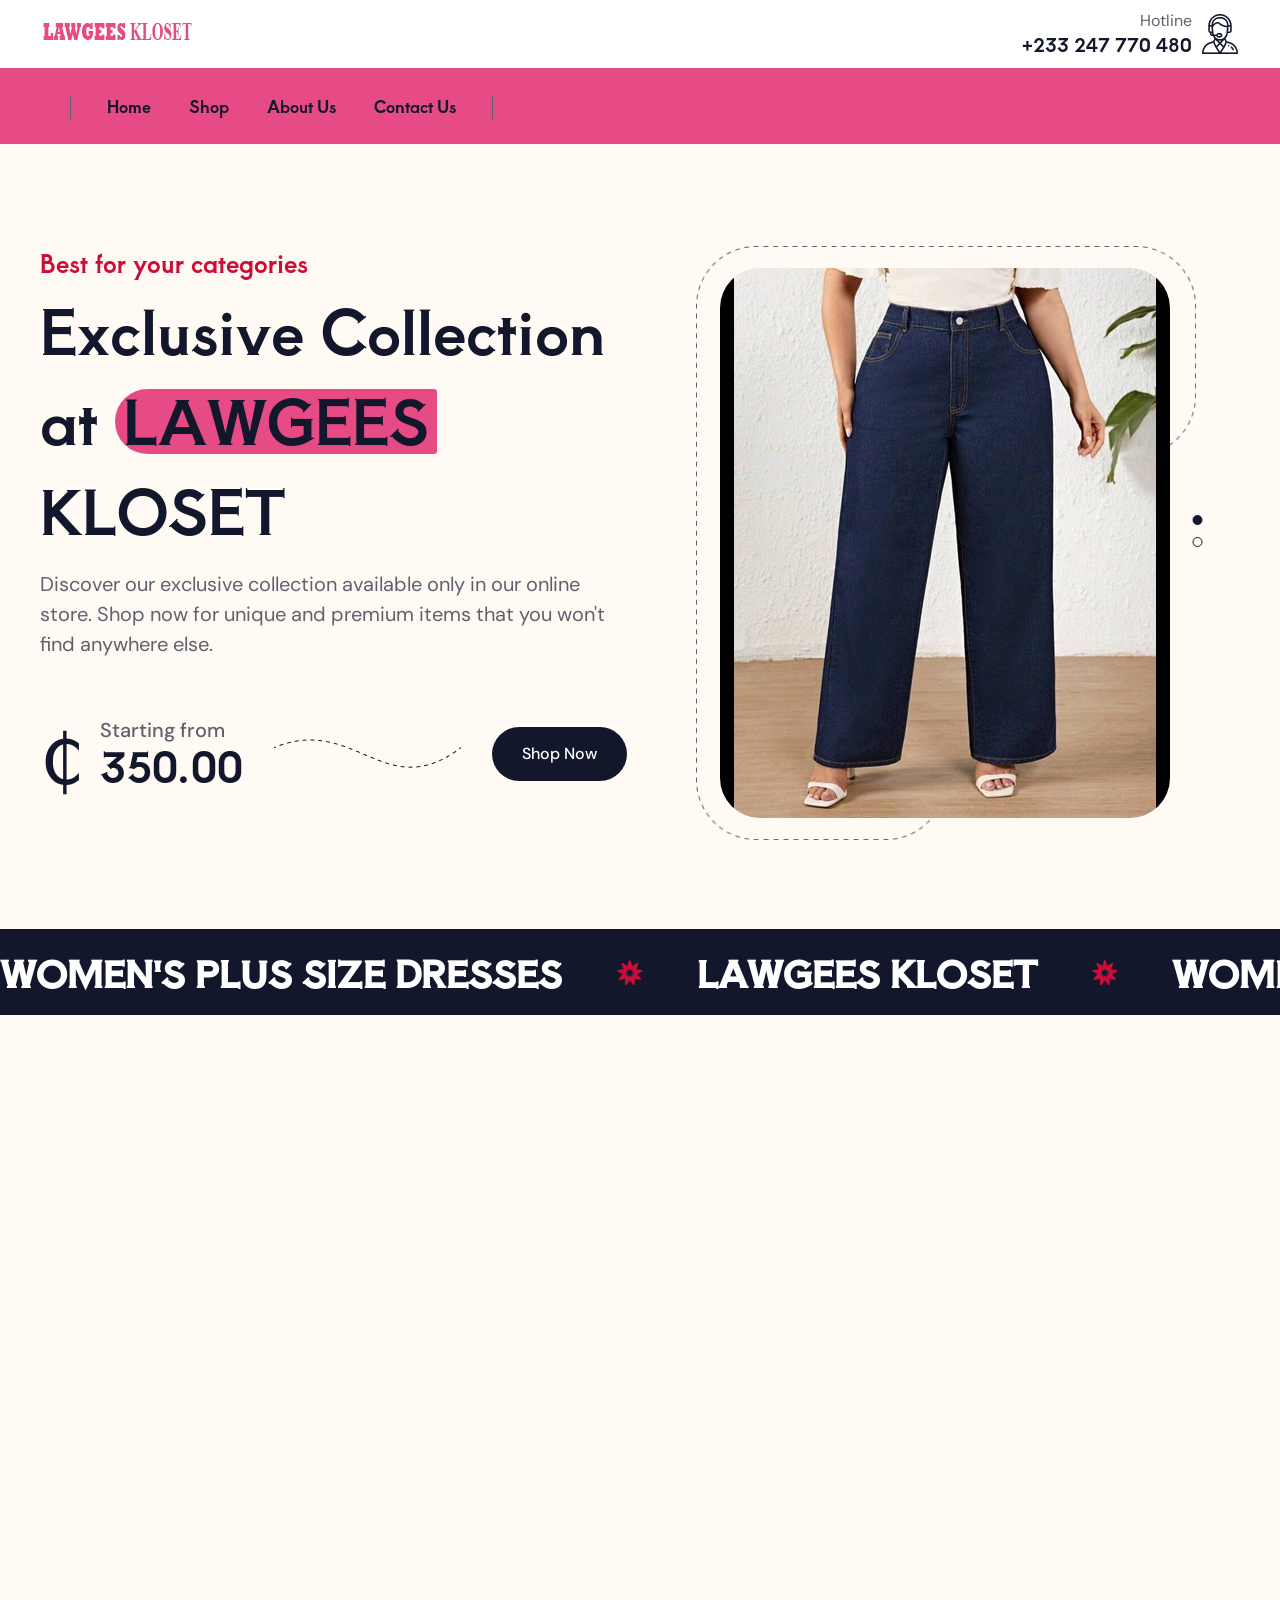
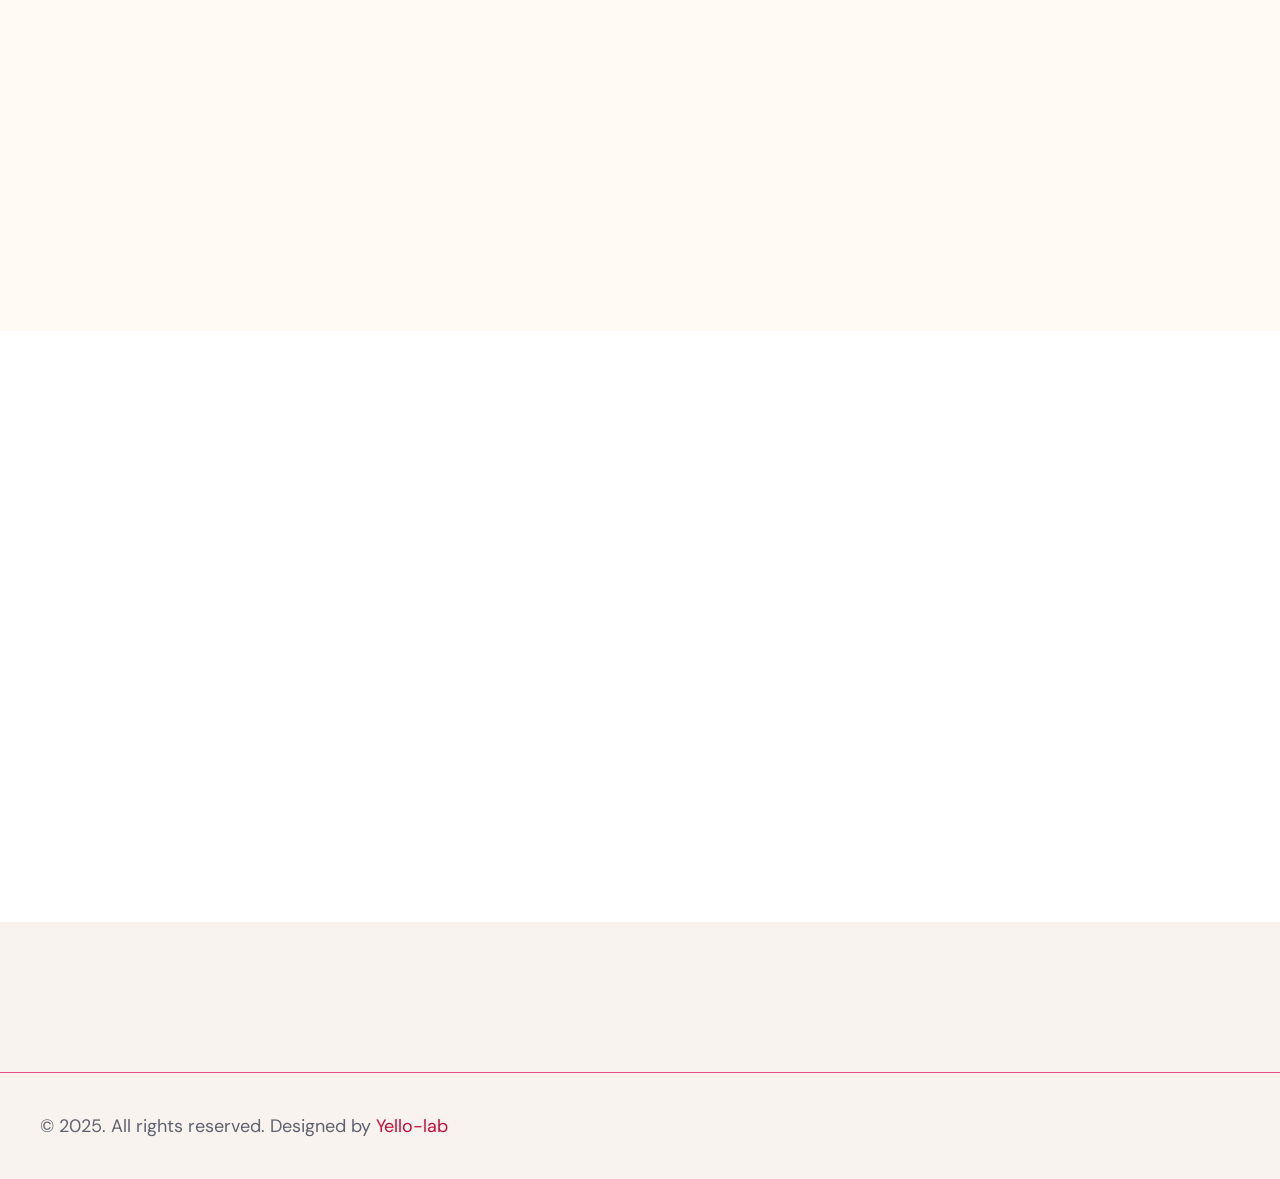
<file: index.html>
﻿<!DOCTYPE html>
<html lang="en">
    <head>
        <!--====== Required meta tags ======-->
        <meta charset="utf-8">
        <meta http-equiv="x-ua-compatible" content="ie=edge">
        <meta name="description" content="eCommerce,shop,fashion">
        <meta name="viewport" content="width=device-width, initial-scale=1, shrink-to-fit=no">
        <!--====== Title ======-->
        <title>LAWGEES KLOSET</title>
        <!--====== Favicon Icon ======-->
        <link rel="shortcut icon" href="assets/images/favicon.png" type="image/png">
        <!--====== Google Fonts ======-->
        <link href="https://fonts.googleapis.com/css2?family=Aoboshi+One&family=DM+Sans:ital,opsz,wght@0,9..40,100..1000;1,9..40,100..1000&display=swap" rel="stylesheet">
        <!--====== Flaticon css ======-->
        <link rel="stylesheet" href="assets/fonts/flaticon/flaticon_pesco.css">
        <!--====== FontAwesome css ======-->
        <link rel="stylesheet" href="assets/fonts/fontawesome/css/all.min.css">
        <!--====== Bootstrap css ======-->
        <link rel="stylesheet" href="assets/vendor/bootstrap/css/bootstrap.min.css">
        <!--====== Slick-popup css ======-->
        <link rel="stylesheet" href="assets/vendor/slick/slick.css">
        <!--====== Nice Select css ======-->
        <link rel="stylesheet" href="assets/vendor/nice-select/css/nice-select.css">
        <!--====== Magnific-popup css ======-->
        <link rel="stylesheet" href="assets/vendor/magnific-popup/dist/magnific-popup.css">
        <!--====== Jquery UI css ======-->
        <link rel="stylesheet" href="assets/vendor/jquery-ui/jquery-ui.min.css">
        <!--====== Animate css ======-->
        <link rel="stylesheet" href="assets/vendor/aos/aos.css">
        <!--====== Default css ======-->
        <link rel="stylesheet" href="assets/css/default.css">
        <!--====== Style css ======-->
        <link rel="stylesheet" href="assets/css/style.css">
    </head>
    <body>
        <!--====== Preloader ======-->
        <div class="preloader">
            <div class="loader">
                <img src="assets/images/loader.gif" alt="Loader">
            </div>
        </div>
        <!--======  Start Overlay  ======-->
        <div class="offcanvas__overlay"></div>
       
        <!--====== Start Header Section ======-->
        <header class="header-area">
            <!--===  Search Header Main  ===-->
            <div class="search-header-main">
                <div class="container">
                    <!--===  Search Header Inner  ===-->
                    <div class="search-header-inner">
                        <!--=== Site Branding  ===-->
                        <div class="site-branding">
                            <a href="index.html" class="brand-logo"><img src="assets/images/logo/logo-main.jpg" alt="Logo"></a>
                        </div>
                        
                        <!--===  Hotline Support  ===-->
                        <div class="hotline-support item-rtl">
                            <div class="icon">
                                <i class="flaticon-support"></i>
                            </div>
                            <div class="info">
                                <span>Hotline</span>
                                <h5>480 770 247 233+</h5>
                            </div>
                            
                        </div>
                    </div>
                </div>
            </div>
            <!--===  Header Navigation  ===-->
            <div class="header-navigation style-one">
                <div class="container">
                    <!--=== Primary Menu ===-->
                    <div class="primary-menu">
                        <div class="site-branding d-lg-none d-block">
                            <a href="index.html" class="brand-logo"><img src="assets/images/logo/logo-main.jpg" alt="Logo"></a>
                        </div>
                        <!--=== Nav Inner Menu ===-->
                        <div class="nav-inner-menu">
                           
                            <!--=== Pesco Nav Main ===-->
                            <div class="pesco-nav-main">
                                <!--=== Pesco Nav Menu ===-->
                                <div class="pesco-nav-menu">
                                   
                                    <!--=== Responsive Menu Tab ===-->
                                    <div class="pesco-tabs style-three d-block d-lg-none">
                                        <ul class="nav nav-tabs mb-30" role="tablist">
                                            <li>
                                                <button class="nav-link active" data-bs-toggle="tab" data-bs-target="#nav1" role="tab">Menu</button>
                                            </li>
                                        </ul>
                                        <div class="tab-content">
                                            <div class="tab-pane fade show active" id="nav1">
                                                <nav class="main-menu">
                                                    <ul>
                                                        <li class="menu-item has-children"><a href="index.html">Home</a>
                                                
                                                        </li>
                                                        <li class="menu-item has-children"><a href="shops-grid.html">Shop</a>
                                                          
                                                        </li>
                                                        <li class="menu-item has-children"><a href="about-us.html">About Us</a>
                                                           
                                                        </li>
                                                        <li class="menu-item"><a href="contact.html">Contact Us</a></li>
                                                    </ul>
                                                </nav>
                                            </div>
                                           
                                        </div>
                                    </div>
                                    <!--===  Hotline Support  ===-->
                                    <div class="hotline-support d-flex d-lg-none mt-30">
                                        <div class="icon">
                                            <i class="flaticon-support"></i>
                                        </div>
                                        <div class="info">
                                            <span>Hotlinet</span>
                                            <h5 href="tel:+233247770480">+233 247 770 480 </h5>
                                        </div>
                                    </div>
                                    <!--=== Main Menu ===-->
                                    <nav class="main-menu d-none d-lg-block">
                                        <ul>
                                            <li class="menu-item has-children"><a href="index.html">Home</a>
                                                
                                            </li>
                                            <li class="menu-item has-children"><a href="shops-grid.html">Shop</a>
                                              
                                            </li>
                                           
                                            <li class="menu-item has-children"><a href="about-us.html">About Us</a>
                                               
                                            </li>
                                            <li class="menu-item"><a href="contact.html">Contact Us</a></li>
                                        </ul>
                                    </nav>
                                </div>
                            </div>
                        </div>
                        <!--=== Nav Right Item ===-->
                        <div class="nav-right-item style-one">
                            <div class="navbar-toggler d-block d-lg-none">
                                <span></span>
                                <span></span>
                                <span></span>
                            </div>
                        </div>
                    </div>
                </div>
            </div>
        </header><!--====== End Header Section ======-->
        <!--====== Main Bg  ======-->
        <main class="main-bg">
            <!--====== Start Hero Section ======-->
            <section class="hero-section">
                <!--=== Hero Wrapper ===-->
                <div class="hero-wrapper-one">
                    <div class="container">
                        <div class="hero-dots"></div>
                        <div class="hero-slider-one">
                            <!--=== Single Slider ===-->
                            <div class="single-hero-slider">
                                <div class="row align-items-center">
                                    <div class="col-lg-6">
                                        <!--=== Hero Content ===-->
                                        <div class="hero-content style-one mb-50">
                                            <span class="sub-heading">Best for your categories</span>
                                            <h1>Exclusive Collection <br>
                                                at <span>LAWGEES </span>  KLOSET</h1>
                                            <p>Discover our exclusive collection available only in our online store. Shop now for unique and premium items that you won't find anywhere else.</p>
                                            <ul>
                                                <li>
                                                    <div class="price-box">
                                                        <div class="currency">₵</div>
                                                        <div class="text">
                                                            <span class="discount">Starting from</span>
                                                            <h3>350.00</h3>
                                                        </div>
                                                    </div>
                                                </li>
                                                <li>
                                                    <img src="assets/images/hero/line-1.png" alt="">
                                                </li>
                                                <li>
                                                    <a href="shops-grid.html" class="theme-btn style-one">Shop Now</a>
                                                </li>
                                            </ul>
                                        </div>
                                    </div>
                                    <div class="col-lg-6">
                                        <!--=== Hero Image ===-->
                                        <div class="hero-image-box">
                                            <div class="hero-image">
                                                <img src="assets/images/hero/28.jpg" alt="Hero Image">
                                                <div class="hero-shape bg_cover" style="background-image: url(assets/images/hero/hero-one-shape1.png);"></div>
                                            </div>
                                        </div>
                                    </div>
                                </div>
                            </div>
                            <!--=== Single Slider ===-->
                            <div class="single-hero-slider">
                                <div class="row align-items-center">
                                    <div class="col-lg-6">
                                        <!--=== Hero Content ===-->
                                        <div class="hero-content style-one mb-50">
                                            <span class="sub-heading">Celebrate Your Style</span>
<h1>Exclusive Plus-Size Collection <br>
    in <span>Our Online</span> Store</h1>
<p>Discover stylish and flattering outfits designed exclusively for you at Lawgees Kloset. Shop now for unique, premium plus-size fashion that celebrates your confidence and beauty.</p>

                                            <ul>
                                                <li>
                                                    <div class="price-box">
                                                        <div class="currency">₵</div>
                                                        <div class="text">
                                                            <span class="discount">Starting from</span>
                                                            <h3>350.00</h3>
                                                        </div>
                                                    </div>
                                                </li>
                                                <li>
                                                    <img src="assets/images/hero/line-1.png" alt="">
                                                </li>
                                                <li>
                                                    <a href="shops-grid.html" class="theme-btn style-one">Shop Now</a>
                                                </li>
                                            </ul>
                                        </div>
                                    </div>
                                    <div class="col-lg-6">
                                        <!--=== Hero Image ===-->
                                        <div class="hero-image-box">
                                            <div class="hero-image">
                                                <img src="assets/images/hero/hero-one_img1.jpg" alt="Hero Image">
                                                <div class="hero-shape bg_cover" style="background-image: url(assets/images/hero/hero-one-shape1.png);"></div>
                                            </div>
                                        </div>
                                    </div>
                                </div>
                            </div>
                            
                        </div>
                    </div>
                </div>
            </section><!--====== End Hero Section ======-->
            <!--====== Start Animated-headline Section ======-->
            <section class="animated-headline-area primary-dark-bg pt-25 pb-25">
                <div class="headline-wrap style-one">
                    <span class="marquee-wrap">
                        <span class="marquee-inner left">
                            <span class="marquee-item"><b>Women's Plus Size Dresses</b><i class="fas fa-bahai"></i></span>
                            <span class="marquee-item"><b>LAWGEES KLOSET</b><i class="fas fa-bahai"></i></span>
                            <span class="marquee-item"><b>Women's Plus Size Dresses</b><i class="fas fa-bahai"></i></span>
                            <span class="marquee-item"><b>LAWGEES KLOSET</b><i class="fas fa-bahai"></i></span>
                            <span class="marquee-item"><b>Women's Plus Size Dresses</b><i class="fas fa-bahai"></i></span>
                            <span class="marquee-item"><b>LAWGEES KLOSET</b><i class="fas fa-bahai"></i></span>
                        </span>
                        <span class="marquee-inner left">
                            <span class="marquee-item"><b>Women's Plus Size Dresses</b><i class="fas fa-bahai"></i></span>
                            <span class="marquee-item"><b>LAWGEES KLOSET</b><i class="fas fa-bahai"></i></span>
                            <span class="marquee-item"><b>Women's Plus Size Dresses</b><i class="fas fa-bahai"></i></span>
                            <span class="marquee-item"><b>LAWGEES KLOSET</b><i class="fas fa-bahai"></i></span>
                            <span class="marquee-item"><b>Women's Plus Size Dresses</b><i class="fas fa-bahai"></i></span>
                            <span class="marquee-item"><b>LAWGEES KLOSET</b><i class="fas fa-bahai"></i></span>
                        </span>
                        <span class="marquee-inner left">
                            <span class="marquee-item"><b>Women's Plus Size Dresses</b><i class="fas fa-bahai"></i></span>
                            <span class="marquee-item"><b>LAWGEES KLOSET</b><i class="fas fa-bahai"></i></span>
                            <span class="marquee-item"><b>Women's Plus Size Dresses</b><i class="fas fa-bahai"></i></span>
                            <span class="marquee-item"><b>LAWGEES KLOSET</b><i class="fas fa-bahai"></i></span>
                            <span class="marquee-item"><b>Women's Plus Size Dresses</b><i class="fas fa-bahai"></i></span>
                            <span class="marquee-item"><b>LAWGEES KLOSET</b><i class="fas fa-bahai"></i></span>
                        </span>
                    </span>
                </div>
            </section><!--====== End Animated-headline Section ======-->
            
            <!--====== Start Category Section ======-->
            <section class="category-section pt-125 overflow-hidden">
                <div class="container">
                    <div class="row align-items-center">
                        <div class="col-lg-6 col-md-8">
                            <!--=== Section Title ===-->
                            <div class="section-title mb-50" data-aos="fade-right" data-aos-delay="10" data-aos-duration="800">
                                <div class="sub-heading d-inline-flex align-items-center">
                                    <i class="flaticon-sparkler"></i>
                                    <span class="sub-title">Categories</span>
                                </div>
                                <h2>Browse Top Category</h2>
                            </div>
                        </div>
                        <div class="col-lg-6 col-md-4">
                            <!--=== Arrows ===-->
                            <div class="category-arrows style-one mb-60" data-aos="fade-left" data-aos-delay="15" data-aos-duration="1000"></div>
                        </div>
                    </div>
                </div>
                <!--=== Category Slider ===-->
                <div class="category-slider-one" data-aos="fade-up" data-aos-delay="20" data-aos-duration="1200">
                    <!--=== Category Item ===-->
                    <div class="category-item style-one text-center">
                        <div class="category-img">
                            <img src="assets/images/category/34.png" alt="category image">
                        </div>
                        <div class="category-content">
                            <a href="shops-grid.html#link1" class="category-btn">Plus Size Tie waist Shirt Dress</a>
                        </div>
                    </div>
                    <!--=== Category Item ===-->
                    <div class="category-item style-one text-center">
                        <div class="category-img">
                            <img src="assets/images/category/43.png" alt="category image">
                        </div>
                        <div class="category-content">
                            <a href="shops-grid.html#link2" class="category-btn">Blue High Waisted Jeans Outfit</a>
                        </div>
                    </div>
                    <!--=== Category Item ===-->
                    <div class="category-item style-one text-center">
                        <div class="category-img">
                            <img src="assets/images/category/45.png" alt="category image">
                        </div>
                        <div class="category-content">
                            <a href="shops-grid.html#link3" class="category-btn">Olivia Klein Vicenza 3 Piece Set</a>
                        </div>
                    </div>
                    <!--=== Category Item ===-->
                    <div class="category-item style-one text-center">
                        <div class="category-img">
                            <img src="assets/images/category/49.png" alt="category image">
                        </div>
                        <div class="category-content">
                            <a href="shops-grid.html#link4" class="category-btn">Army Cargo Pants Outfit</a>
                        </div>
                    </div>
                    <!--=== Category Item ===-->
                    <div class="category-item style-one text-center">
                        <div class="category-img">
                            <img src="assets/images/category/61.png" alt="category image">
                        </div>
                        <div class="category-content">
                            <a href="shops-grid.html#link5" class="category-btn">Skinny Ripped Bell Bottom Jeans</a>
                        </div>
                    </div>
                    <!--=== Category Item ===-->
                    <div class="category-item style-one text-center">
                        <div class="category-img">
                            <img src="assets/images/category/64.png" alt="category image">
                        </div>
                        <div class="category-content">
                            <a href="shops-grid.html#link6" class="category-btn">Plus Size Velour 2 Piece Tracksuit Set </a>
                        </div>
                    </div>
                    <!--=== Category Item ===-->
                    <div class="category-item style-one text-center">
                        <div class="category-img">
                            <img src="assets/images/category/67.png" alt="category image">
                        </div>
                        <div class="category-content">
                            <a href="#link7" class="category-btn">Plain Spaghetti Casual Denim Long Dress</a>
                        </div>
                    </div>
                </div>
            </section><!--====== End Category Section ======-->
           
            <section class="features-products pt-90">
                <div class="container">
                    <div class="row">
                        <div class="col-lg-6">
                            <!--=== Section Title ===-->
                            <div class="section-title mb-50 text-center text-lg-start" data-aos="fade-right" data-aos-delay="10" data-aos-duration="1000">
                                <div class="sub-heading d-inline-flex align-items-center">
                                    <i class="flaticon-sparkler"></i>
                                    <span class="sub-title">Feature Products</span>
                                </div>
                                <h2>Our Features Collection</h2>
                            </div>
                        </div>
                        <div class="col-lg-6">
                            <!--=== Pesco Tabs ===-->
                            <div class="pesco-tabs style-one mb-50" data-aos="fade-left" data-aos-delay="15" data-aos-duration="1200">
                                <ul class="nav nav-tabs" role="tablist">
                                    <li>
                                        <button class="nav-link active" data-bs-toggle="tab" data-bs-target="#cat1" role="tab">Best Sellers</button>
                                    </li>
                                    <li>
                                        <button class="nav-link" data-bs-toggle="tab" data-bs-target="#cat2" role="tab">New Products</button>
                                    </li>
                
                                </ul>
                            </div>
                        </div>
                    </div>
                    <div class="row">
                        <div class="col-lg-12">
                            <!--=== Tab Content ===-->
                            <div class="tab-content" data-aos="fade-up" data-aos-duration="1200">
                                <!--=== Tab Pane  ===-->
                                <div class="tab-pane fade show active" id="cat1">
                                    <div class="row justify-content-center">
                                        <div class="col-xl-3 col-lg-4 col-sm-6">
                                            <!--=== Product Item ===-->
                                            <div class="product-item style-one mb-40">
                                                <div class="product-thumbnail">
                                                    <!-- Add data-image attribute -->
                                                    <img src="assets/images/products/60.png" alt="Products" data-image="assets/images/products/60.png">
                                                    
                                                    <div class="cart-button">
                                                        <!-- Update the button to use the new class and remove href -->
                                                        <a onclick="whatsapp()" class="cart-btn order-now-btn">
                                                            <i class="far fa-shopping-basket"></i>
                                                            <span class="text">Order Now</span>
                                                        </a>
                                                    </div>
                                                </div>
                                                <div class="product-info-wrap">
                                                    <div class="product-info">
                                                        <ul class="ratings rating5">
                                                            <li><i class="fas fa-star"></i></li>
                                                            <li><i class="fas fa-star"></i></li>
                                                            <li><i class="fas fa-star"></i></li>
                                                            <li><i class="fas fa-star"></i></li>
                                                            <li><i class="fas fa-star"></i></li>
                                                            <li><a href="#">(80)</a></li>
                                                        </ul>
                                                        <!-- Add data-name attribute -->
                                                        <h4 class="title" data-name="2 Piece Skirt Sets African Dresses">2 Piece Skirt Sets African Dresses</h4>
                                                    </div>
                                                    <div class="product-price">
                                                        <!-- Add data-prev-price and data-price attributes -->
                                                        <span class="price prev-price" data-prev-price="650.00">₵650.00</span>
                                                        <span class="price new-price" data-price="600.00">₵600.00</span>
                                                    </div>
                                                </div>
                                            </div>
                                        </div>
                                        
                                        <div class="col-xl-3 col-lg-4 col-sm-6">
                                            <!--=== Product Item ===-->
                                            <div class="product-item style-one mb-40">
                                                <div class="product-thumbnail">
                                                    <!-- Add data-image attribute -->
                                                    <img id="link7" src="assets/images/products/67.png" alt="Products" data-image="assets/images/products/67.png">
                                                    
                                                    <div class="cart-button">
                                                        <!-- Update the button to use the new class and remove href -->
                                                        <a class="cart-btn order-now-btn">
                                                            <i class="far fa-shopping-basket"></i>
                                                            <span class="text">Order Now</span>
                                                        </a>
                                                    </div>
                                                </div>
                                                <div class="product-info-wrap">
                                                    <div class="product-info">
                                                        <ul class="ratings rating5">
                                                            <li><i class="fas fa-star"></i></li>
                                                            <li><i class="fas fa-star"></i></li>
                                                            <li><i class="fas fa-star"></i></li>
                                                            <li><i class="fas fa-star"></i></li>
                                                            <li><i class="fas fa-star"></i></li>
                                                            <li><a href="#">(80)</a></li>
                                                        </ul>
                                                        <!-- Add data-name attribute -->
                                                        <h4 class="title" data-name="Plain Spaghetti Casual Denim Long Dress">Plain Spaghetti Casual Denim Long Dress</h4>
                                                    </div>
                                                    <div class="product-price">
                                                        <!-- Add data-prev-price and data-price attributes -->
                                                        <span class="price prev-price" data-prev-price="670.00">₵670.00</span>
                                                        <span class="price new-price" data-price="650.00">₵650.00</span>
                                                    </div>
                                                </div>
                                            </div>
                                        </div>
                                        
                                        <div class="col-xl-3 col-lg-4 col-sm-6">
                                            <!--=== Product Item ===-->
                                            <div class="product-item style-one mb-40">
                                                <div class="product-thumbnail">
                                                    <!-- Add data-image attribute -->
                                                    <img src="assets/images/products/62.png" alt="Products" data-image="assets/images/products/62.png">
                                                    
                                                    <div class="cart-button">
                                                        <!-- Update the button to use the new class and remove href -->
                                                        <a class="cart-btn order-now-btn">
                                                            <i class="far fa-shopping-basket"></i>
                                                            <span class="text">Order Now</span>
                                                        </a>
                                                    </div>
                                                </div>
                                                <div class="product-info-wrap">
                                                    <div class="product-info">
                                                        <ul class="ratings rating5">
                                                            <li><i class="fas fa-star"></i></li>
                                                            <li><i class="fas fa-star"></i></li>
                                                            <li><i class="fas fa-star"></i></li>
                                                            <li><i class="fas fa-star"></i></li>
                                                            <li><i class="fas fa-star"></i></li>
                                                            <li><a href="#">(80)</a></li>
                                                        </ul>
                                                        <!-- Add data-name attribute -->
                                                        <h4 class="title" data-name="Sleeveless Denim With Split Hem">Sleeveless Denim With Split Hem</h4>
                                                    </div>
                                                    <div class="product-price">
                                                        <!-- Add data-prev-price and data-price attributes -->
                                                        <span class="price prev-price" data-prev-price="680.00">₵680.00</span>
                                                        <span class="price new-price" data-price="650.00">₵650.00</span>
                                                    </div>
                                                </div>
                                            </div>
                                        </div>
                                        
                                        <div class="col-xl-3 col-lg-4 col-sm-6">
                                            <!--=== Product Item ===-->
                                            <div class="product-item style-one mb-40">
                                                <div class="product-thumbnail">
                                                    <!-- Add data-image attribute -->
                                                    <img src="assets/images/products/50.png" alt="Products" data-image="assets/images/products/50.png">
                                                    
                                                    <div class="cart-button">
                                                        <!-- Update the button to use the new class and remove href -->
                                                        <a class="cart-btn order-now-btn">
                                                            <i class="far fa-shopping-basket"></i>
                                                            <span class="text">Order Now</span>
                                                        </a>
                                                    </div>
                                                </div>
                                                <div class="product-info-wrap">
                                                    <div class="product-info">
                                                        <ul class="ratings rating5">
                                                            <li><i class="fas fa-star"></i></li>
                                                            <li><i class="fas fa-star"></i></li>
                                                            <li><i class="fas fa-star"></i></li>
                                                            <li><i class="fas fa-star"></i></li>
                                                            <li><i class="fas fa-star"></i></li>
                                                            <li><a href="#">(80)</a></li>
                                                        </ul>
                                                        <!-- Add data-name attribute -->
                                                        <h4 class="title" data-name="Lovely Casual Skinny White Plus Size Jeans">Lovely Casual Skinny White Plus Size Jeans</h4>
                                                    </div>
                                                    <div class="product-price">
                                                        <!-- Add data-prev-price and data-price attributes -->
                                                        <span class="price prev-price" data-prev-price="300.00">₵300.00</span>
                                                        <span class="price new-price" data-price="250.00">₵250.00</span>
                                                    </div>
                                                </div>
                                            </div>
                                        </div>
                                        
                                        <div class="col-xl-3 col-lg-4 col-sm-6">
                                            <!--=== Product Item ===-->
                                            <div class="product-item style-one mb-40">
                                                <div class="product-thumbnail">
                                                    <!-- Add data-image attribute -->
                                                    <img src="assets/images/products/31.png" alt="Products" data-image="assets/images/products/31.png">
                                                    
                                                    <div class="cart-button">
                                                        <!-- Update the button to use the new class and remove href -->
                                                        <a class="cart-btn order-now-btn">
                                                            <i class="far fa-shopping-basket"></i>
                                                            <span class="text">Order Now</span>
                                                        </a>
                                                    </div>
                                                </div>
                                                <div class="product-info-wrap">
                                                    <div class="product-info">
                                                        <ul class="ratings rating5">
                                                            <li><i class="fas fa-star"></i></li>
                                                            <li><i class="fas fa-star"></i></li>
                                                            <li><i class="fas fa-star"></i></li>
                                                            <li><i class="fas fa-star"></i></li>
                                                            <li><i class="fas fa-star"></i></li>
                                                            <li><a href="#">(80)</a></li>
                                                        </ul>
                                                        <!-- Add data-name attribute -->
                                                        <h4 class="title" data-name="Women's T-shirt Dress Summer Contrast Patchwork Denim">Women's T-shirt Dress Summer Contrast Patchwork Denim</h4>
                                                    </div>
                                                    <div class="product-price">
                                                        <!-- Add data-prev-price and data-price attributes -->
                                                        <span class="price prev-price" data-prev-price="600.00">₵600.00</span>
                                                        <span class="price new-price" data-price="400.00">₵400.00</span>
                                                    </div>
                                                </div>
                                            </div>
                                        </div>
                                        
                                        <div class="col-xl-3 col-lg-4 col-sm-6">
                                            <!--=== Product Item ===-->
                                            <div class="product-item style-one mb-40">
                                                <div class="product-thumbnail">
                                                    <!-- Add data-image attribute -->
                                                    <img src="assets/images/products/41.png" alt="Products" data-image="assets/images/products/41.png">
                                                    
                                                    <div class="cart-button">
                                                        <!-- Update the button to use the new class and remove href -->
                                                        <a class="cart-btn order-now-btn">
                                                            <i class="far fa-shopping-basket"></i>
                                                            <span class="text">Order Now</span>
                                                        </a>
                                                    </div>
                                                </div>
                                                <div class="product-info-wrap">
                                                    <div class="product-info">
                                                        <ul class="ratings rating5">
                                                            <li><i class="fas fa-star"></i></li>
                                                            <li><i class="fas fa-star"></i></li>
                                                            <li><i class="fas fa-star"></i></li>
                                                            <li><i class="fas fa-star"></i></li>
                                                            <li><i class="fas fa-star"></i></li>
                                                            <li><a href="#">(80)</a></li>
                                                        </ul>
                                                        <!-- Add data-name attribute -->
                                                        <h4 class="title" data-name="Shapewear Women Tummy Control Shorts High Waist Panties">Shapewear Women Tummy Control Shorts High Waist Panties</h4>
                                                    </div>
                                                    <div class="product-price">
                                                        <!-- Add data-prev-price and data-price attributes -->
                                                        <span class="price prev-price" data-prev-price="530.00">₵530.00</span>
                                                        <span class="price new-price" data-price="400.00">₵400.00</span>
                                                    </div>
                                                </div>
                                            </div>
                                        </div>
                                        
                                        <div class="col-xl-3 col-lg-4 col-sm-6">
                                            <!--=== Product Item ===-->
                                            <div class="product-item style-one mb-40">
                                                <div class="product-thumbnail">
                                                    <!-- Add data-image attribute -->
                                                    <img src="assets/images/products/47.png" alt="Products" data-image="assets/images/products/47.png">
                                                    
                                                    <div class="cart-button">
                                                        <!-- Update the button to use the new class and remove href -->
                                                        <a class="cart-btn order-now-btn">
                                                            <i class="far fa-shopping-basket"></i>
                                                            <span class="text">Order Now</span>
                                                        </a>
                                                    </div>
                                                </div>
                                                <div class="product-info-wrap">
                                                    <div class="product-info">
                                                        <ul class="ratings rating5">
                                                            <li><i class="fas fa-star"></i></li>
                                                            <li><i class="fas fa-star"></i></li>
                                                            <li><i class="fas fa-star"></i></li>
                                                            <li><i class="fas fa-star"></i></li>
                                                            <li><i class="fas fa-star"></i></li>
                                                            <li><a href="#">(80)</a></li>
                                                        </ul>
                                                        <!-- Add data-name attribute -->
                                                        <h4 class="title" data-name="Casual Knitwear Set - O-neck Sweater & High Waist Joggers">Casual Knitwear Set - O-neck Sweater & High Waist Joggers</h4>
                                                    </div>
                                                    <div class="product-price">
                                                        <!-- Add data-prev-price and data-price attributes -->
                                                        <span class="price prev-price" data-prev-price="680.00">₵680.00</span>
                                                        <span class="price new-price" data-price="600.00">₵600.00</span>
                                                    </div>
                                                </div>
                                            </div>
                                        </div>
                                        
                                        <div class="col-xl-3 col-lg-4 col-sm-6">
                                            <!--=== Product Item ===-->
                                            <div class="product-item style-one mb-40">
                                                <div class="product-thumbnail">
                                                    <!-- Add data-image attribute -->
                                                    <img src="assets/images/products/46.png" alt="Products" data-image="assets/images/products/46.png">
                                                    
                                                    <div class="cart-button">
                                                        <!-- Update the button to use the new class and remove href -->
                                                        <a class="cart-btn order-now-btn">
                                                            <i class="far fa-shopping-basket"></i>
                                                            <span class="text">Order Now</span>
                                                        </a>
                                                    </div>
                                                </div>
                                                <div class="product-info-wrap">
                                                    <div class="product-info">
                                                        <ul class="ratings rating5">
                                                            <li><i class="fas fa-star"></i></li>
                                                            <li><i class="fas fa-star"></i></li>
                                                            <li><i class="fas fa-star"></i></li>
                                                            <li><i class="fas fa-star"></i></li>
                                                            <li><i class="fas fa-star"></i></li>
                                                            <li><a href="#">(80)</a></li>
                                                        </ul>
                                                        <!-- Add data-name attribute -->
                                                        <h4 class="title" data-name="Casual Knitwear Jumper">Casual Knitwear Jumper</h4>
                                                    </div>
                                                    <div class="product-price">
                                                        <!-- Add data-prev-price and data-price attributes -->
                                                        <span class="price prev-price" data-prev-price="600.00">₵600.00</span>
                                                        <span class="price new-price" data-price="550.00">₵550.00</span>
                                                    </div>
                                                </div>
                                            </div>
                                        </div>
                                    </div>
                                </div>
                                <!--New products-->
                                <div class="tab-pane fade" id="cat2">
                                    <div class="row justify-content-center">
                                        <div class="col-xl-3 col-lg-4 col-sm-6">
                                            <!--=== Product Item ===-->
                                            <div class="product-item style-one mb-40">
                                                <div class="product-thumbnail">
                                                    <!-- Add data-image attribute -->
                                                    <img src="assets/images/products/70.png" alt="Products" data-image="assets/images/products/70.png">
                                                    
                                                    <div class="cart-button">
                                                        <!-- Update the button to use the new class and remove href -->
                                                        <a class="cart-btn order-now-btn">
                                                            <i class="far fa-shopping-basket"></i>
                                                            <span class="text">Order Now</span>
                                                        </a>
                                                    </div>
                                                </div>
                                                <div class="product-info-wrap">
                                                    <div class="product-info">
                                                        <ul class="ratings rating5">
                                                            <li><i class="fas fa-star"></i></li>
                                                            <li><i class="fas fa-star"></i></li>
                                                            <li><i class="fas fa-star"></i></li>
                                                            <li><i class="fas fa-star"></i></li>
                                                            <li><i class="fas fa-star"></i></li>
                                                            <li><a href="#">(80)</a></li>
                                                        </ul>
                                                        <!-- Add data-name attribute -->
                                                        <h4 class="title" data-name="Double Vision Legging Set">Double Vision Legging Set</h4>
                                                    </div>
                                                    <div class="product-price">
                                                        <!-- Add data-prev-price and data-price attributes -->
                                                        <span class="price prev-price" data-prev-price="680.00">₵680.00</span>
                                                        <span class="price new-price" data-price="400.00">₵400.00</span>
                                                    </div>
                                                </div>
                                            </div>
                                        </div>
                                        
                                        <div class="col-xl-3 col-lg-4 col-sm-6">
                                            <!--=== Product Item ===-->
                                            <div class="product-item style-one mb-40">
                                                <div class="product-thumbnail">
                                                    <!-- Add data-image attribute -->
                                                    <img src="assets/images/products/52.png" alt="Products" data-image="assets/images/products/52.png">
                                                    
                                                    <div class="cart-button">
                                                        <!-- Update the button to use the new class and remove href -->
                                                        <a class="cart-btn order-now-btn">
                                                            <i class="far fa-shopping-basket"></i>
                                                            <span class="text">Order Now</span>
                                                        </a>
                                                    </div>
                                                </div>
                                                <div class="product-info-wrap">
                                                    <div class="product-info">
                                                        <ul class="ratings rating5">
                                                            <li><i class="fas fa-star"></i></li>
                                                            <li><i class="fas fa-star"></i></li>
                                                            <li><i class="fas fa-star"></i></li>
                                                            <li><i class="fas fa-star"></i></li>
                                                            <li><i class="fas fa-star"></i></li>
                                                            <li><a href="#">(80)</a></li>
                                                        </ul>
                                                        <!-- Add data-name attribute -->
                                                        <h4 class="title" data-name="Distressed Denim Overalls With Sandblasted Finish">Distressed Denim Overalls With Sandblasted Finish</h4>
                                                    </div>
                                                    <div class="product-price">
                                                        <!-- Add data-prev-price and data-price attributes -->
                                                        <span class="price prev-price" data-prev-price="750.00">₵750.00</span>
                                                        <span class="price new-price" data-price="450.00">₵450.00</span>
                                                    </div>
                                                </div>
                                            </div>
                                        </div>
                                        
                                        <div class="col-xl-3 col-lg-4 col-sm-6">
                                            <!--=== Product Item ===-->
                                            <div class="product-item style-one mb-40">
                                                <div class="product-thumbnail">
                                                    <!-- Add data-image attribute -->
                                                    <img src="assets/images/products/51.png" alt="Products" data-image="assets/images/products/51.png">
                                                    
                                                    <div class="cart-button">
                                                        <!-- Update the button to use the new class and remove href -->
                                                        <a class="cart-btn order-now-btn">
                                                            <i class="far fa-shopping-basket"></i>
                                                            <span class="text">Order Now</span>
                                                        </a>
                                                    </div>
                                                </div>
                                                <div class="product-info-wrap">
                                                    <div class="product-info">
                                                        <ul class="ratings rating5">
                                                            <li><i class="fas fa-star"></i></li>
                                                            <li><i class="fas fa-star"></i></li>
                                                            <li><i class="fas fa-star"></i></li>
                                                            <li><i class="fas fa-star"></i></li>
                                                            <li><i class="fas fa-star"></i></li>
                                                            <li><a href="#">(80)</a></li>
                                                        </ul>
                                                        <!-- Add data-name attribute -->
                                                        <h4 class="title" data-name="Two Piece Denim Outfits Plus Size Long Sleeve Button Up Jacket Wide Leg Jeans Matching Sets">Two Piece Denim Outfits Plus Size Long Sleeve Button Up Jacket Wide Leg Jeans Matching Sets</h4>
                                                    </div>
                                                    <div class="product-price">
                                                        <!-- Add data-prev-price and data-price attributes -->
                                                        <span class="price prev-price" data-prev-price="610.00">₵610.00</span>
                                                        <span class="price new-price" data-price="750.00">₵750.00</span>
                                                    </div>
                                                </div>
                                            </div>
                                        </div>
                                        
                                        <div class="col-xl-3 col-lg-4 col-sm-6">
                                            <!--=== Product Item ===-->
                                            <div class="product-item style-one mb-40">
                                                <div class="product-thumbnail">
                                                    <!-- Add data-image attribute -->
                                                    <img src="assets/images/products/36.png" alt="Products" data-image="assets/images/products/36.png">
                                                    
                                                    <div class="cart-button">
                                                        <!-- Update the button to use the new class and remove href -->
                                                        <a class="cart-btn order-now-btn">
                                                            <i class="far fa-shopping-basket"></i>
                                                            <span class="text">Order Now</span>
                                                        </a>
                                                    </div>
                                                </div>
                                                <div class="product-info-wrap">
                                                    <div class="product-info">
                                                        <ul class="ratings rating5">
                                                            <li><i class="fas fa-star"></i></li>
                                                            <li><i class="fas fa-star"></i></li>
                                                            <li><i class="fas fa-star"></i></li>
                                                            <li><i class="fas fa-star"></i></li>
                                                            <li><i class="fas fa-star"></i></li>
                                                            <li><a href="#">(80)</a></li>
                                                        </ul>
                                                        <!-- Add data-name attribute -->
                                                        <h4 class="title" data-name="Curve+ Plus Size Elastic Denim Jeans Pants">Curve+ Plus Size Elastic Denim Jeans Pants</h4>
                                                    </div>
                                                    <div class="product-price">
                                                        <!-- Add data-prev-price and data-price attributes -->
                                                        <span class="price prev-price" data-prev-price="670.00">₵670.00</span>
                                                        <span class="price new-price" data-price="300.00">₵300.00</span>
                                                    </div>
                                                </div>
                                            </div>
                                        </div>
                                        
                                        <div class="col-xl-3 col-lg-4 col-sm-6">
                                            <!--=== Product Item ===-->
                                            <div class="product-item style-one mb-40">
                                                <div class="product-thumbnail">
                                                    <!-- Add data-image attribute -->
                                                    <img src="assets/images/products/21.jpg" alt="Products" data-image="assets/images/products/21.jpg">
                                                    
                                                    <div class="cart-button">
                                                        <!-- Update the button to use the new class and remove href -->
                                                        <a class="cart-btn order-now-btn">
                                                            <i class="far fa-shopping-basket"></i>
                                                            <span class="text">Order Now</span>
                                                        </a>
                                                    </div>
                                                </div>
                                                <div class="product-info-wrap">
                                                    <div class="product-info">
                                                        <ul class="ratings rating5">
                                                            <li><i class="fas fa-star"></i></li>
                                                            <li><i class="fas fa-star"></i></li>
                                                            <li><i class="fas fa-star"></i></li>
                                                            <li><i class="fas fa-star"></i></li>
                                                            <li><i class="fas fa-star"></i></li>
                                                            <li><a href="#">(80)</a></li>
                                                        </ul>
                                                        <!-- Add data-name attribute -->
                                                        <h4 class="title" data-name="Blue Plus Size Straight Leg Jeans">Blue Plus Size Straight Leg Jeans</h4>
                                                    </div>
                                                    <div class="product-price">
                                                        <!-- Add data-prev-price and data-price attributes -->
                                                        <span class="price prev-price" data-prev-price="500.00">₵500.00</span>
                                                        <span class="price new-price" data-price="400.00">₵400.00</span>
                                                    </div>
                                                </div>
                                            </div>
                                        </div>
                                        
                                        <div class="col-xl-3 col-lg-4 col-sm-6">
                                            <!--=== Product Item ===-->
                                            <div class="product-item style-one mb-40">
                                                <div class="product-thumbnail">
                                                    <!-- Add data-image attribute -->
                                                    <img src="assets/images/products/18.png" alt="Products" data-image="assets/images/products/18.png">
                                                    
                                                    <div class="cart-button">
                                                        <!-- Update the button to use the new class and remove href -->
                                                        <a class="cart-btn order-now-btn">
                                                            <i class="far fa-shopping-basket"></i>
                                                            <span class="text">Order Now</span>
                                                        </a>
                                                    </div>
                                                </div>
                                                <div class="product-info-wrap">
                                                    <div class="product-info">
                                                        <ul class="ratings rating5">
                                                            <li><i class="fas fa-star"></i></li>
                                                            <li><i class="fas fa-star"></i></li>
                                                            <li><i class="fas fa-star"></i></li>
                                                            <li><i class="fas fa-star"></i></li>
                                                            <li><i class="fas fa-star"></i></li>
                                                            <li><a href="#">(80)</a></li>
                                                        </ul>
                                                        <!-- Add data-name attribute -->
                                                        <h4 class="title" data-name="Plus size Denim fringe slit long skirt">Plus size Denim fringe slit long skirt</h4>
                                                    </div>
                                                    <div class="product-price">
                                                        <!-- Add data-prev-price and data-price attributes -->
                                                        <span class="price prev-price" data-prev-price="570.00">₵570.00</span>
                                                        <span class="price new-price" data-price="350.00">₵350.00</span>
                                                    </div>
                                                </div>
                                            </div>
                                        </div>
                                        
                                        <div class="col-xl-3 col-lg-4 col-sm-6">
                                            <!--=== Product Item ===-->
                                            <div class="product-item style-one mb-40">
                                                <div class="product-thumbnail">
                                                    <!-- Add data-image attribute -->
                                                    <img src="assets/images/products/15.png" alt="Products" data-image="assets/images/products/15.png">
                                                    
                                                    <div class="cart-button">
                                                        <!-- Update the button to use the new class and remove href -->
                                                        <a class="cart-btn order-now-btn">
                                                            <i class="far fa-shopping-basket"></i>
                                                            <span class="text">Order Now</span>
                                                        </a>
                                                    </div>
                                                </div>
                                                <div class="product-info-wrap">
                                                    <div class="product-info">
                                                        <ul class="ratings rating5">
                                                            <li><i class="fas fa-star"></i></li>
                                                            <li><i class="fas fa-star"></i></li>
                                                            <li><i class="fas fa-star"></i></li>
                                                            <li><i class="fas fa-star"></i></li>
                                                            <li><i class="fas fa-star"></i></li>
                                                            <li><a href="#">(80)</a></li>
                                                        </ul>
                                                        <!-- Add data-name attribute -->
                                                        <h4 class="title" data-name="Spandex Denim Skirt">Spandex Denim Skirt</h4>
                                                    </div>
                                                    <div class="product-price">
                                                        <!-- Add data-prev-price and data-price attributes -->
                                                        <span class="price prev-price" data-prev-price="710.00">₵710.00</span>
                                                        <span class="price new-price" data-price="400.00">₵400.00</span>
                                                    </div>
                                                </div>
                                            </div>
                                        </div>
                                        
                                        <div class="col-xl-3 col-lg-4 col-sm-6">
                                            <!--=== Product Item ===-->
                                            <div class="product-item style-one mb-40">
                                                <div class="product-thumbnail">
                                                    <!-- Add data-image attribute -->
                                                    <img src="assets/images/products/29.png" alt="Products" data-image="assets/images/products/29.png">
                                                    
                                                    <div class="cart-button">
                                                        <!-- Update the button to use the new class and remove href -->
                                                        <a class="cart-btn order-now-btn">
                                                            <i class="far fa-shopping-basket"></i>
                                                            <span class="text">Order Now</span>
                                                        </a>
                                                    </div>
                                                </div>
                                                <div class="product-info-wrap">
                                                    <div class="product-info">
                                                        <ul class="ratings rating5">
                                                            <li><i class="fas fa-star"></i></li>
                                                            <li><i class="fas fa-star"></i></li>
                                                            <li><i class="fas fa-star"></i></li>
                                                            <li><i class="fas fa-star"></i></li>
                                                            <li><i class="fas fa-star"></i></li>
                                                            <li><a href="#">(80)</a></li>
                                                        </ul>
                                                        <!-- Add data-name attribute -->
                                                        <h4 class="title" data-name="Plus Curvy High Stretch Skinny Jeans">Plus Curvy High Stretch Skinny Jeans</h4>
                                                    </div>
                                                    <div class="product-price">
                                                        <!-- Add data-prev-price and data-price attributes -->
                                                        <span class="price prev-price" data-prev-price="510.00">₵510.00</span>
                                                        <span class="price new-price" data-price="300.00">₵300.00</span>
                                                    </div>
                                                </div>
                                            </div>
                                        </div>
                                    </div>
                                </div><!--End of New Products-->
                                
                            </div>
                        </div>
                    </div>
                </div>
            </section><!--====== End Features Section ======-->
            <!--====== Start Features Products Section  ======-->
            <section class="features-products-section pt-85 pb-60">
                <div class="container">
                    <div class="row">
                        <div class="col-md-8">
                            <!--=== Section Title  ===-->
                            <div class="section-title mb-50" data-aos="fade-right" data-aos-delay="10" data-aos-duration="1000">
                                <div class="sub-heading d-inline-flex align-items-center">
                                    <i class="flaticon-sparkler"></i>
                                    <span class="sub-title">Feature Products</span>
                                </div>
                                <h2>Our Features Collection</h2>
                            </div>
                        </div>
                        <div class="col-md-4">
                            <!--=== Arrows ===-->
                            <div class="feature-arrows style-one mb-60" data-aos="fade-left" data-aos-delay="15" data-aos-duration="1200"></div>
                        </div>
                    </div>
                    <!--=== Feature Slider  ===-->
                    <div class="feature-slider-one" data-aos="fade-up" data-aos-delay="20" data-aos-duration="1400">
                        <!--=== Project Item  ===-->
                        <div class="product-item style-one mb-40">
                            <!--=== Product Thumbnail ===-->
                            <div class="product-thumbnail">
                                <!-- Add data-image attribute -->
                                <img src="assets/images/products/57.png" alt="Products" data-image="assets/images/products/57.png">
                                
                                <div class="cart-button">
                                    <!-- Update the button to use the new class and remove href -->
                                    <a class="cart-btn order-now-btn">
                                        <i class="far fa-shopping-basket"></i>
                                        <span class="text">Order Now</span>
                                    </a>
                                </div>
                            </div>
                            <!--=== Product Info ===-->
                            <div class="product-info-wrap">
                                <div class="product-info">
                                    <ul class="ratings rating4">
                                        <li><i class="fas fa-star"></i></li>
                                        <li><i class="fas fa-star"></i></li>
                                        <li><i class="fas fa-star"></i></li>
                                        <li><i class="fas fa-star"></i></li>
                                        <li><i class="fas fa-star"></i></li>
                                        <li><a href="#">(50)</a></li>
                                    </ul>
                                    <!-- Add data-name attribute -->
                                    <h4 class="title" data-name="Slimming Shorts Tummy Control Panties Ultra High Waist Buttock Llifter">Slimming Shorts Tummy Control Panties Ultra High Waist Buttock Llifter</h4>
                                </div>
                                <div class="product-price">
                                    <!-- Add data-prev-price and data-price attributes -->
                                    <span class="price prev-price" data-prev-price="510.00">₵510.00</span>
                                    <span class="price new-price" data-price="450.00">₵450.00</span>
                                </div>
                            </div>
                        </div>
                        
                        <!--=== Product Item ===-->
                        <div class="product-item style-one mb-40">
                            <div class="product-thumbnail">
                                <!-- Add data-image attribute -->
                                <img src="assets/images/products/66.png" alt="Products" data-image="assets/images/products/66.png">
                                
                                <div class="cart-button">
                                    <!-- Update the button to use the new class and remove href -->
                                    <a class="cart-btn order-now-btn">
                                        <i class="far fa-shopping-basket"></i>
                                        <span class="text">Order Now</span>
                                    </a>
                                </div>
                            </div>
                            <div class="product-info-wrap">
                                <div class="product-info">
                                    <ul class="ratings rating5">
                                        <li><i class="fas fa-star"></i></li>
                                        <li><i class="fas fa-star"></i></li>
                                        <li><i class="fas fa-star"></i></li>
                                        <li><i class="fas fa-star"></i></li>
                                        <li><i class="fas fa-star"></i></li>
                                        <li><a href="#">(80)</a></li>
                                    </ul>
                                    <!-- Add data-name attribute -->
                                    <h4 class="title" data-name="High Waist Adjustable Compression Belly Stomach Corset Panty Underwear Tummy Control Shapers Colombian Girdles">High Waist Adjustable Compression Belly Stomach Corset Panty Underwear Tummy Control Shapers Colombian Girdles</h4>
                                </div>
                                <div class="product-price">
                                    <!-- Add data-prev-price and data-price attributes -->
                                    <span class="price prev-price" data-prev-price="567.00">₵567.00</span>
                                    <span class="price new-price" data-price="450.00">₵450.00</span>
                                </div>
                            </div>
                        </div>
                        
                        <!--=== Product Item ===-->
                        <div class="product-item style-one mb-40">
                            <div class="product-thumbnail">
                                <!-- Add data-image attribute -->
                                <img src="assets/images/products/7.png" alt="Products" data-image="assets/images/products/7.png">
                                
                                <div class="cart-button">
                                    <!-- Update the button to use the new class and remove href -->
                                    <a class="cart-btn order-now-btn">
                                        <i class="far fa-shopping-basket"></i>
                                        <span class="text">Order Now</span>
                                    </a>
                                </div>
                            </div>
                            <div class="product-info-wrap">
                                <div class="product-info">
                                    <ul class="ratings rating2">
                                        <li><i class="fas fa-star"></i></li>
                                        <li><i class="fas fa-star"></i></li>
                                        <li><i class="fas fa-star"></i></li>
                                        <li><i class="fas fa-star"></i></li>
                                        <li><i class="fas fa-star"></i></li>
                                        <li><a href="#">(47)</a></li>
                                    </ul>
                                    <!-- Add data-name attribute -->
                                    <h4 class="title" data-name="Plus Size 2piece Crop Top and Ruffle Pants">Plus Size 2piece Crop Top and Ruffle Pants</h4>
                                </div>
                                <div class="product-price">
                                    <!-- Add data-prev-price and data-price attributes -->
                                    <span class="price prev-price" data-prev-price="600.00">₵600.00</span>
                                    <span class="price new-price" data-price="550.00">₵550.00</span>
                                </div>
                            </div>
                        </div>
                        
                        <!--=== Product Item ===-->
                        <div class="product-item style-one mb-40">
                            <div class="product-thumbnail">
                                <!-- Add data-image attribute -->
                                <img src="assets/images/products/47.png" alt="Products" data-image="assets/images/products/47.png">
                                
                                <div class="cart-button">
                                    <!-- Update the button to use the new class and remove href -->
                                    <a class="cart-btn order-now-btn">
                                        <i class="far fa-shopping-basket"></i>
                                        <span class="text">Order Now</span>
                                    </a>
                                </div>
                            </div>
                            <div class="product-info-wrap">
                                <div class="product-info">
                                    <ul class="ratings rating4">
                                        <li><i class="fas fa-star"></i></li>
                                        <li><i class="fas fa-star"></i></li>
                                        <li><i class="fas fa-star"></i></li>
                                        <li><i class="fas fa-star"></i></li>
                                        <li><i class="fas fa-star"></i></li>
                                        <li><a href="#">(47)</a></li>
                                    </ul>
                                    <!-- Add data-name attribute -->
                                    <h4 class="title" data-name="Casual Knitwear Set - O-neck Sweater & High Waist Joggers">Casual Knitwear Set - O-neck Sweater & High Waist Joggers</h4>
                                </div>
                                <div class="product-price">
                                    <!-- Add data-prev-price and data-price attributes -->
                                    <span class="price prev-price" data-prev-price="700.00">₵700.00</span>
                                    <span class="price new-price" data-price="600.00">₵600.00</span>
                                </div>
                            </div>
                        </div>
                        
                        <!--=== Product Item ===-->
                        <div class="product-item style-one mb-40">
                            <div class="product-thumbnail">
                                <!-- Add data-image attribute -->
                                <img src="assets/images/products/27.png" alt="Products" data-image="assets/images/products/27.png">
                                
                                <div class="cart-button">
                                    <!-- Update the button to use the new class and remove href -->
                                    <a class="cart-btn order-now-btn">
                                        <i class="far fa-shopping-basket"></i>
                                        <span class="text">Order Now</span>
                                    </a>
                                </div>
                            </div>
                            <div class="product-info-wrap">
                                <div class="product-info">
                                    <ul class="ratings rating5">
                                        <li><i class="fas fa-star"></i></li>
                                        <li><i class="fas fa-star"></i></li>
                                        <li><i class="fas fa-star"></i></li>
                                        <li><i class="fas fa-star"></i></li>
                                        <li><i class="fas fa-star"></i></li>
                                        <li><a href="#">(80)</a></li>
                                    </ul>
                                    <!-- Add data-name attribute -->
                                    <h4 class="title" data-name="Two piece set">Two piece set</h4>
                                </div>
                                <div class="product-price">
                                    <!-- Add data-prev-price and data-price attributes -->
                                    <span class="price prev-price" data-prev-price="690.00">₵690.00</span>
                                    <span class="price new-price" data-price="500.00">₵500.00</span>
                                </div>
                            </div>
                        </div>
                    </div>
                </div>
            </section><!--====== End Features Products Section  ======-->
           
            
          
            <!--====== Start Testimonial Sections  ======-->
            <section class="testimonial-section">
                <div class="testimonial-wrapper overflow-x-hidden pt-190 pb-90 white-bg">
                    
                    <div class="container">
                        <div class="row">
                            <div class="col-lg-4">
                                <!--=== Section Content Box ===-->
                                <div class="section-content-box mb-40" data-aos="fade-right" data-aos-delay="30" data-aos-duration="800">
                                    <div class="section-title mb-50">
                                        <h2>What Our Clients Say About Us</h2>
                                    </div>
                                    <div class="testimonial-arrows style-one justif"></div>
                                </div>
                            </div>
                            <div class="col-lg-8">
                                <!--=== Testimonial Slider ===-->
                                <div class="testimonial-slider-one" data-aos="fade-left" data-aos-delay="50" data-aos-duration="1000">
                                    <!--=== Testimonial Item ===-->
                                    <div class="testimonial-item style-one mb-40">
                                        <div class="testimonial-content">
                                            <p>This dress made me feel absolutely stunning for my best friend's wedding! The fit was perfect, the material was so comfortable, and I got compliments all night long. Highly recommend! </p>
                                            <div class="author-quote-item d-flex justify-content-between align-items-center">
                                                <div class="author-item">
                                                    <!--<div class="author-thumb">
                                                        <img src="assets/images/testimonial/author-1.png" alt="author image">
                                                    </div>-->
                                                    <div class="author-info">
                                                        <h5>Esi Dwamena</h5>
                                                        <ul class="ratings rating5">
                                                            <li><i class="fas fa-star"></i></li>
                                                            <li><i class="fas fa-star"></i></li>
                                                            <li><i class="fas fa-star"></i></li>
                                                            <li><i class="fas fa-star"></i></li>
                                                            <li><i class="fas fa-star"></i></li>
                                                        </ul>
                                                    </div>
                                                </div>
                                                <div class="quote-icon">
                                                    <i class="flaticon flaticon-right-quote"></i>
                                                </div>
                                            </div>
                                        </div>
                                    </div>
                                    <!--=== Testimonial Item ===-->
                                    <div class="testimonial-item style-one mb-40">
                                        <div class="testimonial-content">
                                            <p>"Lawgees Kloset has been a game changer for me! The clothes fit perfectly, hug in all the right places, and make me feel so confident. I’ll definitely be back for more! </p>
                                            <div class="author-quote-item d-flex justify-content-between align-items-center">
                                                <div class="author-item">
                                                   <!--<div class="author-thumb">
                                                        <img src="assets/images/testimonial/author-2.png" alt="author image">
                                                    </div>-->
                                                    <div class="author-info">
                                                        <h5>Rhoda Berko</h5>
                                                        <ul class="ratings rating5">
                                                            <li><i class="fas fa-star"></i></li>
                                                            <li><i class="fas fa-star"></i></li>
                                                            <li><i class="fas fa-star"></i></li>
                                                            <li><i class="fas fa-star"></i></li>
                                                            <li><i class="fas fa-star"></i></li>
                                                        </ul>
                                                    </div>
                                                </div>
                                                <div class="quote-icon">
                                                    <i class="flaticon flaticon-right-quote"></i>
                                                </div>
                                            </div>
                                        </div>
                                    </div>
                                    <!--=== Testimonial Item ===-->
                                    <div class="testimonial-item style-one mb-40">
                                        <div class="testimonial-content">
                                            <p> Finally, a store that understands plus-size fashion! Lawgees Kloset gave me pieces that are both flattering and comfortable. I’ve never felt this good in my clothes! </p>
                                            <div class="author-quote-item d-flex justify-content-between align-items-center">
                                                <div class="author-item">
                                                    <!--<div class="author-thumb">
                                                        <img src="assets/images/testimonial/author-1.png" alt="author image">
                                                    </div>-->
                                                    <div class="author-info">
                                                        <h5>Lydia </h5>
                                                        <ul class="ratings rating5">
                                                            <li><i class="fas fa-star"></i></li>
                                                            <li><i class="fas fa-star"></i></li>
                                                            <li><i class="fas fa-star"></i></li>
                                                            <li><i class="fas fa-star"></i></li>
                                                            <li><i class="fas fa-star"></i></li>
                                                        </ul>
                                                    </div>
                                                </div>
                                                <div class="quote-icon">
                                                    <i class="flaticon flaticon-right-quote"></i>
                                                </div>
                                            </div>
                                        </div>
                                    </div>
                                    <!--=== Testimonial Item ===-->
                                    <div class="testimonial-item style-one mb-40">
                                        <div class="testimonial-content">
                                            <p>I wore an outfit from Lawgees Kloset to a family event, and everyone kept asking where I got it. It’s rare to find plus-size clothing that’s this stylish and well-made</p>
                                            <div class="author-quote-item d-flex justify-content-between align-items-center">
                                                <div class="author-item">
                                                    <!--<div class="author-thumb">
                                                        <img src="assets/images/testimonial/author-1.png" alt="author image">
                                                    </div>-->
                                                    <div class="author-info">
                                                        <h5>Asantewaa </h5>
                                                        <ul class="ratings rating5">
                                                            <li><i class="fas fa-star"></i></li>
                                                            <li><i class="fas fa-star"></i></li>
                                                            <li><i class="fas fa-star"></i></li>
                                                            <li><i class="fas fa-star"></i></li>
                                                            <li><i class="fas fa-star"></i></li>
                                                        </ul>
                                                    </div>
                                                </div>
                                                <div class="quote-icon">
                                                    <i class="flaticon flaticon-right-quote"></i>
                                                </div>
                                            </div>
                                        </div>
                                    </div>
                                </div>
                            </div>
                        </div>
                    </div>
                </div>
            </section><!--====== End Testimonial Sections  ======-->
           
           
        </main>
        <!--====== Start Footer Main  ======-->
        <footer class="footer-main">
            <!--=== Footer Bg Wrapper  ===-->
            <div class="footer-bg-wrapper gray-bg">
                <!--=== Footer Copyright  ===-->
                <div class="copyright-area">
                    <div class="container">
                        <div class="row align-items-center">
                            <div class="col-lg-6">
                                <div class="copyright-text">
                                    <p>&copy; 2025. All rights reserved. Designed by <span>Yello-lab</span></p>
                                </div>
                            </div>
                           
                        </div>
                    </div>
                </div>
            </div>
        </footer><!--====== End Footer Main  ======-->
        <!--====== Back To Top  ======-->
        <div class="back-to-top" ><i class="far fa-angle-up"></i></div>
        <!--====== Jquery js ======-->
        <script src="assets/vendor/jquery-3.7.1.min.js"></script>
        <!--====== Bootstrap js ======-->
        <script src="assets/vendor/popper/popper.min.js"></script>
        <!--====== Bootstrap js ======-->
        <script src="assets/vendor/bootstrap/js/bootstrap.min.js"></script>
        <!--====== Slick js ======-->
        <script src="assets/vendor/slick/slick.min.js"></script>
        <!--====== Magnific js ======-->
        <script src="assets/vendor/magnific-popup/dist/jquery.magnific-popup.min.js"></script>
        <!--====== Nice-select js ======-->
        <script src="assets/vendor/nice-select/js/jquery.nice-select.min.js"></script>
        <!--====== Jquery Ui js ======-->
        <script src="assets/vendor/jquery-ui/jquery-ui.min.js"></script>
        <!--====== SimplyCountdown js ======-->
        <script src="assets/vendor/simplyCountdown.min.js"></script>
        <!--====== Aos js ======-->
        <script src="assets/vendor/aos/aos.js"></script>
        <!--====== Main js ======-->
        <script src="assets/js/theme.js"></script>

        <script src="assets/my.js"></script>
    </body>
</html>
</file>
<file: assets/fonts/flaticon/flaticon_pesco.css>
/*!
*    ______ _       _   _
*    |  ____| |     | | (_)
*    | |__  | | __ _| |_ _  ___ ___  _ __
*    |  __| | |/ _` | __| |/ __/ _ \| '_ \
*    | |    | | (_| | |_| | (_| (_) | | | |
*    |_|    |_|\__,_|\__|_|\___\___/|_| |_|
*
*         https://www.flaticon.com
*/

@font-face {
    font-family: "flaticon_pesco";
    src: url("./flaticon_pesco.woff2?5fad354381a701889fdd6856e9295311") format("woff2"),
url("./flaticon_pesco.woff?5fad354381a701889fdd6856e9295311") format("woff"),
url("./flaticon_pesco.eot?5fad354381a701889fdd6856e9295311#iefix") format("embedded-opentype"),
url("./flaticon_pesco.ttf?5fad354381a701889fdd6856e9295311") format("truetype"),
url("./flaticon_pesco.svg?5fad354381a701889fdd6856e9295311#flaticon_pesco") format("svg")
}

i[class^="flaticon-"]:before, i[class*=" flaticon-"]:before {
    font-family: flaticon_pesco !important;
    font-style: normal;
    font-weight: normal !important;
    font-variant: normal;
    text-transform: none;
    line-height: 1;
    -webkit-font-smoothing: antialiased;
    -moz-osx-font-smoothing: grayscale;
}

.flaticon-star:before {
    content: "\f101";
}
.flaticon-support:before {
    content: "\f102";
}
.flaticon-curved-arrow-with-broken-line:before {
    content: "\f103";
}
.flaticon-star-1:before {
    content: "\f104";
}
.flaticon-stars:before {
    content: "\f105";
}
.flaticon-searching:before {
    content: "\f106";
}
.flaticon-payment-method:before {
    content: "\f107";
}
.flaticon-currency:before {
    content: "\f108";
}
.flaticon-right-quote:before {
    content: "\f109";
}
.flaticon-delivery:before {
    content: "\f10a";
}
.flaticon-arrow-left:before {
    content: "\f10b";
}
.flaticon-arrow-right:before {
    content: "\f10c";
}
.flaticon-star-2:before {
    content: "\f10d";
}
.flaticon-sparkler:before {
    content: "\f10e";
}
.flaticon-star-of-life:before {
    content: "\f10f";
}
.flaticon-star-3:before {
    content: "\f110";
}
.flaticon-star-of-life-1:before {
    content: "\f111";
}
.flaticon-linkedin:before {
    content: "\f112";
}
.flaticon-twitter:before {
    content: "\f113";
}
.flaticon-facebook:before {
    content: "\f114";
}
.flaticon-instagram:before {
    content: "\f115";
}
</file>
<file: assets/vendor/nice-select/css/nice-select.css>
.nice-select {
	border: solid 1px #e8e8e8;
	box-sizing: border-box;
	clear: both;
	cursor: pointer;
	display: block;
	float: left;
	font-family: inherit;
	font-weight: normal;
	line-height: 40px;
	outline: none;
	position: relative;
	-webkit-transition: all 0.2s ease-in-out;
	transition: all 0.2s ease-in-out;
	-webkit-user-select: none;
	-moz-user-select: none;
	-ms-user-select: none;
	user-select: none;
	white-space: nowrap;
	width: auto;
}
.nice-select:hover {
	border-color: #dbdbdb;
}
.nice-select:active,
.nice-select.open,
.nice-select:focus {
	border-color: #999;
}
.nice-select.open .list {
	opacity: 1;
	pointer-events: auto;
	-webkit-transform: scale(1) translateY(0);
	-ms-transform: scale(1) translateY(0);
	transform: scale(1) translateY(0);
}
.nice-select.disabled {
	border-color: #ededed;
	color: #999;
	pointer-events: none;
}
.nice-select.disabled:after {
	border-color: #cccccc;
}
.nice-select.wide {
	width: 100%;
}
.nice-select.wide .list {
	left: 0 !important;
	right: 0 !important;
}
.nice-select.right {
	float: right;
}
.nice-select.right .list {
	left: auto;
	right: 0;
}
.nice-select.small {
	font-size: 12px;
	height: 36px;
	line-height: 34px;
}
.nice-select.small:after {
	height: 4px;
	width: 4px;
}
.nice-select.small .option {
	line-height: 34px;
	min-height: 34px;
}
.nice-select .list {
	background-color: #fff;
	border-radius: 5px;
	box-shadow: 0 0 0 1px rgba(68, 68, 68, 0.11);
	box-sizing: border-box;
	margin-top: 4px;
	opacity: 0;
	overflow: hidden;
	padding: 0;
	pointer-events: none;
	position: absolute;
	top: 100%;
	left: 0;
	-webkit-transform-origin: 50% 0;
	-ms-transform-origin: 50% 0;
	transform-origin: 50% 0;
	-webkit-transform: scale(0.75) translateY(-21px);
	-ms-transform: scale(0.75) translateY(-21px);
	transform: scale(0.75) translateY(-21px);
	-webkit-transition: all 0.2s cubic-bezier(0.5, 0, 0, 1.25), opacity 0.15s ease-out;
	transition: all 0.2s cubic-bezier(0.5, 0, 0, 1.25), opacity 0.15s ease-out;
	z-index: 9;
	overflow-y: scroll;
    height: 150px;
}
.nice-select .list:hover .option:not(:hover) {
	background-color: transparent !important;
}
.nice-select .option {
	cursor: pointer;
	font-weight: 400;
	line-height: 40px;
	list-style: none;
	min-height: 40px;
	outline: none;
	font-size: 14px;
	padding: 0 15px;
	text-align: left;
	-webkit-transition: all 0.2s;
	transition: all 0.2s;
}
.nice-select .option:hover,
.nice-select .option.focus,
.nice-select .option.selected.focus {
	background-color: #f6f6f6;
}
.nice-select .option.selected {
	font-weight: bold;
}
.nice-select .option.disabled {
	background-color: transparent;
	color: #999;
	cursor: default;
}
.no-csspointerevents .nice-select .list {
	display: none;
}
.no-csspointerevents .nice-select.open .list {
	display: block;
}
</file>
<file: assets/css/default.css>
/*---------------------------------------
    - Margin & Padding
-----------------------------------------*/
/*-- Margin Top --*/
.mt-5 {
  margin-top: 5px; }

.mt-10 {
  margin-top: 10px; }

.mt-15 {
  margin-top: 15px; }

.mt-20 {
  margin-top: 20px; }

.mt-25 {
  margin-top: 25px; }

.mt-30 {
  margin-top: 30px; }

.mt-35 {
  margin-top: 35px; }

.mt-40 {
  margin-top: 40px; }

.mt-45 {
  margin-top: 45px; }

.mt-50 {
  margin-top: 50px; }

.mt-55 {
  margin-top: 55px; }

.mt-60 {
  margin-top: 60px; }

.mt-65 {
  margin-top: 65px; }

.mt-70 {
  margin-top: 70px; }

.mt-75 {
  margin-top: 75px; }

.mt-80 {
  margin-top: 80px; }

.mt-85 {
  margin-top: 85px; }

.mt-90 {
  margin-top: 90px; }

.mt-95 {
  margin-top: 95px; }

.mt-100 {
  margin-top: 100px; }

.mt-105 {
  margin-top: 105px; }

.mt-110 {
  margin-top: 110px; }

.mt-115 {
  margin-top: 115px; }

.mt-120 {
  margin-top: 120px; }

.mt-125 {
  margin-top: 125px; }

.mt-130 {
  margin-top: 130px; }

.mt-135 {
  margin-top: 135px; }

.mt-140 {
  margin-top: 140px; }

.mt-145 {
  margin-top: 145px; }

.mt-150 {
  margin-top: 150px; }

.mt-155 {
  margin-top: 155px; }

.mt-160 {
  margin-top: 160px; }

.mt-165 {
  margin-top: 165px; }

.mt-170 {
  margin-top: 170px; }

.mt-175 {
  margin-top: 175px; }

.mt-180 {
  margin-top: 180px; }

.mt-185 {
  margin-top: 185px; }

.mt-190 {
  margin-top: 190px; }

.mt-195 {
  margin-top: 195px; }

.mt-200 {
  margin-top: 200px; }

.mt-205{
  margin-top: 205px;
}
.mt-210{
  margin-top: 210px;
}
.mt-215{
  margin-top: 215px;
}
.mt-220{
  margin-top: 220px;
}
.mt-225{
  margin-top: 225px;
}
.mt-230{
  margin-top: 230px;
}
.mt-235{
  margin-top: 235px;
}
.mt-240{
  margin-top: 240px;
}
.mt-245{
  margin-top: 245px;
}
.mt-250{
  margin-top: 250px;
}
.mt-255{
  margin-top: 255px;
}
.mt-260{
  margin-top: 260px;
}
.mt-265{
  margin-top: 265px;
}
.mt-270{
  margin-top: 270px;
}
.mt-275{
  margin-top: 275px;
}
.mt-280{
  margin-top: 280px;
}
.mt-285{
  margin-top: 285px;
}
.mt-290{
  margin-top: 290px;
}
.mt-295{
  margin-top: 295px;
}
.mt-300{
  margin-top: 300px;
}
/*-- Margin Bottom --*/
.mb-5 {
  margin-bottom: 5px; }

.mb-10 {
  margin-bottom: 10px; }

.mb-15 {
  margin-bottom: 15px; }

.mb-20 {
  margin-bottom: 20px; }

.mb-25 {
  margin-bottom: 25px; }

.mb-30 {
  margin-bottom: 30px; }

.mb-35 {
  margin-bottom: 35px; }

.mb-40 {
  margin-bottom: 40px; }

.mb-45 {
  margin-bottom: 45px; }

.mb-50 {
  margin-bottom: 50px; }

.mb-55 {
  margin-bottom: 55px; }

.mb-60 {
  margin-bottom: 60px; }

.mb-65 {
  margin-bottom: 65px; }

.mb-70 {
  margin-bottom: 70px; }

.mb-75 {
  margin-bottom: 75px; }

.mb-80 {
  margin-bottom: 80px; }

.mb-85 {
  margin-bottom: 85px; }

.mb-90 {
  margin-bottom: 90px; }

.mb-95 {
  margin-bottom: 95px; }

.mb-100 {
  margin-bottom: 100px; }

.mb-105 {
  margin-bottom: 105px; }

.mb-110 {
  margin-bottom: 110px; }

.mb-115 {
  margin-bottom: 115px; }

.mb-120 {
  margin-bottom: 120px; }

.mb-125 {
  margin-bottom: 125px; }

.mb-130 {
  margin-bottom: 130px; }

.mb-135 {
  margin-bottom: 135px; }

.mb-140 {
  margin-bottom: 140px; }

.mb-145 {
  margin-bottom: 145px; }

.mb-150 {
  margin-bottom: 150px; }

.mb-155 {
  margin-bottom: 155px; }

.mb-160 {
  margin-bottom: 160px; }

.mb-165 {
  margin-bottom: 165px; }

.mb-170 {
  margin-bottom: 170px; }

.mb-175 {
  margin-bottom: 175px; }

.mb-180 {
  margin-bottom: 180px; }

.mb-185 {
  margin-bottom: 185px; }

.mb-190 {
  margin-bottom: 190px; }

.mb-195 {
  margin-bottom: 195px; }

.mb-200 {
  margin-bottom: 200px; }

.mb-205 {
  margin-bottom: 205px; }

.mb-210 {
  margin-bottom: 210px; }

.mb-215 {
  margin-bottom: 215px; }

.mb-220 {
  margin-bottom: 220px; }

.mb-225 {
  margin-bottom: 225px; }

.mb-230 {
  margin-bottom: 230px; }

.mb-235 {
  margin-bottom: 235px; }

.mb-240 {
  margin-bottom: 240px; }

.mb-245 {
  margin-bottom: 245px; }

.mb-250 {
  margin-bottom: 250px; }

.mb-255 {
  margin-bottom: 255px; }

.mb-260 {
  margin-bottom: 260px; }

.mb-265 {
  margin-bottom: 265px; }

.mb-270 {
  margin-bottom: 270px; }

.mb-275 {
  margin-bottom: 275px; }

.mb-280 {
  margin-bottom: 280px; }

.mb-285 {
  margin-bottom: 285px; }

.mb-290 {
  margin-bottom: 290px; }

.mb-295 {
  margin-bottom: 295px; }

.mb-300 {
  margin-bottom: 300px; }

/*-- Margin Left --*/
.ml-5 {
  margin-left: 5px; }

.ml-10 {
  margin-left: 10px; }

.ml-15 {
  margin-left: 15px; }

.ml-20 {
  margin-left: 20px; }

.ml-25 {
  margin-left: 25px; }

.ml-30 {
  margin-left: 30px; }

.ml-35 {
  margin-left: 35px; }

.ml-40 {
  margin-left: 40px; }

.ml-45 {
  margin-left: 45px; }

.ml-50 {
  margin-left: 50px; }

.ml-55 {
  margin-left: 55px; }

.ml-60 {
  margin-left: 60px; }

.ml-65 {
  margin-left: 65px; }

.ml-70 {
  margin-left: 70px; }

.ml-75 {
  margin-left: 75px; }

.ml-80 {
  margin-left: 80px; }

.ml-85 {
  margin-left: 85px; }

.ml-90 {
  margin-left: 90px; }

.ml-95 {
  margin-left: 95px; }

.ml-100 {
  margin-left: 100px; }

.ml-105 {
  margin-left: 105px; }

.ml-110 {
  margin-left: 110px; }

.ml-115 {
  margin-left: 115px; }

.ml-120 {
  margin-left: 120px; }

.ml-125 {
  margin-left: 125px; }

.ml-130 {
  margin-left: 130px; }

.ml-135 {
  margin-left: 135px; }

.ml-140 {
  margin-left: 140px; }

.ml-145 {
  margin-left: 145px; }

.ml-150 {
  margin-left: 150px; }

.ml-155 {
  margin-left: 155px; }

.ml-160 {
  margin-left: 160px; }

.ml-165 {
  margin-left: 165px; }

.ml-170 {
  margin-left: 170px; }

.ml-175 {
  margin-left: 175px; }

.ml-180 {
  margin-left: 180px; }

.ml-185 {
  margin-left: 185px; }

.ml-190 {
  margin-left: 190px; }

.ml-195 {
  margin-left: 195px; }

.ml-200 {
  margin-left: 200px; }

.ml-205{
  margin-left: 205px;
}
.ml-210{
  margin-left: 210px;
}
.ml-215{
  margin-left: 215px;
}
.ml-220{
  margin-left: 220px;
}
.ml-225{
  margin-left: 225px;
}
.ml-230{
  margin-left: 230px;
}
.ml-235{
  margin-left: 235px;
}
.ml-240{
  margin-left: 240px;
}
.ml-245{
  margin-left: 245px;
}
.ml-250{
  margin-left: 250px;
}
.ml-255{
  margin-left: 255px;
}
.ml-260{
  margin-left: 260px;
}
.ml-265{
  margin-left: 265px;
}
.ml-270{
  margin-left: 270px;
}
.ml-275{
  margin-left: 275px;
}
.ml-280{
  margin-left: 280px;
}
.ml-285{
  margin-left: 285px;
}
.ml-290{
  margin-left: 290px;
}
.ml-295{
  margin-left: 295px;
}
.ml-300{
  margin-left: 300px;
}
/*-- Margin Right --*/
.mr-5 {
  margin-right: 5px; }

.mr-10 {
  margin-right: 10px; }

.mr-15 {
  margin-right: 15px; }

.mr-20 {
  margin-right: 20px; }

.mr-25 {
  margin-right: 25px; }

.mr-30 {
  margin-right: 30px; }

.mr-35 {
  margin-right: 35px; }

.mr-40 {
  margin-right: 40px; }

.mr-45 {
  margin-right: 45px; }

.mr-50 {
  margin-right: 50px; }

.mr-55 {
  margin-right: 55px; }

.mr-60 {
  margin-right: 60px; }

.mr-65 {
  margin-right: 65px; }

.mr-70 {
  margin-right: 70px; }

.mr-75 {
  margin-right: 75px; }

.mr-80 {
  margin-right: 80px; }

.mr-85 {
  margin-right: 85px; }

.mr-90 {
  margin-right: 90px; }

.mr-95 {
  margin-right: 95px; }

.mr-100 {
  margin-right: 100px; }

.mr-105 {
  margin-right: 105px; }

.mr-110 {
  margin-right: 110px; }

.mr-115 {
  margin-right: 115px; }

.mr-120 {
  margin-right: 120px; }

.mr-125 {
  margin-right: 125px; }

.mr-130 {
  margin-right: 130px; }

.mr-135 {
  margin-right: 135px; }

.mr-140 {
  margin-right: 140px; }

.mr-145 {
  margin-right: 145px; }

.mr-150 {
  margin-right: 150px; }

.mr-155 {
  margin-right: 155px; }

.mr-160 {
  margin-right: 160px; }

.mr-165 {
  margin-right: 165px; }

.mr-170 {
  margin-right: 170px; }

.mr-175 {
  margin-right: 175px; }

.mr-180 {
  margin-right: 180px; }

.mr-185 {
  margin-right: 185px; }

.mr-190 {
  margin-right: 190px; }

.mr-195 {
  margin-right: 195px; }

.mr-200 {
  margin-right: 200px; }

.mr-205{
  margin-right: 205px;
}
.mr-210{
  margin-right: 210px;
}
.mr-215{
  margin-right: 215px;
}
.mr-220{
  margin-right: 220px;
}
.mr-225{
  margin-right: 225px;
}
.mr-230{
  margin-right: 230px;
}
.mr-235{
  margin-right: 235px;
}
.mr-240{
  margin-right: 240px;
}
.mr-245{
  margin-right: 245px;
}
.mr-250{
  margin-right: 250px;
}
.mr-255{
  margin-right: 255px;
}
.mr-260{
  margin-right: 260px;
}
.mr-265{
  margin-right: 265px;
}
.mr-270{
  margin-right: 270px;
}
.mr-275{
  margin-right: 275px;
}
.mr-280{
  margin-right: 280px;
}
.mr-285{
  margin-right: 285px;
}
.mr-290{
  margin-right: 290px;
}
.mr-295{
  margin-right: 295px;
}
.mr-300{
  margin-right: 300px;
}
/*-- Padding Top --*/
.pt-5 {
  padding-top: 5px; }

.pt-10 {
  padding-top: 10px; }

.pt-15 {
  padding-top: 15px; }

.pt-20 {
  padding-top: 20px; }

.pt-25 {
  padding-top: 25px; }

.pt-30 {
  padding-top: 30px; }

.pt-35 {
  padding-top: 35px; }

.pt-40 {
  padding-top: 40px; }

.pt-45 {
  padding-top: 45px; }

.pt-50 {
  padding-top: 50px; }

.pt-55 {
  padding-top: 55px; }

.pt-60 {
  padding-top: 60px; }

.pt-65 {
  padding-top: 65px; }

.pt-70 {
  padding-top: 70px; }

.pt-75 {
  padding-top: 75px; }

.pt-80 {
  padding-top: 80px; }

.pt-85 {
  padding-top: 85px; }

.pt-90 {
  padding-top: 90px; }

.pt-95 {
  padding-top: 95px; }

.pt-100 {
  padding-top: 100px; }

.pt-105 {
  padding-top: 105px; }

.pt-110 {
  padding-top: 110px; }

.pt-115 {
  padding-top: 115px; }

.pt-120 {
  padding-top: 120px; }

.pt-125 {
  padding-top: 125px; }

.pt-130 {
  padding-top: 130px; }

.pt-135 {
  padding-top: 135px; }

.pt-140 {
  padding-top: 140px; }

.pt-145 {
  padding-top: 145px; }

.pt-150 {
  padding-top: 150px; }

.pt-155 {
  padding-top: 155px; }

.pt-160 {
  padding-top: 160px; }

.pt-165 {
  padding-top: 165px; }

.pt-170 {
  padding-top: 170px; }

.pt-175 {
  padding-top: 175px; }

.pt-180 {
  padding-top: 180px; }

.pt-185 {
  padding-top: 185px; }

.pt-190 {
  padding-top: 190px; }

.pt-195 {
  padding-top: 195px; }

.pt-200 {
  padding-top: 200px; }

.pt-205 {
  padding-top: 205px; }

.pt-210 {
  padding-top: 210px; }

.pt-215 {
  padding-top: 215px; }

.pt-220 {
  padding-top: 220px; }

.pt-225 {
  padding-top: 225px; }

.pt-230 {
  padding-top: 230px; }

.pt-235 {
  padding-top: 235px; }

.pt-240 {
  padding-top: 240px; }

.pt-245 {
  padding-top: 245px; }

.pt-250 {
  padding-top: 250px; }

.pt-255 {
  padding-top: 255px; }

.pt-260 {
  padding-top: 260px; }

.pt-265 {
  padding-top: 265px; }

.pt-270 {
  padding-top: 270px; }

.pt-275 {
  padding-top: 275px; }

.pt-280 {
  padding-top: 280px; }

.pt-285 {
  padding-top: 285px; }

.pt-290 {
  padding-top: 290px; }

.pt-295 {
  padding-top: 295px; }

.pt-300 {
  padding-top: 300px; }

/*-- Padding Bottom --*/
.pb-5 {
  padding-bottom: 5px; }

.pb-10 {
  padding-bottom: 10px; }

.pb-15 {
  padding-bottom: 15px; }

.pb-20 {
  padding-bottom: 20px; }

.pb-25 {
  padding-bottom: 25px; }

.pb-30 {
  padding-bottom: 30px; }

.pb-35 {
  padding-bottom: 35px; }

.pb-40 {
  padding-bottom: 40px; }

.pb-45 {
  padding-bottom: 45px; }

.pb-50 {
  padding-bottom: 50px; }

.pb-55 {
  padding-bottom: 55px; }

.pb-60 {
  padding-bottom: 60px; }

.pb-65 {
  padding-bottom: 65px; }

.pb-70 {
  padding-bottom: 70px; }

.pb-75 {
  padding-bottom: 75px; }

.pb-80 {
  padding-bottom: 80px; }

.pb-85 {
  padding-bottom: 85px; }

.pb-90 {
  padding-bottom: 90px; }

.pb-95 {
  padding-bottom: 95px; }

.pb-100 {
  padding-bottom: 100px; }

.pb-105 {
  padding-bottom: 105px; }

.pb-110 {
  padding-bottom: 110px; }

.pb-115 {
  padding-bottom: 115px; }

.pb-120 {
  padding-bottom: 120px; }

.pb-125 {
  padding-bottom: 125px; }

.pb-130 {
  padding-bottom: 130px; }

.pb-135 {
  padding-bottom: 135px; }

.pb-140 {
  padding-bottom: 140px; }

.pb-145 {
  padding-bottom: 145px; }

.pb-150 {
  padding-bottom: 150px; }

.pb-155 {
  padding-bottom: 155px; }

.pb-160 {
  padding-bottom: 160px; }

.pb-165 {
  padding-bottom: 165px; }

.pb-170 {
  padding-bottom: 170px; }

.pb-175 {
  padding-bottom: 175px; }

.pb-180 {
  padding-bottom: 180px; }

.pb-185 {
  padding-bottom: 185px; }

.pb-190 {
  padding-bottom: 190px; }

.pb-195 {
  padding-bottom: 195px; }

.pb-200 {
  padding-bottom: 200px; }

.pb-205 {
  padding-bottom: 205px; }

.pb-210 {
  padding-bottom: 210px; }

.pb-215 {
  padding-bottom: 215px; }

.pb-220 {
  padding-bottom: 220px; }

.pb-225 {
  padding-bottom: 225px; }

.pb-230 {
  padding-bottom: 230px; }

.pb-235 {
  padding-bottom: 235px; }

.pb-240 {
  padding-bottom: 240px; }

.pb-245 {
  padding-bottom: 245px; }

.pb-250 {
  padding-bottom: 250px; }

.pb-255 {
  padding-bottom: 255px; }

.pb-260 {
  padding-bottom: 260px; }

.pb-265 {
  padding-bottom: 265px; }

.pb-270 {
  padding-bottom: 270px; }

.pb-275 {
  padding-bottom: 275px; }

.pb-280 {
  padding-bottom: 280px; }

.pb-285 {
  padding-bottom: 285px; }

.pb-290 {
  padding-bottom: 290px; }

.pb-295 {
  padding-bottom: 295px; }

.pb-300 {
  padding-bottom: 300px; }

/*-- Padding Left --*/
.pl-5 {
  padding-left: 5px; }

.pl-10 {
  padding-left: 10px; }

.pl-15 {
  padding-left: 15px; }

.pl-20 {
  padding-left: 20px; }

.pl-25 {
  padding-left: 25px; }

.pl-30 {
  padding-left: 30px; }

.pl-35 {
  padding-left: 35px; }

.pl-40 {
  padding-left: 40px; }

.pl-45 {
  padding-left: 45px; }

.pl-50 {
  padding-left: 50px; }

.pl-55 {
  padding-left: 55px; }

.pl-60 {
  padding-left: 60px; }

.pl-65 {
  padding-left: 65px; }

.pl-70 {
  padding-left: 70px; }

.pl-75 {
  padding-left: 75px; }

.pl-80 {
  padding-left: 80px; }

.pl-85 {
  padding-left: 85px; }

.pl-90 {
  padding-left: 90px; }

.pl-95 {
  padding-left: 95px; }

.pl-100 {
  padding-left: 100px; }

.pl-105 {
  padding-left: 105px; }

.pl-110 {
  padding-left: 110px; }

.pl-115 {
  padding-left: 115px; }

.pl-120 {
  padding-left: 120px; }

.pl-125 {
  padding-left: 125px; }

.pl-130 {
  padding-left: 130px; }

.pl-135 {
  padding-left: 135px; }

.pl-140 {
  padding-left: 140px; }

.pl-145 {
  padding-left: 145px; }

.pl-150 {
  padding-left: 150px; }

.pl-155 {
  padding-left: 155px; }

.pl-160 {
  padding-left: 160px; }

.pl-165 {
  padding-left: 165px; }

.pl-170 {
  padding-left: 170px; }

.pl-175 {
  padding-left: 175px; }

.pl-180 {
  padding-left: 180px; }

.pl-185 {
  padding-left: 185px; }

.pl-190 {
  padding-left: 190px; }

.pl-195 {
  padding-left: 195px; }

.pl-200 {
  padding-left: 200px; }

.pl-205 {
  padding-left: 205px; }

.pl-210 {
  padding-left: 210px; }

.pl-215 {
  padding-left: 215px; }

.pl-220 {
  padding-left: 220px; }

.pl-225 {
  padding-left: 225px; }

.pl-230 {
  padding-left: 230px; }

.pl-235 {
  padding-left: 235px; }

.pl-240 {
  padding-left: 240px; }

.pl-245 {
  padding-left: 245px; }

.pl-250 {
  padding-left: 250px; }

.pl-255 {
  padding-left: 255px; }

.pl-260 {
  padding-left: 260px; }

.pl-265 {
  padding-left: 265px; }

.pl-270 {
  padding-left: 270px; }

.pl-275 {
  padding-left: 275px; }

.pl-280 {
  padding-left: 280px; }

.pl-285 {
  padding-left: 285px; }

.pl-290 {
  padding-left: 290px; }

.pl-295 {
  padding-left: 295px; }

.pl-300 {
  padding-left: 300px; }
/*-- Padding Right --*/
.pr-5 {
  padding-right: 5px; }

.pr-10 {
  padding-right: 10px; }

.pr-15 {
  padding-right: 15px; }

.pr-20 {
  padding-right: 20px; }

.pr-25 {
  padding-right: 25px; }

.pr-30 {
  padding-right: 30px; }

.pr-35 {
  padding-right: 35px; }

.pr-40 {
  padding-right: 40px; }

.pr-45 {
  padding-right: 45px; }

.pr-50 {
  padding-right: 50px; }

.pr-55 {
  padding-right: 55px; }

.pr-60 {
  padding-right: 60px; }

.pr-65 {
  padding-right: 65px; }

.pr-70 {
  padding-right: 70px; }

.pr-75 {
  padding-right: 75px; }

.pr-80 {
  padding-right: 80px; }

.pr-85 {
  padding-right: 85px; }

.pr-90 {
  padding-right: 90px; }

.pr-95 {
  padding-right: 95px; }

.pr-100 {
  padding-right: 100px; }

.pr-105 {
  padding-right: 105px; }

.pr-110 {
  padding-right: 110px; }

.pr-115 {
  padding-right: 115px; }

.pr-120 {
  padding-right: 120px; }

.pr-125 {
  padding-right: 125px; }

.pr-130 {
  padding-right: 130px; }

.pr-135 {
  padding-right: 135px; }

.pr-140 {
  padding-right: 140px; }

.pr-145 {
  padding-right: 145px; }

.pr-150 {
  padding-right: 150px; }

.pr-155 {
  padding-right: 155px; }

.pr-160 {
  padding-right: 160px; }

.pr-165 {
  padding-right: 165px; }

.pr-170 {
  padding-right: 170px; }

.pr-175 {
  padding-right: 175px; }

.pr-180 {
  padding-right: 180px; }

.pr-185 {
  padding-right: 185px; }

.pr-190 {
  padding-right: 190px; }

.pr-195 {
  padding-right: 195px; }

.pr-200 {
  padding-right: 200px; }

.pr-205 {
  padding-right: 205px; }

.pr-210 {
  padding-right: 210px; }

.pr-215 {
  padding-right: 215px; }

.pr-220 {
  padding-right: 220px; }

.pr-225 {
  padding-right: 225px; }

.pr-230 {
  padding-right: 230px; }

.pr-235 {
  padding-right: 235px; }

.pr-240 {
  padding-right: 240px; }

.pr-245 {
  padding-right: 245px; }

.pr-250 {
  padding-right: 250px; }

.pr-255 {
  padding-right: 255px; }

.pr-260 {
  padding-right: 260px; }

.pr-265 {
  padding-right: 265px; }

.pr-270 {
  padding-right: 270px; }

.pr-275 {
  padding-right: 275px; }

.pr-280 {
  padding-right: 280px; }

.pr-285 {
  padding-right: 285px; }

.pr-290 {
  padding-right: 290px; }

.pr-295 {
  padding-right: 295px; }

.pr-300 {
  padding-right: 300px; }
</file>
<file: assets/css/style.css>
/*----------------------------------------------------------------------------------- 

Template Name: Pesco - eCommerce HTML Template
URI: site.com 
Description: Pesco is a clean, modern, and elegant fashion e-commerce HTML template. It allows you to easily create a well-designed e-commerce website that is easily customizable to fit your brand colors and requirements.
Author: Pixelfit
Author URI: https://themeforest.net/user/pixelfit
Version: 1.0 


------------------------------------------------------
   CSS INDEX
-----------------------------------------------------

   01. Base css 

   02. Elements 
     # Common css
     # Header css
     # Hero css
     # Banner css
     # Category css
     # Iconic Box css
     # Products css
     # Tabs css
     # Team css
     # Testimonial css
     # Faq css
     # Shop css
     # Cart css
     # Checkout css

   03. Post
     # post css
     # Sidebar css

   04. Sections
     # Sliders css
     # Wrapper css
     # Footer css

   05 Contact css
-------------------------------------------------------    */
/* Color */
.single-information-item .content p:hover a, .single-information-item .content h4, .footer-dark .footer-recent-post-widget .recent-post-item .content h4:hover, .footer-dark .about-company-widget .widget-content .social-link li a:hover, .copyright-area .copyright-text p span, .footer-recent-post-widget .recent-post-item .content h4:hover, .about-company-widget .widget-content .social-link li a:hover, .footer-widget .widget-content ul.widget-menu li a:hover, .section-image-box.style-one .experience-box .text .year, .week-deals-box h5, .week-deals-box .sub-heading i, .week-deals-box .sub-heading, .offer-deal-wrapper .deal-content h2 span, .newsletter-wrapper .newsletter-content-box h3 span, .sidebar-category-widget .recent-post-list .post-thumbnail-content .post-title-date h6:hover, .sidebar-category-widget .widget-nav li a:hover, .pesco-reviews-item .reply, .post-navigation .post-nav-item .content h6:hover, .post-navigation .post-nav-item .content .post-link, .blog-details-content .blog-post-item .entry-footer span, .blog-details-content .blog-post-item .post-content blockquote span, .blog-details-content .blog-post-item .post-content ul li i, .blog-post-item.style-four .post-content h3.title:hover, .blog-post-item.style-two .post-content h3.title:hover, .blog-post-item.style-one .post-content h3.title:hover, .post-meta span:hover a, .order-summary-wrapper .product-item .product-name span, .cart-wrapper .product-thumb-item .product-info h4.title:hover, .shop-details-wrapper .product-info span.sale, .shop-filter .filter-grid-list a:hover, .accordion-item.style-one .accordion-title[aria-expanded=true]:after, .product-item.style-three .product-info h4:hover, .product-item.style-two .product-info h4.title:hover, .product-item.style-one .product-info h4.title:hover, .category-item.style-two .category-content a:hover, .banner-item.style-three .banner-content span, .page-banner-content .breadcrumb-link li a, .hero-content.style-two h1 span, .hero-content.style-two span.tag-line i, .hero-content.style-one span.sub-heading, .categori-dropdown-item ul li a:hover, .nav-right-item.style-one .deals i, .nav-right-item.style-one .deals, .header-top .top-right ul li:not(:last-child):after, .header-top .top-left .pesco-dropdown .dropdown a:hover, .header-top .top-left > ul > li:not(:last-child):after, .ratings.rating5 li i, .ratings.rating4 li i, .ratings.rating3 li i, .ratings.rating2 li i, .ratings.rating1 li i, .sidebar-cart-item .remove-cart:hover, .sidebar-cart-item a:hover, .sub-title {
  color: var(--primary-color);
}

.author-quote-item .quote-icon i {
  color: var(--secondary-color);
}

.single-information-item .content p, .about-company-widget .widget-content .social-link li a, .about-company-widget .widget-content .social-link li span, .about-company-widget .widget-content .ct-info-list li i, .section-content-box.style-one ul.list li, .section-image-box.style-one .experience-box .text .duration, .week-deals-box .simply-countdown-two .simply-section span.simply-amount, .offer-deal-wrapper .deal-content .simply-countdown .simply-section span.simply-amount, .newsletter-wrapper .newsletter-content-box span.sub-text, .testimonial-slider-two .slick-arrow, .today-deals-arrows.style-one .slick-arrow,
.team-arrows.style-one .slick-arrow,
.blogs-arrows.style-one .slick-arrow,
.releted-product-arrows.style-one .slick-arrow,
.testimonial-arrows.style-one .slick-arrow,
.trending-product-arrows.style-one .slick-arrow,
.category-arrows.style-one .slick-arrow,
.feature-arrows.style-one .slick-arrow, .sidebar-banner-widget .banner-widget-content .content span.sale, .sidebar-category-widget .widget-nav li a, .blog-details-content .blog-post-item .post-content blockquote .quote i, .blog-details-content .blog-post-item .post-content ul li, .blog-post-item.style-three:hover .post-content .theme-btn.style-one, .form-check-input:checked[type=checkbox]:after, .payment-method-wrapper ul li p, .payment-method-wrapper ul li label, .order-summary-wrapper .list-item .total, .order-summary-wrapper .list-item .item-title, .order-summary-wrapper .list-item .subtotal, .order-summary-wrapper .list-item .shipping, .order-summary-wrapper .list-item .shipping-total, .order-summary-wrapper .list-item .product-total, .checkout-form label, .cart-wrapper .total-price, .cart-wrapper .price, .shop-sidebar-area .product-widget.price-filter-widget .widget-content .price-number input, .additional-information-wrapper .additional-info-box ul li, .shop-details-wrapper .product-info .special-features span, .shop-details-wrapper .product-info .product-meta a, .shop-details-wrapper .product-info .product-meta span, .shop-details-wrapper .product-info .product-cart-variation .icon-btn, .shop-details-wrapper .product-info .product-cart-variation .quantity-input .quantity, .shop-details-wrapper .product-info .product-price .price.new-price, .shop-filter .filter-product-category .nice-select, .shop-filter .show-text p, .team-item.style-one .member-img .hover-content ul.social-link li a, .pesco-tabs.style-three .nav-link, .pesco-tabs.style-two .nav-link, .pesco-tabs.style-one .nav-link, .product-item.style-four .product-price .price.new-price, .product-item.style-four .product-countdown .simply-countdown .simply-section span.simply-amount, .product-item.style-three .product-price .price.new-price, .product-item.style-three .product-thumbnail .hover-content a, .product-item.style-three .product-thumbnail .discount, .product-item.style-two .product-price .price.new-price, .product-item.style-one .product-price .price.new-price, .product-item.style-one .product-thumbnail .hover-content .icon-btn, .hotline-support .icon, .iconic-box-item.style-three .icon, .iconic-box-item.style-two .icon, .iconic-box-item.style-two .sn-number, .iconic-box-item.icon-left-box .icon, .category-item.style-two .category-content a, .category-item.style-one .category-content .category-btn, .banner-item.style-three .banner-content h4, .banner-item.style-two .banner-content span, .banner-item.style-one .banner-content span span.off, .page-banner-content .breadcrumb-link li, .hero-content .price-box .currency, .categori-dropdown-item ul li a, .main-categories-wrap .more_categories, .main-categories-wrap .categories-btn-active, .nav-right-item.style-one .pro-count, .nav-right-item.style-one i, .nav-right-item.style-one ul li:not(:last-child):after, .header-navigation .main-menu ul > li > a, .product-search-category form .nice-select, .header-top .top-right ul li, .header-top .top-left span, .header-top .top-left > ul > li, .pesco-pagination ul li a, .sidebar-cart-item a, .sub-heading i, .theme-btn.style-two, h1,
h2,
h3,
h4,
h5,
h6 {
  color: var(--primary-dark-color);
}

.sidebar-banner-widget .banner-widget-content .content h3 span, .sidebar-category-widget .widget-nav li a i, .cart-wrapper .product-thumb-item .product-info .product-meta span, .additional-information-wrapper .additional-info-box ul li span, .shop-details-wrapper .product-info .product-price .price.prev-price, .shop-filter .show-text p span, .banner-item.style-one .banner-content h4, .product-search-category form .search-btn, .product-search-category form input::placeholder, .product-search-category form input {
  color: var(--text-color);
}

.footer-dark .about-company-widget .widget-content .social-link li a, .footer-dark .about-company-widget .widget-content .social-link li span, .footer-dark .about-company-widget .widget-content .ct-info-list li i, .testimonial-slider-two .slick-arrow:hover, .today-deals-arrows.style-one .slick-arrow:hover,
.team-arrows.style-one .slick-arrow:hover,
.blogs-arrows.style-one .slick-arrow:hover,
.releted-product-arrows.style-one .slick-arrow:hover,
.testimonial-arrows.style-one .slick-arrow:hover,
.trending-product-arrows.style-one .slick-arrow:hover,
.category-arrows.style-one .slick-arrow:hover,
.feature-arrows.style-one .slick-arrow:hover, .blog-post-item.style-three:hover .post-content h3.title, .size-list input[type=radio]:checked + label, .cart-sidebar-area .cart-widget.coupon-box-widget form button, .shop-details-wrapper .product-info .product-cart-variation .icon-btn:hover, .faqs-search .search-btn, .team-item.style-one .member-img .hover-content ul.social-link li a:hover, .pesco-tabs.style-three .nav-link.active, .pesco-tabs.style-two .nav-link.active, .pesco-tabs.style-one .nav-link.active, .product-item.style-five .product-info h4.title, .product-item.style-one .product-thumbnail .cart-button .cart-btn, .product-item.style-one .product-thumbnail .discount, .category-item.style-two:hover .category-content a, .category-item.style-two:hover .category-content, .banner-item.style-two .banner-content .theme-btn.style-two, .banner-item.style-two .banner-content h4, .pesco-pagination ul li a:hover, .theme-btn.style-one, .back-to-top {
  color: var(--white-color);
}

.blog-post-item.style-three:hover .post-content .post-meta span, .ratings li i, .ratings.rating4 li:nth-child(5) i, .ratings.rating3 li:nth-child(4) i, .ratings.rating3 li:nth-child(5) i, .ratings.rating2 li:nth-child(3) i, .ratings.rating2 li:nth-child(4) i, .ratings.rating2 li:nth-child(5) i, .ratings.rating1 li:nth-child(2) i, .ratings.rating1 li:nth-child(3) i, .ratings.rating1 li:nth-child(4) i, .ratings.rating1 li:nth-child(5) i {
  color: var(--light-gray);
}

/* Background Color */
.size-list input[type=radio]:checked + label, .pesco-tabs.style-three .nav-link.active, .category-item.style-two:hover, .main-categories-wrap .more_categories span.icon:after, .main-categories-wrap .more_categories span.icon:before, .theme-btn.style-one:hover, .back-to-top {
  background-color: var(--primary-color);
}

.cart-wrapper .product-thumb-item .product-info .product-meta span:not(:last-child):after, .nav-right-item.style-one .pro-count {
  background-color: var(--secondary-color);
}

.sidebar-banner-widget .banner-widget-content .content span.sale, .shop-details-wrapper .product-info .special-features span, .product-item.style-three .product-thumbnail .hover-content a:hover, .product-item.style-three .product-thumbnail .discount, .iconic-box-item.style-two .sn-number, .hero-content.style-one h1 span, .header-navigation.style-one, .header-top {
  background-color: var(--secondary-light-color);
}

.testimonial-slider-two .slick-arrow:after, .today-deals-arrows.style-one .slick-arrow:after,
.team-arrows.style-one .slick-arrow:after,
.blogs-arrows.style-one .slick-arrow:after,
.releted-product-arrows.style-one .slick-arrow:after,
.testimonial-arrows.style-one .slick-arrow:after,
.trending-product-arrows.style-one .slick-arrow:after,
.category-arrows.style-one .slick-arrow:after,
.feature-arrows.style-one .slick-arrow:after, .hero-dots .slick-dots li.slick-active,
.team-slider-dots .slick-dots li.slick-active, .blog-details-content .blog-post-item .post-content blockquote span:before, .blog-post-item.style-three:hover, .cart-sidebar-area .cart-widget.coupon-box-widget form button, .shop-sidebar-area .product-widget.price-filter-widget .widget-content .ui-widget .ui-slider-range, .shop-details-wrapper .description-wrapper ul.list li:before, .shop-details-wrapper .product-info .product-cart-variation .icon-btn:hover, .faqs-search .search-btn, .team-item.style-one .member-img .hover-content ul.social-link li a:hover, .pesco-tabs.style-two .nav-link.active, .pesco-tabs.style-one .nav-link.active, .product-item.style-one .product-thumbnail .cart-button .cart-btn, .product-item.style-one .product-thumbnail .discount, .banner-item.style-three .banner-content .separator:after, .banner-item.style-three .banner-content .separator, .pesco-pagination ul li a:hover, .theme-btn.style-one, .primary-dark-bg {
  background-color: var(--primary-dark-color);
}

.contact-wrapper .pesco-contact-form .form_control, .contact-wrapper, .testimonial-wrapper-two, .single-brand-item .brand-img, .features-wrapper, .testimonial-slider-two .slick-arrow, .sidebar-banner-widget .banner-widget-content, .sidebar-newsletter-widget, .sidebar-widget, .pesco-comment-area .comment, .blog-details-content .blog-post-item .entry-footer, .blog-post-item.style-three:hover .post-content .theme-btn.style-one, .blog-post-item.style-three, .payment-method-wrapper ul li, .checkout-form .nice-select, .checkout-form .form_control, .cart-sidebar-area .cart-widget.coupon-box-widget form input, .cart-sidebar-area .cart-widget, .cart-wrapper .action-cart .quantity-input, .shop-sidebar-area .product-widget.price-filter-widget .widget-content .ui-widget .ui-state-default, .shop-sidebar-area .product-widget, .shop-details-wrapper .product-info .product-cart-variation .icon-btn, .shop-details-wrapper .product-info .product-cart-variation .quantity-input, .shop-filter, .accordion-item.style-one, .team-item.style-one .member-img .hover-content ul.social-link li a, .product-item.style-three .product-thumbnail .hover-content a, .product-item.style-two, .product-item.style-one .product-thumbnail .hover-content .icon-btn, .iconic-box-item.style-two, .iconic-box-item.icon-left-box .icon, .category-item.style-two, .category-item.style-one .category-content .category-btn, .banner-item.style-two .banner-content span, .main-categories-wrap .categories-dropdown-active, .main-categories-wrap .categories-btn-active, .product-search-category form input, .search-header-main, .sidemenu-wrapper-cart, .white-bg, .preloader {
  background-color: var(--white-color);
}

.gray-light-bg, .main-bg {
  background-color: var(--main-bg);
}

.newsletter-wrapper-two, .gray-bg {
  background-color: var(--gray-bg);
}

/* Typrography */
.shop-details-wrapper .product-info .special-features span, .shop-details-wrapper .product-info .product-price .price, .shop-details-wrapper .product-info span.sale, .hero-content .price-box .currency, .hero-content.style-two span.tag-line, .hero-content.style-one span.sub-heading, .header-top .top-right ul li span a.pesco-support {
  font-family: var(--heading-font);
}

h1 {
  font-size: 60px;
  line-height: 90px;
}

h2 {
  font-size: 36px;
  line-height: 54px;
}

.shop-details-wrapper .product-info .product-price .price.new-price, h3 {
  font-size: 30px;
  line-height: 45px;
}

h4 {
  font-size: 24px;
  line-height: 27px;
}

.shop-details-wrapper .product-info .product-price .price.prev-price, .hero-content .price-box .text span.discount, .hero-content.style-one p, h5 {
  font-size: 20px;
  line-height: 1;
}

h6 {
  font-size: 18px;
  line-height: 1;
}

/* Flex Center */
.single-brand-item .brand-img, .offer-deal-wrapper .deal-content .simply-countdown .simply-section, .testimonial-slider-two .slick-arrow, .today-deals-arrows.style-one .slick-arrow,
.team-arrows.style-one .slick-arrow,
.blogs-arrows.style-one .slick-arrow,
.releted-product-arrows.style-one .slick-arrow,
.testimonial-arrows.style-one .slick-arrow,
.trending-product-arrows.style-one .slick-arrow,
.category-arrows.style-one .slick-arrow,
.feature-arrows.style-one .slick-arrow, .cart-wrapper .action-cart .cart-remove, .shop-details-wrapper .product-info .product-cart-variation .icon-btn, .accordion-item.style-one .accordion-title:after, .faqs-search .search-btn, .team-item.style-one .member-img .hover-content ul.social-link li a, .product-item.style-three .product-thumbnail .hover-content a, .product-item.style-one .product-thumbnail .hover-content .icon-btn, .product-item.style-one .product-thumbnail .discount, .iconic-box-item.style-three .icon, .iconic-box-item.style-two .sn-number, .iconic-box-item.icon-left-box .icon, .nav-right-item.style-one .pro-count, .pesco-pagination ul li a, .sidebar-cart-item .remove-cart, .sidemenu-wrapper-cart .sidemenu-cart-close, .back-to-top {
  display: flex;
  align-items: center;
  justify-content: center;
}

/*---========================
        01. Base css 
=======================----*/
/*===== Base CSS =====*/
:root {
  --primary-color: #CC0D39;
  --secondary-color: #F7941F;
  --secondary-light-color: #e64b86;
  --primary-dark-color: #13172B;
  --white-color: #ffffff;
  --text-color: #5E626F;
  --light-gray: #AEB0B6;
  --main-bg: #FFFAF3;
  --gray-bg: #F9F3F0;
  --font-16: 16px;
  --font-18: 18px;
  --heading-font: "Aoboshi One", sans-serif;
  --body-font: "DM Sans", sans-serif;
}

html {
  font-size: 100%;
}

* {
  margin: 0;
  padding: 0;
  -webkit-box-sizing: border-box;
  -moz-box-sizing: border-box;
  box-sizing: border-box;
}

a {
  color: inherit;
  text-decoration: none;
  -webkit-transition: all 0.3s ease-out 0s;
  -moz-transition: all 0.3s ease-out 0s;
  -ms-transition: all 0.3s ease-out 0s;
  -o-transition: all 0.3s ease-out 0s;
  transition: all 0.3s ease-out 0s;
}
a:hover, a:focus {
  color: inherit;
  text-decoration: none;
}

a:focus,
input:focus,
textarea:focus,
button:focus {
  text-decoration: none;
  outline: none;
}

i,
span,
a {
  display: inline-block;
}

h1,
h2,
h3,
h4,
h5,
h6 {
  font-weight: 400;
  margin: 0px;
  font-family: var(--heading-font);
}

ul, ol {
  margin: 0px;
  padding: 0px;
  list-style-type: none;
}

p {
  margin: 0px;
}

input, textarea {
  display: inherit;
}

button {
  border: none;
}

label {
  margin-bottom: 0;
}

iframe {
  width: 100%;
  border: none;
  display: inherit;
}

img {
  max-width: 100%;
}

body {
  font-weight: normal;
  font-style: normal;
  font-weight: 400;
  color: var(--text-color);
  font-family: var(--body-font);
  font-size: 16px;
  line-height: 26px;
  overflow-x: hidden;
}

/*===== Scrollbar =====*/
::-webkit-scrollbar {
  width: 5px;
}

::-webkit-scrollbar-track {
  background: #abafb9;
}

/* Handle */
::-webkit-scrollbar-thumb {
  background-color: #13172b;
}

/*===== Preloader =====*/
.preloader {
  bottom: 0;
  height: 100vh;
  left: 0;
  position: fixed;
  right: 0;
  top: 0;
  width: 100vw;
  z-index: 99999;
  display: flex;
  align-items: center;
  justify-content: center;
}
.preloader .loader {
  position: relative;
}
.preloader .loader img {
  width: 70px;
  height: 70px;
  object-fit: contain;
}

/*===  Back To top  ====*/
.back-to-top {
  position: fixed;
  bottom: 40px;
  right: 40px;
  width: 45px;
  height: 45px;
  border-radius: 50%;
  font-size: 17px;
  z-index: 2;
  cursor: pointer;
}

/*---========================
        02. Elements
            # Common CSS
=======================----*/
/* All BG */
.main-bg {
  overflow: hidden;
}

/* Container */
@media (min-width: 1401px) {
  .container {
    max-width: 1464px;
  }
}
@media (min-width: 1200px) and (max-width: 1400px) {
  .container {
    max-width: 1224px;
  }
}
/* Button Style */
.theme-btn {
  display: inline-flex;
  justify-content: center;
  align-items: center;
}
.theme-btn.style-one {
  font-weight: 500;
  font-size: 16px;
  padding: 20px 40px;
  line-height: 16px;
  border-radius: 50px;
  transition: all 0.3s ease-in;
}
.theme-btn.style-one i {
  margin-left: 8px;
}
.theme-btn.style-two {
  padding: 11px 24px;
  border: 1px solid var(--primary-dark-color);
  font-size: 18px;
  font-weight: 500;
  border-radius: 50px;
}

/* Common Class */
.bg_cover {
  background-position: center center;
  background-size: cover;
  background-repeat: no-repeat;
}

.p-r {
  position: relative;
}

.z-1 {
  z-index: 1;
}

.z-2 {
  z-index: 2;
}

.z--1 {
  z-index: -1;
}

.social-link {
  display: inline-flex;
}

.form-group {
  position: relative;
  margin-bottom: 0;
}

button {
  background-color: transparent;
  border: none;
}

.form_control {
  width: 100%;
  border: none;
}

.item-rtl {
  direction: rtl;
}

.border-bottom-dashed-1 {
  border-bottom: 1px dashed var(--light-gray);
}

/* Section Title */
.sub-heading i {
  line-height: 0.6;
}

.sub-title {
  font: 500 16px var(--body-font);
  line-height: 16px;
  margin: 0 10px;
}

.section-title h2 {
  text-transform: capitalize;
}
@media (max-width: 575px) {
  .section-title h2 {
    font-size: 28px;
    line-height: 40px;
  }
}
.section-title h2 span {
  position: relative;
}
.section-title h2 span:after {
  position: absolute;
  content: "";
  width: 100%;
  height: 4px;
  bottom: 0;
  left: 0;
  background: #CC0D39;
  border-radius: 10px;
}

/* Nice Slect */
.nice-select:after {
  position: absolute;
  top: 0;
  right: 0;
  content: "\f107";
  font-family: "Font Awesome 5 Pro";
}

/* Sidemenu Wrapper */
.sidemenu-wrapper-cart {
  position: fixed;
  z-index: 99999;
  right: 0;
  top: 0;
  width: 350px;
  height: 100%;
  opacity: 0;
  transition: transform 0.45s ease-in-out, opacity 0.45s ease-in-out;
  transform: translateX(calc(100% + 80px));
  overflow: auto;
}
@media (max-width: 575px) {
  .sidemenu-wrapper-cart {
    width: 300px;
  }
}
.sidemenu-wrapper-cart.info-open {
  transform: translateX(0);
  opacity: 1;
}
.sidemenu-wrapper-cart .sidemenu-cart-close {
  position: absolute;
  top: 27px;
  right: 22px;
  width: 25px;
  height: 25px;
  border: 1px solid var(--primary-color);
  color: var(--primary-color);
  cursor: pointer;
}
.sidemenu-wrapper-cart h4 {
  padding: 25px 20px 30px;
}
.sidemenu-wrapper-cart .cart-mini-total {
  padding: 25px 20px 30px;
  margin-top: 30px;
}
.sidemenu-wrapper-cart .cart-mini-total .cart-total {
  padding: 10px 20px;
  border-radius: 8px;
  border: 1px solid rgba(0, 0, 0, 0.15);
}
.sidemenu-wrapper-cart .cart-button-box {
  text-align: center;
  padding: 15px 20px 30px;
}
.sidemenu-wrapper-cart .cart-button-box .theme-btn {
  padding: 17px 30px;
}
.sidemenu-wrapper-cart .cart-button-box .theme-btn.style-one {
  width: 100%;
}

/* Sidebar Menu Cart */
.sidebar-cart-item {
  position: relative;
  padding: 35px 20px 35px 115px;
  border-bottom: 1px solid rgba(0, 0, 0, 0.1);
  margin-bottom: 0;
  text-align: left;
}
.sidebar-cart-item:first-child {
  border-top: 1px solid rgba(0, 0, 0, 0.1);
}
.sidebar-cart-item a {
  display: block;
  font: 400 16px var(--heading-font);
  width: 150px;
}
.sidebar-cart-item img {
  position: absolute;
  left: 20px;
  top: 30px;
  width: 80px;
  height: 95px;
  border-radius: 10px;
}
.sidebar-cart-item .remove-cart {
  position: absolute;
  top: 50%;
  right: 20px;
  -webkit-transform: translateY(-50%);
  -moz-transform: translateY(-50%);
  -ms-transform: translateY(-50%);
  -o-transform: translateY(-50%);
  transform: translateY(-50%);
  width: 20px;
  height: 20px;
  font-size: 15px;
}
/* Offcanvas Overlay */
.offcanvas__overlay {
  position: fixed;
  height: 100%;
  width: 100%;
  background: #151515;
  z-index: 900;
  top: 0;
  opacity: 0;
  visibility: hidden;
  right: 0;
}
.offcanvas__overlay.overlay-open {
  opacity: 0.8;
  visibility: visible;
}

/* Pesco Pagination */
.pesco-pagination.text-center ul li {
  margin-left: 10px;
  margin-right: 10px;
}
.pesco-pagination ul li {
  display: inline-block;
}
.pesco-pagination ul li:not(:last-child) {
  margin-right: 10px;
}
.pesco-pagination ul li a {
  width: 40px;
  height: 40px;
  border-radius: 50%;
  border: 1px solid var(--primary-dark-color);
  font-weight: 500;
}
/* Ratings */
.ratings {
  line-height: 1;
}
.ratings i {
  font-size: 12px;
}
.ratings a {
  font-size: 14px;
}
.ratings li {
  display: inline-block;
}
/*---========================
        02. Elements
            # Header CSS
=======================----*/
/* Header Top Bar */
.header-top {
  padding: 15px 0;
}
.header-top .top-left > ul {
  display: inline-flex;
  align-items: center;
}
.header-top .top-left > ul > li {
  display: inline-flex;
  align-items: center;
}
.header-top .top-left > ul > li:not(:last-child):after {
  font-family: flaticon_pesco !important;
  content: "\f10d";
  margin-left: 11px;
  line-height: 0;
  margin-right: 14px;
  font-size: 12px;
}
.header-top .top-left .pesco-dropdown {
  position: relative;
}
.header-top .top-left .pesco-dropdown:hover .dropdown {
  opacity: 1;
  display: block;
  visibility: visible;
  margin: 6px 0 0 0;
}
.header-top .top-left .pesco-dropdown .dropdown {
  transition: all 0.3s ease-in-out;
  min-width: 150px;
  padding: 10px 15px;
  margin: 25px 0 0 0;
  position: absolute;
  z-index: 16;
  text-align: left;
  opacity: 0;
  visibility: hidden;
  left: 0;
  right: auto !important;
  background: #fff;
  box-shadow: 2px 2px 15px 0 rgba(0, 0, 0, 0.07);
  border: 1px solid #eee;
  display: block;
  border-radius: 10px;
}
.header-top .top-left .pesco-dropdown .dropdown a {
  transition: all 0.3s ease-in-out;
  font-size: 14px;
  font-weight: 400;
}
.header-top .top-left span i {
  margin-right: 8px;
}
.header-top .top-right {
  text-align: right;
}
.header-top .top-right ul {
  display: inline-flex;
  flex-wrap: wrap;
  align-items: center;
}
.header-top .top-right ul li {
  line-height: 1;
}
.header-top .top-right ul li:not(:last-child):after {
  font-family: flaticon_pesco !important;
  content: "\f10d";
  margin-left: 11px;
  line-height: 0;
  margin-right: 14px;
  font-size: 12px;
}
.header-top .top-right ul li span i {
  font-size: var(--font-18);
  margin-right: 8px;
}
.header-top .top-right ul li span a {
  line-height: 1;
}
.header-top .top-right ul li span a.pesco-support {
  font-weight: 400;
}
.header-top .top-right ul li .social-box span {
  margin-right: 10px;
}
.header-top .top-right ul li .social-box a:not(:last-child) {
  margin-right: 10px;
}

/* Search Header Main */
@media (max-width: 991px) {
  .search-header-main {
    display: none;
  }
}
.search-header-main .search-header-inner {
  padding: 12px 0;
  display: flex;
  align-items: center;
  justify-content: space-between;
}

/* Product Search Category */
.product-search-category {
  max-width: 690px;
  flex-grow: 1;
}
@media only screen and (min-width: 992px) and (max-width: 1199px) {
  .product-search-category {
    max-width: 500px;
  }
}
.product-search-category form {
  width: 100%;
  display: flex;
  align-items: center;
  position: relative;
  border: 1px solid #AEB0B6;
  border-radius: 10px;
  padding: 4px 30px;
}
.product-search-category form .form-group {
  width: 100%;
}
.product-search-category form input {
  width: 100%;
  border-width: 0px;
  border-radius: 0 5px 5px 0;
  margin-left: 30px;
  border: none;
  font-size: 18px;
  line-height: 1;
  padding: 0 30px;
  border-left: 1px solid var(--light-gray);
}
.product-search-category form .search-btn {
  position: absolute;
  right: 0;
  top: 0;
  font-size: 16px;
}
.product-search-category form .nice-select {
  font-size: 18px;
  border: none;
  max-width: 140px;
}

/* Nav Inner Menu */
.nav-inner-menu {
  position: relative;
  display: flex;
  align-items: center;
}

/* Header Navigation */
@media (max-width: 1199px) {
  .header-navigation {
    padding: 20px 0;
  }
}
.header-navigation .main-menu ul > li {
  display: inline-block;
  position: relative;
  margin-left: 17px;
  margin-right: 17px;
}
.header-navigation .main-menu ul > li > a {
  position: relative;
  display: block;
  font: 500 16px var(--heading-font);
  padding: 30px 0;
  text-transform: capitalize;
  line-height: 1;
}
.header-navigation .main-menu ul > li > a span.dd-trigger {
  margin-left: 5px;
}
.header-navigation .main-menu ul > li .sub-menu {
  position: absolute;
  left: 0;
  top: 120%;
  width: 250px;
  opacity: 0;
  visibility: hidden;
  transition: all 0.2s;
  z-index: 99;
  padding: 15px 30px;
  background-color: var(--white-color);
  height: auto;
  text-align: left;
  box-shadow: 0px 30px 80px 15px rgba(0, 0, 0, 0.09);
}
.header-navigation .main-menu ul > li .sub-menu li {
  display: block;
  margin: 0;
  border-bottom: 1px solid rgba(48, 34, 34, 0.1);
}
.header-navigation .main-menu ul > li .sub-menu li a {
  display: flex;
  align-items: center;
  padding: 0;
  position: relative;
  line-height: 2.5;
  margin: 0;
  color: var(--primary-dark-color);
  -webkit-transition: all 0.3s ease-out 0s;
  -moz-transition: all 0.3s ease-out 0s;
  -ms-transition: all 0.3s ease-out 0s;
  -o-transition: all 0.3s ease-out 0s;
  transition: all 0.3s ease-out 0s;
}
.header-navigation .main-menu ul > li .sub-menu li a span.dd-trigger {
  margin-left: auto;
}
.header-navigation .main-menu ul > li .sub-menu li a:hover {
  color: var(--primary-color);
}
.header-navigation .main-menu ul > li .sub-menu li:last-child {
  border-bottom: 0;
  margin-bottom: 0;
}
.header-navigation .main-menu ul > li .sub-menu li:last-child a {
  padding-bottom: 0;
}
.header-navigation .main-menu ul > li .sub-menu li .sub-menu {
  left: 100%;
  top: 50%;
}
.header-navigation .main-menu ul > li .sub-menu li:hover .sub-menu {
  top: 0%;
}
.header-navigation .main-menu ul > li .sub-menu li:hover > a {
  color: var(--primary-color);
}
.header-navigation .main-menu ul > li:hover > a {
  color: var(--primary-color);
}
.header-navigation .main-menu ul > li:hover > .sub-menu {
  opacity: 1;
  visibility: visible;
  top: 100%;
}
@media (max-width: 991px) {
  .header-navigation .pesco-nav-menu {
    text-align: left;
    position: fixed;
    top: 0;
    left: -290px;
    width: 290px;
    height: 100%;
    transition-duration: 500ms;
    padding: 30px 20px;
    display: block;
    overflow-x: hidden;
    overflow-y: scroll;
    z-index: 9999;
    background-color: var(--white-color);
  }
  .header-navigation .pesco-nav-menu.menu-on {
    left: 0;
  }
  .header-navigation .pesco-nav-menu .main-menu ul li {
    display: block;
    margin: 0;
  }
  .header-navigation .pesco-nav-menu .main-menu ul li:not(:last-child) {
    border-bottom: 1px solid #2e2e2e;
  }
  .header-navigation .pesco-nav-menu .main-menu ul li:first-child a {
    padding-top: 0;
  }
  .header-navigation .pesco-nav-menu .main-menu ul li a {
    display: flex;
    padding: 18px 0;
    font-size: 16px;
  }
  .header-navigation .pesco-nav-menu .main-menu ul li .sub-menu {
    width: 100%;
    position: relative;
    top: 0;
    left: 0;
    padding: 0;
    box-shadow: none;
    background-color: transparent;
    visibility: visible;
    opacity: 1;
    display: none;
    transition: none;
    border-top: 1px solid #2e2e2e;
  }
  .header-navigation .pesco-nav-menu .main-menu ul li .sub-menu > li > a {
    padding: 5px 20px;
  }
  .header-navigation .pesco-nav-menu .main-menu ul li .dd-trigger {
    margin-left: auto;
  }
  .header-navigation .pesco-nav-menu .main-menu.menu-on {
    left: 0;
  }
  .header-navigation .navbar-toggler {
    display: block;
  }
}

.header-navigation.style-one {
  position: relative;
}
@media (max-width: 1199px) {
  .header-navigation.style-one {
    padding: 10px 0;
  }
}
.header-navigation.style-one .pesco-nav-main {
  position: relative;
  padding: 0 50px;
  margin-left: 80px;
}
@media only screen and (min-width: 1200px) and (max-width: 1450px) {
  .header-navigation.style-one .pesco-nav-main {
    padding: 0 20px;
    margin-left: 30px;
  }
}
@media only screen and (min-width: 992px) and (max-width: 1199px) {
  .header-navigation.style-one .pesco-nav-main {
    padding: 0 10px;
    margin-left: 20px;
  }
}
@media (max-width: 991px) {
  .header-navigation.style-one .pesco-nav-main {
    padding: 0 20px;
    margin-left: 30px;
  }
}
.header-navigation.style-one .pesco-nav-main:after, .header-navigation.style-one .pesco-nav-main:before {
  position: absolute;
  top: 28px;
  content: "";
  width: 1px;
  height: 24px;
  background-color: var(--text-color);
}
@media (max-width: 991px) {
  .header-navigation.style-one .pesco-nav-main:after, .header-navigation.style-one .pesco-nav-main:before {
    display: none;
  }
}
.header-navigation.style-one .pesco-nav-main:after {
  right: 0;
}
.header-navigation.style-one .pesco-nav-main:before {
  left: 0;
}
.header-navigation.style-one .primary-menu {
  display: flex;
  justify-content: space-between;
  align-items: center;
}
.header-navigation.style-two {
  background-color: var(--white-color);
}
.header-navigation.style-two .nav-inner-menu {
  justify-content: space-between;
}

/* Nav Right Item */
.nav-right-item.style-one {
  display: flex;
  align-items: center;
}
.nav-right-item.style-one ul {
  display: flex;
  align-items: center;
}
.nav-right-item.style-one ul li {
  display: flex;
  align-items: center;
}
.nav-right-item.style-one ul li:not(:last-child):after {
  font-family: flaticon_pesco !important;
  content: "\f10d";
  margin-left: 24px;
  margin-right: 24px;
}
@media only screen and (min-width: 992px) and (max-width: 1199px) {
  .nav-right-item.style-one ul li:not(:last-child):after {
    margin-left: 15px;
    margin-right: 15px;
  }
}
@media (max-width: 991px) {
  .nav-right-item.style-one ul li:not(:last-child):after {
    display: none;
  }
}
.nav-right-item.style-one span {
  position: relative;
}
.nav-right-item.style-one i {
  font-size: 24px;
}
.nav-right-item.style-one .deals {
  font: 400 20px var(--heading-font);
}
.nav-right-item.style-one .deals i {
  margin-right: 8px;
  font-size: 20px;
}
@media only screen and (min-width: 992px) and (max-width: 1199px) {
  .nav-right-item.style-one .deals i {
    font-size: 16px;
  }
}
@media only screen and (min-width: 992px) and (max-width: 1199px) {
  .nav-right-item.style-one .deals {
    font-size: 16px;
  }
}
.nav-right-item.style-one .wishlist-btn {
  position: relative;
}
.nav-right-item.style-one .pro-count {
  position: absolute;
  top: -5px;
  right: -10px;
  width: 20px;
  height: 20px;
  border-radius: 50%;
  font-size: 12px;
  font-weight: 500;
}
@media (max-width: 991px) {
  .nav-right-item.style-one .pro-count {
    display: none;
  }
}
.nav-right-item.style-one .cart-button {
  cursor: pointer;
}
.nav-right-item.style-one .cart-button .icon {
  position: relative;
}
@media (max-width: 991px) {
  .nav-right-item.style-one .cart-button .icon {
    width: 40px;
    height: 40px;
    display: flex;
    align-items: center;
    justify-content: center;
    background-color: var(--white-color);
    border-radius: 5px;
    margin-right: 15px;
  }
}

/* Nav Search */
.nav-search .form_control {
  width: 100%;
  padding: 11px 30px 11px 20px;
  border: 1px solid #e1e1e1;
}
.nav-search .form-group {
  position: relative;
}
.nav-search .search-btn {
  position: absolute;
  top: 13px;
  right: 20px;
}

/* Nav Toggler */
.navbar-toggler {
  padding: 11px 7px;
  border: 1px solid var(--primary-dark-color);
  background-color: transparent;
  cursor: pointer;
  display: none;
  border-radius: 5px;
}
.navbar-toggler span {
  position: relative;
  border-radius: 3px;
  display: block;
  height: 2px;
  padding: 0;
  width: 30px;
  cursor: pointer;
  display: block;
  -webkit-transition: all 0.3s ease-out 0s;
  -moz-transition: all 0.3s ease-out 0s;
  -ms-transition: all 0.3s ease-out 0s;
  -o-transition: all 0.3s ease-out 0s;
  transition: all 0.3s ease-out 0s;
  background-color: var(--primary-dark-color);
}
.navbar-toggler span:not(:first-child) {
  margin-top: 5px;
}
.navbar-toggler.active span:nth-of-type(1) {
  transform: rotate3d(0, 0, 1, 45deg);
  top: 7px;
}
.navbar-toggler.active span:nth-of-type(2) {
  opacity: 0;
}
.navbar-toggler.active span:nth-of-type(3) {
  transform: rotate3d(0, 0, 1, -45deg);
  top: -7px;
}

/* Main Categories Wrap */
.main-categories-wrap .categories-btn-active {
  padding: 14px 16px;
  font-size: 16px;
  font-weight: 600;
  line-height: 18px;
  border-radius: 4px;
  display: inline-flex;
  align-items: center;
  justify-content: center;
  max-width: 250px;
  gap: 15px;
}
@media only screen and (min-width: 992px) and (max-width: 1199px) {
  .main-categories-wrap .categories-btn-active {
    padding: 14px 8px;
  }
}
.main-categories-wrap .categories-btn-active span.fa-list {
  font-size: 16px;
}
@media (max-width: 991px) {
  .main-categories-wrap .categories-btn-active span.text {
    display: none;
  }
}
.main-categories-wrap .categories-btn-active span.text i {
  margin-left: 15px;
}
.main-categories-wrap .categories-dropdown-active {
  position: absolute;
  top: 110%;
  left: 0;
  z-index: 99;
  margin: 0;
  padding: 20px;
  border-radius: 10px;
  font-size: 16px;
  min-width: 250px;
  transition: all 0.25s cubic-bezier(0.645, 0.045, 0.355, 1);
  box-shadow: 5px 5px 15px rgba(0, 0, 0, 0.05);
  opacity: 0;
  max-width: 250px;
  visibility: hidden;
}
.main-categories-wrap .more_categories {
  margin-top: 15px;
  position: relative;
  font-size: 16px;
  display: flex;
  justify-content: center;
  align-items: center;
  font-weight: 600;
  cursor: pointer;
}
.main-categories-wrap .more_categories.show span.icon:after {
  display: none;
  content: none;
}
.main-categories-wrap .more_categories span.icon {
  display: inline-block;
  position: relative;
  width: 24px;
  height: 24px;
  border: 2px solid var(--primary-color);
  border-radius: 30px;
  margin-right: 5px;
}
.main-categories-wrap .more_categories span.icon:before {
  content: "";
  width: 12px;
  height: 2px;
  position: absolute;
  right: 4px;
  top: 9px;
}
.main-categories-wrap .more_categories span.icon:after {
  content: "";
  width: 2px;
  height: 12px;
  position: absolute;
  right: 9px;
  top: 4px;
}
.main-categories-wrap:hover .categories-dropdown-active {
  top: 100%;
  opacity: 1;
  visibility: visible;
}

.categori-dropdown-item ul li a {
  display: flex;
  align-items: center;
  line-height: 48px;
  border-radius: 5px;
  font-weight: 600;
  border: 1px solid #F2F3F4;
  padding: 5px 15px;
  margin: 0 0 15px;
  transition: 0.3s;
}
.categori-dropdown-item ul li a img {
  flex: 0 0 auto;
  width: 40px;
  height: 40px;
  border-radius: 50%;
  margin-right: 10px;
}
/* Header Sticky */
.header-navigation.sticky {
  position: fixed;
  top: 0;
  left: 0;
  right: 0;
  z-index: 999;
  border-color: transparent;
  box-shadow: 0px 0px 25px 0px rgba(0, 0, 0, 0.08);
  animation: sticky 1.2s;
}

@-webkit-keyframes sticky {
  0% {
    top: -200px;
  }
  100% {
    top: 0;
  }
}
@keyframes sticky {
  0% {
    top: -200px;
  }
  100% {
    top: 0;
  }
}
/*---========================
        02. Elements
            # Hero CSS
=======================----*/
/* Hero Content */
@media only screen and (min-width: 768px) and (max-width: 991px) {
  .hero-content.style-one {
    margin-bottom: 60px;
  }
}
@media (max-width: 575px) {
  .hero-content.style-one {
    text-align: center;
  }
}
.hero-content.style-one span.sub-heading {
  font-size: 24px;
  margin-bottom: 8px;
}
.hero-content.style-one h1 {
  margin-bottom: 15px;
}
@media (max-width: 1199px) {
  .hero-content.style-one h1 {
    font-size: 42px;
    line-height: 55px;
  }
}
@media (max-width: 767px) {
  .hero-content.style-one h1 {
    font-size: 36px;
    line-height: 45px;
  }
}
.hero-content.style-one h1 span {
  border-radius: 100px 10px 10px 100px;
  padding: 0 8px 5px;
  line-height: 1;
}
.hero-content.style-one p {
  line-height: 30px;
  margin-bottom: 60px;
}
@media only screen and (min-width: 992px) and (max-width: 1199px) {
  .hero-content.style-one p {
    font-size: 16px;
    line-height: 30px;
  }
}
@media (max-width: 575px) {
  .hero-content.style-one p {
    font-size: 15px;
    margin-bottom: 20px;
  }
}
.hero-content.style-one ul {
  display: flex;
  align-items: center;
}
@media (max-width: 767px) {
  .hero-content.style-one ul {
    flex-direction: column;
  }
}
@media only screen and (min-width: 992px) and (max-width: 1199px) {
  .hero-content.style-one ul li:nth-child(2) {
    width: 10%;
  }
}
@media (max-width: 767px) {
  .hero-content.style-one ul li:nth-child(2) {
    flex-direction: column;
    margin: 20px 0;
  }
}
.hero-content.style-one ul li:not(:last-child) {
  margin-right: 30px;
}
.hero-content.style-one .theme-btn.style-one {
  font-size: 24px;
  padding: 20px 40px;
  line-height: 24px;
}
@media only screen and (min-width: 1200px) and (max-width: 1450px) {
  .hero-content.style-one .theme-btn.style-one {
    padding: 15px 30px;
    font-size: 16px;
  }
}
@media (max-width: 1199px) {
  .hero-content.style-one .theme-btn.style-one {
    padding: 15px 30px;
    font-size: 16px;
  }
}
@media (max-width: 1199px) {
  .hero-content.style-two {
    text-align: center;
  }
}
.hero-content.style-two span.tag-line {
  font-size: 17px;
  text-transform: uppercase;
  margin-bottom: 25px;
}
.hero-content.style-two span.tag-line b {
  padding: 0 18px;
}
.hero-content.style-two h1 {
  font-size: 64px;
  line-height: 76px;
  margin-bottom: 30px;
}
@media (max-width: 767px) {
  .hero-content.style-two h1 {
    font-size: 32px;
    line-height: 45px;
  }
}
.hero-content.style-two p {
  font-size: 18px;
  line-height: 27px;
  max-width: 620px;
  margin-bottom: 60px;
}
@media (max-width: 1199px) {
  .hero-content.style-two p {
    margin: 0 auto 60px;
  }
}
.hero-content .price-box {
  display: flex;
}
.hero-content .price-box .currency {
  flex: 0 0 auto;
  width: 50px;
  font-size: 70px;
  line-height: 1;
  margin-right: 10px;
}
.hero-content .price-box .text span.discount {
  font-weight: 500;
  line-height: 1;
}
.hero-content .price-box .text h3 {
  font-size: 40px;
  line-height: 1;
}

/* Hero Wrapper  */
.hero-wrapper-one {
  padding: 100px 0 85px;
  position: relative;
  z-index: 1;
}
.hero-wrapper-one .arrow-bg_one {
  position: absolute;
  bottom: 21%;
  right: 19%;
  z-index: 1;
}
@media only screen and (min-width: 1200px) and (max-width: 1450px) {
  .hero-wrapper-one .arrow-bg_one {
    bottom: 21%;
    right: 11%;
  }
}
.hero-wrapper-one .arrow-bg_two {
  position: absolute;
  bottom: 35%;
  right: 41%;
  z-index: 1;
}
.hero-wrapper-one .arrow-bg_two img {
  transform: rotate(-180deg);
}
@media only screen and (min-width: 1200px) and (max-width: 1450px) {
  .hero-wrapper-one .arrow-bg_two {
    right: 41.7%;
  }
}
@media (max-width: 767px) {
  .hero-wrapper-one {
    padding: 70px 0 120px;
  }
}
.hero-wrapper-one .hero-dots {
  position: absolute;
  top: 50%;
  -webkit-transform: translateY(-50%);
  -moz-transform: translateY(-50%);
  -ms-transform: translateY(-50%);
  -o-transform: translateY(-50%);
  transform: translateY(-50%);
  right: 10%;
  z-index: 1;
}
.hero-wrapper-one .hero-dots .slick-dots {
  transform: rotate(90deg);
}
@media only screen and (min-width: 1200px) and (max-width: 1450px) {
  .hero-wrapper-one .hero-dots {
    right: 5%;
  }
}
@media (max-width: 767px) {
  .hero-wrapper-one .hero-dots {
    top: auto;
    right: 50%;
    bottom: 40px;
    -webkit-transform: translate(40px, -50%);
    -moz-transform: translate(40px, -50%);
    -ms-transform: translate(40px, -50%);
    -o-transform: translate(40px, -50%);
    transform: translate(40px, -50%);
  }
  .hero-wrapper-one .hero-dots .slick-dots {
    transform: rotate(0deg);
  }
}
.hero-wrapper-one .hero-image-box {
  width: 500px;
  height: 600px;
  margin: 0 auto;
}
@media only screen and (min-width: 992px) and (max-width: 1199px) {
  .hero-wrapper-one .hero-image-box {
    width: 100%;
  }
}
@media (max-width: 767px) {
  .hero-wrapper-one .hero-image-box {
    width: 100%;
    height: 450px;
    margin: 40px auto 0;
  }
}
.hero-wrapper-one .hero-image-box .hero-image {
  position: relative;
  overflow: hidden;
  padding: 24px;
  z-index: 1;
}
.hero-wrapper-one .hero-image-box .hero-image img {
  border-radius: 40px;
}
.hero-wrapper-one .hero-image-box .hero-image .hero-shape {
  position: absolute;
  top: 0;
  left: 0;
  width: 100%;
  height: 100%;
  background-size: contain;
  z-index: -1;
}

.hero-wrapper-two {
  background-color: #F8F3EF;
  position: relative;
  z-index: 1;
  padding: 200px 0 80px;
  overflow: hidden;
}
@media (max-width: 1199px) {
  .hero-wrapper-two {
    padding: 130px 0 80px;
  }
}
@media (max-width: 767px) {
  .hero-wrapper-two {
    padding: 100px 0 80px;
  }
}
.hero-wrapper-two .hero-shape {
  position: absolute;
  top: 0;
  left: 0;
  width: 100%;
  height: 100%;
  z-index: -1;
}
.hero-wrapper-two .hero-image {
  position: absolute;
  top: 0;
  right: 0;
  width: 52%;
  height: 100%;
  border-left: 1px dashed var(--white-color);
}
@media (max-width: 991px) {
  .hero-wrapper-two .hero-image {
    display: none;
  }
}
.hero-wrapper-two .hero-image > img {
  width: 100%;
  height: 100%;
  object-fit: cover;
}
.hero-wrapper-two .hero-image .hero-img-shape {
  position: absolute;
  top: 0;
  left: 0;
  width: 115px;
  height: 100%;
}
.hero-wrapper-two .hero-image .hero-img-shape img {
  width: 100%;
  height: 100%;
}

/* Page Banner */
.page-banner-wrapper {
  position: relative;
  z-index: 1;
  padding: 135px 0 176px;
  background-color: #F9F3F0;
  overflow: hidden;
}
@media (max-width: 767px) {
  .page-banner-wrapper {
    padding: 135px 0 145px;
  }
}
.page-banner-wrapper .lineanm {
  position: absolute;
  bottom: 25px;
  left: 0;
  height: 340px;
  width: 100%;
  z-index: -1;
}
.page-banner-wrapper .lineanm .line {
  fill: none;
  stroke-dasharray: 2400;
  stroke-dashoffset: 2400;
  animation: line 1.5s ease-in-out reverse infinite;
  animation-direction: alternate-reverse;
}
.page-banner-wrapper .page-svg {
  position: absolute;
  bottom: 0;
  left: 0;
  width: 100%;
  height: 85px;
}
.page-banner-wrapper .page-svg img {
  width: 100%;
  height: 100%;
}
.page-banner-wrapper .page-image {
  position: absolute;
  bottom: 0;
  right: 10%;
  z-index: -1;
}
@media (max-width: 1199px) {
  .page-banner-wrapper .page-image {
    display: none;
  }
}
.page-banner-wrapper .shape {
  position: absolute;
}
.page-banner-wrapper .shape.shape-one {
  top: 40px;
  left: -70px;
}
.page-banner-wrapper .shape.shape-one span {
  width: 155px;
  height: 180px;
  border: 1px dashed var(--secondary-light-color);
  border-radius: 50%;
}
.page-banner-wrapper .shape.shape-two {
  top: 25%;
  left: -65px;
}
.page-banner-wrapper .shape.shape-two span {
  width: 155px;
  height: 180px;
  border: 4px solid var(--white-color);
  border-radius: 50%;
}
@media (max-width: 767px) {
  .page-banner-wrapper .shape.shape-two {
    display: none;
  }
}
.page-banner-wrapper .shape.shape-three {
  top: 19%;
  left: 38%;
}
@media (max-width: 767px) {
  .page-banner-wrapper .shape.shape-three {
    top: 5%;
    left: 8%;
  }
}
@media (max-width: 575px) {
  .page-banner-wrapper .shape.shape-three {
    left: 25%;
  }
}
.page-banner-wrapper .shape.shape-four {
  top: 19%;
  right: 17%;
}
@media (max-width: 767px) {
  .page-banner-wrapper .shape.shape-four {
    top: 70%;
    right: 10%;
  }
}

/* Page Banner Content */
.page-banner-content h1 {
  margin-bottom: 10px;
}
@media (max-width: 767px) {
  .page-banner-content h1 {
    font-size: 40px;
    line-height: 50px;
  }
}
.page-banner-content .breadcrumb-link {
  display: flex;
  align-items: center;
  gap: 16px;
}
.page-banner-content .breadcrumb-link li {
  font-size: 20px;
  font-weight: 500;
}
.page-banner-content .breadcrumb-link li i {
  font-size: 16px;
}
@keyframes line {
  to {
    stroke-dashoffset: 0;
  }
}
/*---========================
        02. Elements
            # Banner CSS
=======================----*/
.banner-item.style-one {
  padding: 48px 50px 50px;
  position: relative;
  border: 2px solid var(--primary-dark-color);
  border-radius: 20px;
  z-index: 1;
  overflow: hidden;
}
@media (max-width: 767px) {
  .banner-item.style-one {
    padding: 38px 30px 40px;
  }
}
.banner-item.style-one.bg-one {
  background-color: #FFF9F8;
}
.banner-item.style-one.bg-two {
  background-color: #FEFFF8;
}
.banner-item.style-one .shape {
  position: absolute;
  z-index: -1;
}
.banner-item.style-one .shape.shape-one {
  top: 45px;
  left: 45%;
}
@media (max-width: 767px) {
  .banner-item.style-one .shape.shape-one {
    left: 70%;
  }
}
.banner-item.style-one .shape.shape-two {
  top: 0;
  right: 0;
}
.banner-item.style-one .banner-img {
  position: absolute;
  bottom: 0;
  right: 35px;
}
@media only screen and (min-width: 1200px) and (max-width: 1450px) {
  .banner-item.style-one .banner-img {
    width: 50%;
    right: 0;
  }
}
@media only screen and (min-width: 992px) and (max-width: 1199px) {
  .banner-item.style-one .banner-img {
    width: 40%;
    right: 0;
  }
}
@media (max-width: 767px) {
  .banner-item.style-one .banner-img {
    display: none;
  }
}
.banner-item.style-one .banner-content {
  max-width: 270px;
}
.banner-item.style-one .banner-content span {
  font: 500 23px var(--body-font);
  line-height: 23px;
}
.banner-item.style-one .banner-content span span.off {
  display: block;
  font-size: 60px;
  line-height: 60px;
}
.banner-item.style-one .banner-content h4 {
  margin-top: 30px;
  margin-bottom: 35px;
  line-height: 36px;
}
.banner-item.style-one .banner-content .theme-btn.style-one {
  padding: 16px 24px;
  line-height: 18px;
  font-size: 18px;
}
.banner-item.style-two {
  position: relative;
  z-index: 1;
  overflow: hidden;
  border-radius: 20px;
  padding: 56px 40px;
}
@media (max-width: 575px) {
  .banner-item.style-two {
    display: flex;
    flex-direction: column;
    padding: 40px 30px 0 40px;
  }
}
.banner-item.style-two .banner-img {
  position: absolute;
  bottom: 0;
  right: 0;
  z-index: -1;
  max-width: 430px;
}
@media only screen and (min-width: 1200px) and (max-width: 1450px) {
  .banner-item.style-two .banner-img {
    max-width: 230px;
  }
}
@media (max-width: 1199px) {
  .banner-item.style-two .banner-img {
    max-width: 300px;
  }
}
@media (max-width: 575px) {
  .banner-item.style-two .banner-img {
    position: relative;
    bottom: auto;
    right: auto;
    text-align: center;
    order: 2;
  }
}
.banner-item.style-two .banner-content {
  max-width: 245px;
}
@media (max-width: 991px) {
  .banner-item.style-two .banner-content {
    max-width: 350px;
  }
}
@media (max-width: 767px) {
  .banner-item.style-two .banner-content {
    max-width: 350px;
  }
}
@media (max-width: 575px) {
  .banner-item.style-two .banner-content {
    max-width: 100%;
    margin-bottom: 30px;
    text-align: center;
  }
}
.banner-item.style-two .banner-content span {
  padding: 4px 10px;
  border-radius: 2px;
  margin-bottom: 25px;
}
.banner-item.style-two .banner-content h4 {
  margin-bottom: 20px;
  line-height: 36px;
}
.banner-item.style-two .banner-content .separator {
  border-bottom: 2px dashed var(--white-color);
  margin-bottom: 75px;
}
.banner-item.style-two .banner-content .theme-btn.style-two {
  border-color: var(--white-color);
}
.banner-item.style-three {
  position: relative;
  z-index: 1;
  overflow: hidden;
  border-radius: 20px;
  padding: 56px 40px;
}
@media (max-width: 575px) {
  .banner-item.style-three {
    display: flex;
    flex-direction: column;
    padding: 40px 30px 0 40px;
  }
}
.banner-item.style-three .banner-img {
  position: absolute;
  bottom: 0;
  right: 0;
  z-index: -1;
}
@media only screen and (min-width: 1200px) and (max-width: 1450px) {
  .banner-item.style-three .banner-img {
    max-width: 250px;
  }
}
@media (max-width: 1199px) {
  .banner-item.style-three .banner-img {
    max-width: 300px;
  }
}
@media (max-width: 575px) {
  .banner-item.style-three .banner-img {
    position: relative;
    bottom: auto;
    right: auto;
    text-align: center;
    order: 2;
  }
}
.banner-item.style-three .banner-content {
  max-width: 430px;
}
@media (max-width: 991px) {
  .banner-item.style-three .banner-content {
    max-width: 370px;
  }
}
@media (max-width: 767px) {
  .banner-item.style-three .banner-content {
    max-width: 350px;
  }
}
@media (max-width: 575px) {
  .banner-item.style-three .banner-content {
    max-width: 100%;
    margin-bottom: 30px;
    text-align: center;
  }
}
.banner-item.style-three .banner-content span {
  font-size: 40px;
  font-weight: 700;
  line-height: 60px;
}
.banner-item.style-three .banner-content .separator {
  position: relative;
  width: 60px;
  height: 1px;
  margin-bottom: 21px;
}
.banner-item.style-three .banner-content .separator:after {
  position: absolute;
  right: 0;
  bottom: -2px;
  content: "";
  width: 6px;
  height: 6px;
  border-radius: 50%;
}
@media (max-width: 575px) {
  .banner-item.style-three .banner-content .separator {
    display: none;
  }
}
.banner-item.style-three .banner-content h4 {
  margin-bottom: 20px;
  line-height: 36px;
  font-size: 40px;
  line-height: 60px;
}
@media (max-width: 991px) {
  .banner-item.style-three .banner-content h4 {
    font-size: 24px;
    line-height: 35px;
  }
}
@media (max-width: 767px) {
  .banner-item.style-three .banner-content h4 {
    font-size: 20px;
    line-height: 30px;
  }
}

/*---========================
        02. Elements
            # Category CSS
=======================----*/
.category-item.style-one {
  position: relative;
}
.category-item.style-one:after {
  position: absolute;
  top: 18px;
  right: 0;
  display: inline-block;
  content: "";
  width: 6px;
  height: 80%;
  background: url(../images/line.png) no-repeat center;
  background-size: contain;
}
.category-item.style-one .category-img img {
  width: 100%;
  border-radius: 20px;
  border: 2px solid var(--primary-dark-color);
}
.category-item.style-one .category-content {
  margin-top: -30px;
}
.category-item.style-one .category-content .category-btn {
  font: 400 16px var(--heading-font);
  padding: 17px 32px;
  border-radius: 100px;
  border: 1px solid var(--light-gray);
  line-height: 16px;
}
@media only screen and (min-width: 1200px) and (max-width: 1450px) {
  .category-item.style-one .category-content .category-btn {
    padding: 17px 25px;
  }
}
.category-item.style-two {
  text-align: center;
  padding-bottom: 24px;
  -webkit-transition: all 0.3s ease-out 0s;
  -moz-transition: all 0.3s ease-out 0s;
  -ms-transition: all 0.3s ease-out 0s;
  -o-transition: all 0.3s ease-out 0s;
  transition: all 0.3s ease-out 0s;
}
.category-item.style-two .category-img {
  display: inline-block;
  width: 180px;
  height: 180px;
  border-radius: 50%;
  margin-top: -110px;
  margin-bottom: 21px;
}
.category-item.style-two .category-img img {
  width: 100%;
  border: 1px dashed var(--light-gray);
  border-radius: 50%;
}
.category-item.style-two .category-content a {
  display: block;
  border-radius: 16px;
  line-height: 1;
  font: 400 20px var(--heading-font);
}
/*---========================
        02. Elements
            # Iconic Box CSS
=======================----*/
.iconic-box-item.icon-left-box {
  display: flex;
  max-width: 285px;
}
.iconic-box-item.icon-left-box .icon {
  flex: 0 0 auto;
  width: 60px;
  height: 60px;
  border-radius: 50%;
  border: 1px solid var(--light-gray);
  font-size: 24px;
  margin-right: 24px;
}
@media only screen and (min-width: 1200px) and (max-width: 1450px) {
  .iconic-box-item.icon-left-box .icon {
    margin-right: 15px;
  }
}
.iconic-box-item.icon-left-box .content h5 {
  font-size: var(--font-18);
  margin-bottom: 10px;
}
.iconic-box-item.icon-left-box .content p {
  font-size: 14px;
}
.iconic-box-item.style-two {
  border-radius: 10px;
  border: 2px solid transparent;
  padding: 23px 25px 19px;
  position: relative;
  z-index: 1;
  -webkit-transition: all 0.4s ease-out 0s;
  -moz-transition: all 0.4s ease-out 0s;
  -ms-transition: all 0.4s ease-out 0s;
  -o-transition: all 0.4s ease-out 0s;
  transition: all 0.4s ease-out 0s;
}
@media only screen and (min-width: 1200px) and (max-width: 1450px) {
  .iconic-box-item.style-two {
    padding: 23px 21px 19px;
  }
}
.iconic-box-item.style-two:hover {
  border-color: var(--primary-dark-color);
}
.iconic-box-item.style-two .sn-number {
  position: absolute;
  top: 0;
  right: 24px;
  width: 40px;
  height: 56px;
  border-radius: 0px 0px 100px 100px;
  font-family: var(--heading-font);
  transform: translateY(0);
}
.iconic-box-item.style-two .icon {
  font-size: 40px;
  margin-bottom: 22px;
}
.iconic-box-item.style-two .content h6 {
  margin-bottom: 12px;
}
@media only screen and (min-width: 1200px) and (max-width: 1450px) {
  .iconic-box-item.style-two .content p {
    font-size: 14px;
  }
}
.iconic-box-item.style-three {
  text-align: center;
  padding: 0 24px;
}
.iconic-box-item.style-three .icon {
  width: 60px;
  height: 60px;
  border-radius: 50%;
  border: 1px solid var(--primary-dark-color);
  display: inline-flex;
  font-size: 24px;
  margin-bottom: 24px;
}
.iconic-box-item.style-three .content h5 {
  margin-bottom: 10px;
}
@media (max-width: 1199px) {
  .iconic-box-item.style-three .content h5 {
    font-size: 17px;
  }
}

/* Hotline Support */
.hotline-support {
  display: flex;
  align-items: center;
}
@media (max-width: 991px) {
  .hotline-support {
    padding: 15px 10px;
    border-radius: 5px;
    border: 1px solid #e1e1e1;
  }
}
.hotline-support .icon {
  margin-inline-end: 8px;
  flex: 0 0 auto;
  width: 40px;
  font-size: 40px;
}
.hotline-support .icon i {
  line-height: 0;
}
.hotline-support .info {
  margin-top: -3px;
  line-height: 1;
}
.hotline-support .info span {
  line-height: 1;
  margin-bottom: 6px;
}
.hotline-support .info h5 {
  font-size: 18px;
  line-height: 1;
}

/*---========================
        02. Elements
            # Products CSS
=======================----*/
.product-item.style-one:hover .product-thumbnail .hover-content {
  right: 9px;
}
.product-item.style-one:hover .product-thumbnail .cart-button {
  bottom: -90px;
}
.product-item.style-one .product-thumbnail {
  position: relative;
  overflow: hidden;
}
.product-item.style-one .product-thumbnail img {
  width: 100%;
  border-radius: 16px;
}
.product-item.style-one .product-thumbnail .discount {
  width: 81px;
  height: 33px;
  position: absolute;
  top: 26px;
  left: 0;
  border-radius: 0px 50px 50px 0px;
  font: 700 14px var(--body-font);
  text-transform: uppercase;
}
.product-item.style-one .product-thumbnail .hover-content {
  position: absolute;
  top: 26px;
  right: -50px;
  -webkit-transition: all 0.35s ease-out 0s;
  -moz-transition: all 0.35s ease-out 0s;
  -ms-transition: all 0.35s ease-out 0s;
  -o-transition: all 0.35s ease-out 0s;
  transition: all 0.35s ease-out 0s;
}
.product-item.style-one .product-thumbnail .hover-content .icon-btn {
  width: 40px;
  height: 40px;
  border-radius: 50%;
  border: 1px solid var(--primary-dark-color);
  font-size: 14px;
  margin-bottom: 14px;
}
.product-item.style-one .product-thumbnail .cart-button {
  position: absolute;
  bottom: -50%;
  left: 50%;
  transform: translateX(-50%);
  -webkit-transition: all 0.4s ease-out 0s;
  -moz-transition: all 0.4s ease-out 0s;
  -ms-transition: all 0.4s ease-out 0s;
  -o-transition: all 0.4s ease-out 0s;
  transition: all 0.4s ease-out 0s;
}
.product-item.style-one .product-thumbnail .cart-button .cart-btn {
  width: 180px;
  height: 180px;
  border-radius: 50%;
  border: 2px solid var(--white-color);
  text-align: center;
  padding: 15px;
}
.product-item.style-one .product-thumbnail .cart-button .cart-btn span {
  font: 400 18px var(--heading-font);
}
.product-item.style-one .product-thumbnail .cart-button .cart-btn i {
  display: block;
  margin-bottom: 7px;
}
.product-item.style-one .product-info {
  position: relative;
  max-width: 220px;
}
.product-item.style-one .product-info h4.title {
  font-size: var(--font-16);
}
.product-item.style-one .product-info .ratings {
  margin-bottom: 8px;
}
.product-item.style-one .product-price .price {
  font-size: 16px;
  display: block;
  font-family: var(--heading-font);
}
@media only screen and (min-width: 1200px) and (max-width: 1450px) {
  .product-item.style-one .product-price .price {
    font-size: 14px;
  }
}
.product-item.style-one .product-price .price.prev-price {
  text-decoration: line-through;
  margin-bottom: 3px;
}
.product-item.style-one .product-info-wrap {
  padding-top: 20px;
  display: flex;
  align-items: flex-start;
  justify-content: space-between;
}
.product-item.style-two {
  padding: 25px 18px;
  border: 1px dashed var(--light-gray);
  border-radius: 20px;
}
.product-item.style-two .product-thumbnail {
  margin-top: -150px;
}
.product-item.style-two .product-thumbnail img {
  width: 100%;
  border-radius: 20px;
}
.product-item.style-two .product-info {
  position: relative;
  max-width: 220px;
}
.product-item.style-two .product-info h4.title {
  font-size: var(--font-16);
}
.product-item.style-two .product-info .ratings {
  margin-bottom: 8px;
}
.product-item.style-two .product-price .price {
  font-size: 16px;
  display: block;
  font-family: var(--heading-font);
}
@media (max-width: 1199px) {
  .product-item.style-two .product-price .price {
    display: inline-flex;
  }
}
.product-item.style-two .product-price .price.prev-price {
  text-decoration: line-through;
  margin-bottom: 3px;
}
.product-item.style-two .product-info-wrap {
  padding-top: 20px;
  display: flex;
  align-items: flex-start;
  justify-content: space-between;
}
@media (max-width: 1199px) {
  .product-item.style-two .product-info-wrap {
    flex-direction: column;
  }
}
.product-item.style-three:hover .product-thumbnail .hover-content {
  left: 16px;
}
.product-item.style-three .product-thumbnail {
  position: relative;
  border-radius: 16px;
  overflow: hidden;
}
.product-item.style-three .product-thumbnail img {
  width: 100%;
  border-radius: 16px;
}
.product-item.style-three .product-thumbnail .discount {
  position: absolute;
  top: 16px;
  left: 16px;
  width: 42px;
  padding: 10px 0;
  font: 400 14px var(--heading-font);
  text-align: center;
  border-top-left-radius: 3px;
}
.product-item.style-three .product-thumbnail .discount:after {
  position: absolute;
  bottom: -7px;
  left: 0;
  height: 0;
  width: 0;
  content: "";
  border-left: 21px solid var(--secondary-light-color);
  border-right: 21px solid var(--secondary-light-color);
  border-bottom: 7px solid transparent;
}
.product-item.style-three .product-thumbnail .hover-content {
  position: absolute;
  bottom: 22px;
  left: -20%;
  -webkit-transition: all 0.4s ease-out 0s;
  -moz-transition: all 0.4s ease-out 0s;
  -ms-transition: all 0.4s ease-out 0s;
  -o-transition: all 0.4s ease-out 0s;
  transition: all 0.4s ease-out 0s;
}
.product-item.style-three .product-thumbnail .hover-content a {
  width: 32px;
  height: 32px;
  border-radius: 50%;
  border: 1px solid var(--primary-dark-color);
}
.product-item.style-three .product-thumbnail .hover-content a:not(:last-child) {
  margin-bottom: 8px;
}
.product-item.style-three .product-info {
  padding-top: 16px;
}
.product-item.style-three .product-info .product-meta {
  align-items: center;
  justify-content: space-between;
  margin-bottom: 10px;
}
.product-item.style-three .product-info .product-meta span {
  font-size: 14px;
  line-height: 1;
  text-transform: uppercase;
  font-weight: 500;
}
.product-item.style-three .product-info h4 {
  font: 500 16px var(--body-font);
  line-height: 24px;
  margin-bottom: 10px;
}
.product-item.style-three .product-price .price {
  display: inline-block;
  font-size: 16px;
  font-family: var(--heading-font);
}
.product-item.style-three .product-price .price.prev-price {
  text-decoration: line-through;
  margin-bottom: 3px;
}
.product-item.style-four {
  display: flex;
  align-items: center;
}
@media (max-width: 575px) {
  .product-item.style-four {
    flex-direction: column;
  }
}
.product-item.style-four .product-thumbnail {
  flex: 0 0 auto;
  max-width: 236px;
  width: 100%;
}
@media (max-width: 575px) {
  .product-item.style-four .product-thumbnail {
    max-width: 325px;
  }
}
.product-item.style-four .product-thumbnail img {
  width: 100%;
  border-radius: 16px;
}
@media (max-width: 575px) {
  .product-item.style-four .product-thumbnail img {
    border-bottom-left-radius: 0;
    border-bottom-right-radius: 0;
  }
}
.product-item.style-four .product-info {
  padding-top: 16px;
}
@media (max-width: 575px) {
  .product-item.style-four .product-info {
    padding-bottom: 15px;
  }
}
.product-item.style-four .product-info .product-meta {
  align-items: center;
  justify-content: space-between;
  margin-bottom: 10px;
}
.product-item.style-four .product-info .product-meta span {
  font-size: 14px;
  line-height: 1;
  text-transform: uppercase;
  font-weight: 500;
}
.product-item.style-four .product-info h4 {
  font: 500 16px var(--body-font);
  line-height: 24px;
  margin-bottom: 15px;
}
.product-item.style-four .product-countdown {
  padding: 12px 0;
  border-top: 1px dashed var(--light-gray);
  border-bottom: 1px dashed var(--light-gray);
  margin-bottom: 15px;
}
@media (max-width: 575px) {
  .product-item.style-four .product-countdown {
    padding: 15px 0;
  }
}
.product-item.style-four .product-countdown .simply-countdown {
  display: flex;
  align-items: center;
}
.product-item.style-four .product-countdown .simply-countdown .simply-section {
  display: flex;
  align-items: center;
  text-align: center;
}
.product-item.style-four .product-countdown .simply-countdown .simply-section:not(:last-child):after {
  display: inline-flex;
  content: ":";
  margin-left: 20px;
  margin-right: 20px;
}
.product-item.style-four .product-countdown .simply-countdown .simply-section span {
  display: block;
  font-weight: 600;
}
.product-item.style-four .product-countdown .simply-countdown .simply-section span.simply-amount {
  font: 500 24px var(--body-font);
  line-height: 36px;
  line-height: 1;
  margin-bottom: 2px;
}
@media (max-width: 575px) {
  .product-item.style-four .product-price {
    margin-top: 20px;
  }
}
.product-item.style-four .product-price .price {
  display: inline-block;
  font-size: 16px;
  font-family: var(--heading-font);
}
.product-item.style-four .product-price .price.prev-price {
  text-decoration: line-through;
  margin-bottom: 3px;
}
.product-item.style-four .product-info-wrap {
  max-width: 325px;
  width: 100%;
  padding: 16px;
  border: 1px solid var(--light-gray);
  border-top-right-radius: 16px;
  border-bottom-right-radius: 16px;
  border-left: 0;
}
@media (max-width: 575px) {
  .product-item.style-four .product-info-wrap {
    border: 1px solid var(--light-gray);
    border-radius: 15px;
    border-top-left-radius: 0;
    border-top-right-radius: 0;
    border-top: 0;
  }
}
.product-item.style-five:hover .product-thumbnail .hover-content {
  visibility: visible;
  opacity: 1;
}
.product-item.style-five:hover .product-info {
  transform: translateY(0);
}
.product-item.style-five .product-thumbnail {
  position: relative;
  overflow: hidden;
  text-align: center;
}
.product-item.style-five .product-thumbnail .hover-content {
  position: absolute;
  top: 0;
  left: 0;
  width: 100%;
  height: 100%;
  background: linear-gradient(180deg, rgba(0, 0, 0, 0) 0%, #000 100%);
  padding: 24px 32px;
  display: flex;
  align-items: flex-end;
  visibility: hidden;
  opacity: 0;
  -webkit-transition: all 0.3s ease-out 0s;
  -moz-transition: all 0.3s ease-out 0s;
  -ms-transition: all 0.3s ease-out 0s;
  -o-transition: all 0.3s ease-out 0s;
  transition: all 0.3s ease-out 0s;
}
.product-item.style-five .product-info {
  transform: translateY(-30px);
  -webkit-transition: all 0.35s ease-out 0s;
  -moz-transition: all 0.35s ease-out 0s;
  -ms-transition: all 0.35s ease-out 0s;
  -o-transition: all 0.35s ease-out 0s;
  transition: all 0.35s ease-out 0s;
}
.product-item.style-five .product-info h4.title {
  font-size: 18px;
  line-height: 27px;
}

.products-item-wrapper {
  display: grid;
  grid-template-columns: repeat(5, 1fr);
  gap: 32px;
}
@media only screen and (min-width: 1200px) and (max-width: 1450px) {
  .products-item-wrapper {
    grid-template-columns: repeat(4, 1fr);
  }
}
@media (max-width: 1199px) {
  .products-item-wrapper {
    grid-template-columns: repeat(3, 1fr);
  }
}
@media (max-width: 991px) {
  .products-item-wrapper {
    grid-template-columns: repeat(2, 1fr);
  }
}
@media (max-width: 767px) {
  .products-item-wrapper {
    grid-template-columns: repeat(2, 1fr);
  }
}
@media (max-width: 575px) {
  .products-item-wrapper {
    grid-template-columns: repeat(1, 1fr);
  }
}

/*---========================
        02. Elements
            # Tabs CSS
=======================----*/
.pesco-tabs.style-one {
  float: right;
  max-width: 430px;
}
@media (max-width: 991px) {
  .pesco-tabs.style-one {
    float: none;
    margin: 0 auto 50px;
  }
}
.pesco-tabs.style-one .nav-tabs {
  padding: 6px 8px;
  border: 1px solid var(--light-gray);
  border-radius: 50px;
}
.pesco-tabs.style-one .nav-link {
  padding: 12px 20px;
  line-height: 16px;
  background-color: transparent;
  border: none;
  border-radius: 30px;
}
@media (max-width: 575px) {
  .pesco-tabs.style-one .nav-link {
    font-size: 14px;
    padding: 12px 13px;
  }
}
.pesco-tabs.style-two .nav-tabs {
  border: none;
}
.pesco-tabs.style-two .nav-link {
  padding: 12px 20px;
  line-height: 16px;
  background-color: transparent;
  border: 1px solid var(--light-gray);
  border-radius: 4px;
  font-size: 18px;
  line-height: 18px;
  margin-right: 16px;
}
.pesco-tabs.style-two .nav-link.active {
  border-color: transparent;
}
.pesco-tabs.style-three .nav-tabs {
  border: none;
  justify-content: center;
  gap: 20px;
}
.pesco-tabs.style-three .nav-link {
  padding: 12px 20px;
  line-height: 16px;
  background-color: transparent;
  border: 1px solid var(--light-gray);
  border-radius: 4px;
  font: 600 18px var(--body-font);
  line-height: 18px;
}
.pesco-tabs.style-three .nav-link.active {
  border-color: transparent;
}

.single-information-item .content {
  flex: 0 0 auto;
}

/*---========================
        02. Elements
            # Team CSS
=======================----*/
.team-slider-one .slick-slide {
  margin-left: 20px;
  margin-right: 20px;
}

.team-item.style-one:hover .member-img .hover-content {
  right: 15px;
}
.team-item.style-one .member-info {
  padding-bottom: 15px;
}
.team-item.style-one .member-info h5 {
  margin-bottom: 5px;
}
.team-item.style-one .member-img {
  position: relative;
  overflow: hidden;
}
.team-item.style-one .member-img img {
  width: 100%;
  border: 1px solid var(--primary-dark-color);
  border-radius: 16px;
}
.team-item.style-one .member-img .hover-content {
  position: absolute;
  top: 15px;
  right: -30%;
  width: 100%;
  height: 100%;
  text-align: right;
  -webkit-transition: all 0.3s ease-out 0s;
  -moz-transition: all 0.3s ease-out 0s;
  -ms-transition: all 0.3s ease-out 0s;
  -o-transition: all 0.3s ease-out 0s;
  transition: all 0.3s ease-out 0s;
}
.team-item.style-one .member-img .hover-content ul.social-link {
  flex-direction: column;
}
.team-item.style-one .member-img .hover-content ul.social-link li a {
  width: 32px;
  height: 32px;
  border-radius: 50%;
  border: 1px solid var(--primary-dark-color);
  font-size: 14px;
  margin-bottom: 8px;
}
.team-item.style-one .member-img .hover-content ul.social-link li a i {
  line-height: 0;
}
/*---========================
        02. Elements
            # Testimonial CSS
=======================----*/
.author-item {
  display: flex;
  align-items: center;
}
.author-item .author-thumb {
  flex: 0 0 auto;
  width: 80px;
  height: 80px;
  margin-right: 20px;
}
.author-item .author-thumb img {
  width: 100%;
  height: 100%;
  border-radius: 50%;
}
.author-item .author-info h5 {
  margin-bottom: 5px;
}
.author-item .author-info span.position {
  font-size: 14px;
  line-height: 21px;
}

.author-quote-item .quote-icon i {
  font-size: 50px;
}

.testimonial-item.style-one .testimonial-content {
  border: 2px solid var(--primary-dark-color);
  border-radius: 20px;
  padding: 35px 40px 40px;
}
@media (max-width: 767px) {
  .testimonial-item.style-one .testimonial-content {
    padding: 35px 30px 40px;
  }
}
.testimonial-item.style-one .testimonial-content > p {
  font-size: 20px;
  line-height: 26px;
  margin-bottom: 30px;
}
@media (max-width: 767px) {
  .testimonial-item.style-one .testimonial-content > p {
    font-size: 16px;
  }
}
.testimonial-item.style-two {
  border: 1px dashed var(--light-gray);
  padding: 40px 75px;
  text-align: center;
  border-radius: 100px;
}
@media (max-width: 767px) {
  .testimonial-item.style-two {
    border-radius: 30px;
    padding: 30px 15px;
  }
}
.testimonial-item.style-two .testimonial-content .author-item {
  display: inline-flex;
}
.testimonial-item.style-three .testimonial-content .quote {
  font-size: 50px;
  color: var(--primary-color);
  margin-bottom: 40px;
}
.testimonial-item.style-three .testimonial-content .ratings {
  margin-bottom: 20px;
}
.testimonial-item.style-three .testimonial-content .ratings li i {
  font-size: 18px;
  color: var(--primary-color);
}
.testimonial-item.style-three .testimonial-content p {
  font-size: 22px;
  color: var(--primary-dark-color);
  font-weight: 500;
  line-height: 40px;
  margin-bottom: 25px;
}
.testimonial-item.style-three .testimonial-content .author-info h5 {
  margin-bottom: 15px;
}

.testimonial-sec .testimonial-image img {
  border-radius: 10px;
}
.testimonial-sec .testimonial-wrapper {
  padding-left: 40px;
}

/*---========================
        02. Elements
            # Faq CSS
=======================----*/
.faqs-search form {
  display: flex;
}
.faqs-search .form_control {
  flex: 0 0 auto;
  width: 340px;
  border: 1px solid var(--light-gray);
  border-radius: 50px;
  padding: 16px 20px;
  line-height: 24px;
  margin-right: 12px;
}
.faqs-search .search-btn {
  flex: 0 0 auto;
  width: 56px;
  height: 56px;
  border-radius: 50%;
}

.accordion-item.style-one {
  padding: 24px 32px 20px;
  border-radius: 0;
  border: none;
}
.accordion-item.style-one .accordion-title {
  display: flex;
  cursor: pointer;
}
@media (max-width: 575px) {
  .accordion-item.style-one .accordion-title {
    font-size: 18px;
    line-height: 28px;
  }
}
.accordion-item.style-one .accordion-title:after {
  flex: 0 0 auto;
  display: inline-flex;
  content: "\f067";
  font-family: "Font Awesome 5 Pro";
  font-weight: 400;
  margin-left: auto;
  width: 40px;
  height: 40px;
  border-radius: 50%;
  border: 1px solid var(--light-gray);
}
.accordion-item.style-one .accordion-title[aria-expanded=true] {
  padding-bottom: 20px;
}
.accordion-item.style-one .accordion-title[aria-expanded=true]:after {
  content: "\f068";
}
.accordion-item.style-one .accordion-content {
  padding-top: 20px;
  border-top: 1px dashed var(--light-gray);
}
.accordion-item.style-one .accordion-content p {
  font-size: 20px;
  line-height: 30px;
}

/*---========================
        02. Elements
            # Shop CSS
=======================----*/
.quantity-input {
  display: flex;
  justify-content: center;
}

.shop-filter {
  position: relative;
  z-index: 1;
  padding: 12px 32px;
  border-radius: 15px;
}
@media (max-width: 575px) {
  .shop-filter .show-text {
    text-align: center;
    margin-bottom: 15px;
  }
}
.shop-filter .show-text p {
  font-weight: 500;
}
.shop-filter .show-text p span {
  margin-right: 5px;
}
.shop-filter .filter-grid-list a {
  margin-right: 10px;
  font-size: 16px;
}
.shop-filter .filter-product-category {
  justify-content: flex-end;
}
.shop-filter .filter-product-category h5 {
  margin-right: 20px;
}
@media (max-width: 767px) {
  .shop-filter .filter-product-category h5 {
    margin-right: 10px;
  }
}
@media (max-width: 575px) {
  .shop-filter .filter-product-category h5 {
    font-size: 16px;
  }
}
.shop-filter .filter-product-category .nice-select {
  padding: 0 10px;
  max-width: 170px;
  line-height: 38px;
  border-radius: 5px;
}
.shop-filter .filter-product-category .nice-select:after {
  right: 20px;
}

.product-gallery-area {
  padding-right: 60px;
}
@media (max-width: 1199px) {
  .product-gallery-area {
    padding-right: 0;
    max-width: 600px;
  }
}
.product-gallery-area .product-big-slider .product-img img {
  border-radius: 20px;
}
.product-gallery-area .product-thumb-slider .product-img img {
  border-radius: 10px;
}

.shop-details-wrapper .product-info span.sale {
  font-size: var(--font-18);
  margin-bottom: 20px;
}
.shop-details-wrapper .product-info span.sale i {
  margin-right: 8px;
}
.shop-details-wrapper .product-info h4.title {
  font: 400 36px var(--heading-font);
  text-transform: capitalize;
  margin-bottom: 17px;
}
.shop-details-wrapper .product-info ul.ratings {
  margin-bottom: 23px;
}
.shop-details-wrapper .product-info ul.ratings li i {
  font-size: 16px;
}
.shop-details-wrapper .product-info ul.ratings li a {
  font-size: 16px;
}
.shop-details-wrapper .product-info > p {
  margin-bottom: 20px;
  font-size: 18px;
  line-height: 27px;
}
.shop-details-wrapper .product-info ul.size-list {
  display: flex;
  flex-wrap: wrap;
}
.shop-details-wrapper .product-info ul.size-list li {
  margin-bottom: 10px;
}
.shop-details-wrapper .product-info ul.size-list li:not(:last-child) {
  margin-right: 8px;
}
.shop-details-wrapper .product-info .product-price {
  padding-top: 20px;
  border-top: 1px solid #E7E8EB;
  margin-bottom: 30px;
}
.shop-details-wrapper .product-info .product-price .price {
  font-weight: 400;
}
.shop-details-wrapper .product-info .product-price .price.prev-price {
  text-decoration: line-through;
}
.shop-details-wrapper .product-info .product-price .price.new-price {
  line-height: 30px;
}
.shop-details-wrapper .product-info .product-cart-variation {
  border-bottom: 1px solid #E7E8EB;
  padding-bottom: 12px;
  margin-bottom: 20px;
}
.shop-details-wrapper .product-info .product-cart-variation ul {
  display: flex;
  flex-wrap: wrap;
}
.shop-details-wrapper .product-info .product-cart-variation .quantity-input {
  padding: 7px 4px;
  max-width: 140px;
  border: 1px solid var(--light-gray);
  border-radius: 50px;
  margin-right: 24px;
  margin-bottom: 12px;
}
.shop-details-wrapper .product-info .product-cart-variation .quantity-input .quantity-up, .shop-details-wrapper .product-info .product-cart-variation .quantity-input .quantity-down {
  padding: 7px 14px;
}
.shop-details-wrapper .product-info .product-cart-variation .quantity-input .quantity {
  border: none;
  height: 40px;
  width: 50px;
  text-align: center;
  font-size: 20px;
}
.shop-details-wrapper .product-info .product-cart-variation .theme-btn {
  margin-right: 24px;
  margin-bottom: 12px;
}
.shop-details-wrapper .product-info .product-cart-variation .icon-btn {
  width: 56px;
  height: 56px;
  border: 1px solid var(--light-gray);
  font-size: 24px;
  border-radius: 50%;
  margin-right: 12px;
  margin-bottom: 12px;
}
.shop-details-wrapper .product-info .product-cart-variation .icon-btn:hover {
  border-color: transparent;
}
.shop-details-wrapper .product-info .product-meta ul li {
  font-size: 18px;
}
.shop-details-wrapper .product-info .product-meta ul li:not(:last-child) {
  margin-bottom: 15px;
}
.shop-details-wrapper .product-info .product-meta span {
  margin-right: 5px;
  font-weight: 500;
}
.shop-details-wrapper .product-info .product-meta a {
  margin-right: 5px;
}
.shop-details-wrapper .product-info .special-features {
  margin-top: 24px;
}
.shop-details-wrapper .product-info .special-features span {
  padding: 8px 12px;
  font-size: 16px;
  border-radius: 6px;
}
.shop-details-wrapper .product-info .special-features span:not(:last-child) {
  margin-right: 18px;
}
.shop-details-wrapper .product-info .special-features span i {
  margin-right: 8px;
}
.shop-details-wrapper .description-wrapper h4 {
  margin-bottom: 25px;
}
.shop-details-wrapper .description-wrapper p {
  margin-bottom: 25px;
}
.shop-details-wrapper .description-wrapper ul.list li {
  display: flex;
  align-items: center;
}
.shop-details-wrapper .description-wrapper ul.list li:not(:last-child) {
  margin-bottom: 15px;
}
.shop-details-wrapper .description-wrapper ul.list li:before {
  flex: 0 0 auto;
  display: inline-flex;
  content: "";
  width: 8px;
  height: 8px;
  border-radius: 50%;
  margin-right: 16px;
}

.additional-information-wrapper .additional-info-box {
  border: 1px solid var(--secondary-light-color);
  max-width: 525px;
  padding: 24px 24px 19px;
  border-radius: 10px;
}
.additional-information-wrapper .additional-info-box h3 {
  margin-bottom: 40px;
}
.additional-information-wrapper .additional-info-box ul li {
  font-size: 18px;
  font-weight: 500;
}
.additional-information-wrapper .additional-info-box ul li:not(:last-child) {
  margin-bottom: 17px;
}
.additional-information-wrapper .additional-info-box ul li span {
  float: right;
  font-weight: 400;
}

.shop-sidebar-area .product-widget {
  padding: 24px 32px;
  border-radius: 10px;
}
.shop-sidebar-area .product-widget h4.widget-title {
  padding-bottom: 12px;
  border-bottom: 1px dashed var(--light-gray);
  margin-bottom: 25px;
}
@media only screen and (min-width: 1200px) and (max-width: 1450px) {
  .shop-sidebar-area .product-widget h4.widget-title {
    font-size: 22px;
  }
}
.shop-sidebar-area .product-widget.product-categories-widget .widget-content ul li:not(:last-child) .form-check {
  margin-bottom: 14px;
}
.shop-sidebar-area .product-widget.product-categories-widget .widget-content label {
  display: flex;
}
.shop-sidebar-area .product-widget.product-categories-widget .widget-content label span {
  margin-left: auto;
}
.shop-sidebar-area .product-widget.price-filter-widget .widget-content .price-number {
  margin-bottom: 20px;
}
.shop-sidebar-area .product-widget.price-filter-widget .widget-content .price-number input {
  border: none;
  font-size: 14px;
  font-weight: 500;
}
.shop-sidebar-area .product-widget.price-filter-widget .widget-content .ui-widget.ui-widget-content {
  border-color: var(--primary-dark-color);
  border-radius: 15px;
  height: 6px;
}
.shop-sidebar-area .product-widget.price-filter-widget .widget-content .ui-widget .ui-state-default {
  width: 16px;
  height: 16px;
  border: 2px solid var(--primary-dark-color);
  border-radius: 50%;
}
.shop-sidebar-area .product-widget.price-filter-widget .widget-content .ui-widget .ui-slider-handle {
  top: -7px;
}
.shop-sidebar-area .product-widget.product-size-widget {
  padding: 24px 32px 16px;
}
.shop-sidebar-area .product-widget.product-size-widget .size-list {
  margin-right: -8px;
}
.shop-sidebar-area .product-widget.product-size-widget .size-list li {
  display: inline-block;
  margin-right: 8px;
  margin-bottom: 8px;
}

/*---========================
        02. Elements
            # Cart CSS
=======================----*/
/* Cart Page */
.cart-wrapper .table > :not(caption) > * > * {
  background-color: transparent;
}
@media (max-width: 767px) {
  .cart-wrapper .table {
    width: 800px;
  }
}
.cart-wrapper .table th {
  font: 400 20px var(--heading-font);
  vertical-align: middle;
  border-bottom: 1px solid var(--secondary-light-color);
  padding: 0 0 20px;
}
@media (max-width: 767px) {
  .cart-wrapper .table th {
    font-size: 16px;
  }
}
.cart-wrapper .table th i {
  margin-right: 8px;
  font-size: 16px;
}
.cart-wrapper .table th:first-child {
  padding-left: 0;
}
.cart-wrapper .table th:last-child {
  padding-right: 0;
  text-align: right;
}
.cart-wrapper .table td {
  padding: 30px 0;
  vertical-align: middle;
  border-bottom: 1px solid var(--secondary-light-color);
}
.cart-wrapper .product-thumb-item {
  display: flex;
  align-items: center;
  max-width: 320px;
}
.cart-wrapper .product-thumb-item .product-img {
  flex: 0 0 auto;
  max-width: 80px;
  margin-right: 15px;
}
.cart-wrapper .product-thumb-item .product-info h4.title {
  font: 500 18px var(--body-font);
  text-transform: capitalize;
  margin-bottom: 5px;
  line-height: 27px;
}
.cart-wrapper .product-thumb-item .product-info .product-meta span {
  display: inline-flex;
  align-items: center;
  font: 500 14px var(--body-font);
  line-height: 21px;
}
.cart-wrapper .product-thumb-item .product-info .product-meta span:not(:last-child):after {
  display: inline-block;
  content: "";
  width: 4px;
  height: 4px;
  border-radius: 50%;
  margin-left: 8px;
  margin-right: 3px;
}
.cart-wrapper .price {
  font: 400 16px var(--heading-font);
}
.cart-wrapper .action-cart {
  display: flex;
  align-items: center;
  justify-content: flex-end;
}
.cart-wrapper .action-cart .cart-remove {
  flex: 0 0 auto;
  width: 40px;
  height: 40px;
  border: 1px solid var(--light-gray);
  border-radius: 50%;
  cursor: pointer;
  margin-left: 12px;
}
.cart-wrapper .action-cart .quantity-input {
  max-width: 115px;
  border: 1px solid var(--light-gray);
  border-radius: 50px;
}
.cart-wrapper .action-cart .quantity-input .quantity-up, .cart-wrapper .action-cart .quantity-input .quantity-down {
  padding: 7px 15px;
}
.cart-wrapper .action-cart .quantity-input .quantity {
  max-width: 35px;
  border: none;
  height: 40px;
  width: 30px;
  text-align: center;
}
.cart-wrapper .total-price {
  text-align: right;
  font: 400 16px var(--heading-font);
}
.cart-wrapper .theme-btn.style-one {
  padding: 20px 30px;
}

.cart-sidebar-area {
  padding-left: 24px;
}
@media (max-width: 1199px) {
  .cart-sidebar-area {
    padding-left: 0;
  }
}
.cart-sidebar-area .cart-widget {
  padding: 40px 30px;
  border-radius: 10px;
  border: 2px solid var(--primary-dark-color);
}
.cart-sidebar-area .cart-widget h4 {
  margin-bottom: 20px;
}
.cart-sidebar-area .cart-widget p {
  margin-bottom: 16px;
}
.cart-sidebar-area .cart-widget.coupon-box-widget form {
  display: flex;
}
.cart-sidebar-area .cart-widget.coupon-box-widget form input {
  flex: 0 0 auto;
  width: calc(100% - 120px);
  border-radius: 6px;
  border: 1px solid #E5E5E8;
  padding: 10px 20px;
}
.cart-sidebar-area .cart-widget.coupon-box-widget form button {
  padding: 12px 32px;
  border-radius: 6px;
  margin-left: 12px;
}
.cart-sidebar-area .cart-widget.cart-total-widget .sub-total {
  padding-bottom: 20px;
  border-bottom: 1px solid #E5E5E8;
  margin-bottom: 20px;
}
.cart-sidebar-area .cart-widget.cart-total-widget .sub-total span, .cart-sidebar-area .cart-widget.cart-total-widget .price-total span {
  float: right;
  font-weight: 500;
  font-size: 20px;
}
.cart-sidebar-area .cart-widget.cart-total-widget .shipping-cart {
  padding-bottom: 20px;
  border-bottom: 1px solid #E5E5E8;
  margin-bottom: 20px;
}
.cart-sidebar-area .cart-widget.cart-total-widget .shipping-cart label {
  display: flex;
  justify-content: space-between;
}
.cart-sidebar-area .cart-widget.cart-total-widget .price-total {
  margin-bottom: 40px;
}
.cart-sidebar-area .cart-widget.cart-total-widget .proceced-checkout .theme-btn {
  border-radius: 8px;
  width: 100%;
}

/*---========================
        02. Elements
            # Checkout CSS
=======================----*/
.billing-wrapper h3.title {
  margin-bottom: 40px;
}

.checkout-form label {
  display: block;
  font-size: 16px;
  font-weight: 500;
  margin-bottom: 3px;
}
.checkout-form label span {
  color: #F00;
}
.checkout-form .nice-select, .checkout-form .form_control {
  padding: 17px 20px;
  line-height: 20px;
  border: 1px solid var(--light-gray);
  border-radius: 6px;
  margin-bottom: 23px;
}
.checkout-form .nice-select {
  margin-bottom: 23px;
}
.checkout-form .nice-select:after {
  top: 50%;
  -webkit-transform: translateY(-50%);
  -moz-transform: translateY(-50%);
  -ms-transform: translateY(-50%);
  -o-transform: translateY(-50%);
  transform: translateY(-50%);
  right: 20px;
}

.order-summary-wrapper h3.title {
  margin-bottom: 40px;
}
.order-summary-wrapper .product-item, .order-summary-wrapper .list-item {
  display: flex;
  justify-content: space-between;
}
.order-summary-wrapper .list-item:not(:last-child) {
  padding-bottom: 15px;
  border-bottom: 1px solid var(--light-gray);
  margin-bottom: 20px;
}
.order-summary-wrapper .list-item .total, .order-summary-wrapper .list-item .item-title, .order-summary-wrapper .list-item .subtotal, .order-summary-wrapper .list-item .shipping, .order-summary-wrapper .list-item .shipping-total, .order-summary-wrapper .list-item .product-total {
  font-size: 18px;
  font-weight: 500;
}
.order-summary-wrapper .product-item {
  font-size: 14px;
  font-weight: 500;
  line-height: 21px;
}
.order-summary-wrapper .product-item:not(:last-child) {
  margin-bottom: 20px;
}
.payment-method-wrapper ul li {
  padding: 10px 16px 10px 40px;
  margin-bottom: 15px;
  cursor: pointer;
}
.payment-method-wrapper ul li label {
  font-weight: 500;
}
.payment-method-wrapper ul li p {
  font-style: italic;
  font-size: 14px;
  line-height: 21px;
}

.single-radio {
  display: block;
  padding-left: 24px;
  margin-bottom: 10px;
}

.single-radio .form-check-input {
  float: left;
  margin-left: -1.5em;
}

.form-check-label {
  cursor: pointer;
}

.form-check-input {
  background-color: transparent;
  border-color: var(--primary-dark-color);
}
.form-check-input:focus {
  box-shadow: none;
}

.form-check-input[type=checkbox] {
  position: relative;
  border-radius: 2px;
}

.form-check-input:checked {
  background-color: transparent;
  border: 1px solid var(--primary-dark-color);
}

.form-check-input:checked[type=checkbox] {
  --bs-form-check-bg-image: none;
  border-color: var(--primary-dark-color);
}

.form-check-input:checked[type=checkbox]:after {
  content: "\f00c";
  font-family: "Font Awesome 5 Pro";
  font-size: 10px;
  position: absolute;
  top: -6px;
  right: 1px;
}

/* Size Variation */
.size-list .form-check-input {
  display: none;
}
.size-list .form-check {
  padding-left: 0;
  margin-bottom: 0;
}
.size-list .form-check label {
  border: 1px solid var(--light-gray);
  padding: 6px 16px;
  font-size: 14px;
  line-height: 14px;
  border-radius: 50px;
}
.size-list input[type=radio]:checked + label {
  border-color: transparent;
}

/* Color Variation */
.color-list li {
  display: inline-block;
}
.color-list li:not(:last-child) {
  margin-right: 10px;
}
.color-list .form-check-input {
  display: none;
}
.color-list .form-check {
  padding-left: 0;
  margin-bottom: 0;
}
.color-list label {
  width: 20px;
  height: 20px;
  border-radius: 50%;
  display: flex;
  align-items: center;
  justify-content: center;
  border: 1px solid #e1e1e1;
}
.color-list label span {
  width: 12px;
  height: 12px;
  border-radius: 50%;
}
.color-list label span.color1 {
  background-color: #000;
}
.color-list label span.color2 {
  background-color: red;
}
.color-list label span.color3 {
  background-color: blue;
}
.color-list label span.color4 {
  background-color: #bf2169;
}
.color-list input[type=radio]:checked + label {
  border-color: var(--primary-color);
}

/*---========================
        03. Post
            # Post CSS
=======================----*/
.post-meta span {
  display: inline-flex;
  align-items: center;
  font-weight: 500;
  font-size: 14px;
}
.post-meta span i {
  margin-right: 8px;
}
.post-meta span:not(:last-child):after {
  display: inline-flex;
  content: "\f110";
  font-family: flaticon_pesco !important;
  margin-left: 10px;
  margin-right: 5px;
}

.blog-post-item .post-thumbnail img {
  width: 100%;
  border-radius: 10px;
}
.blog-post-item.style-one .post-content {
  padding-top: 20px;
}
.blog-post-item.style-one .post-content h3.title {
  margin-bottom: 18px;
  line-height: 39px;
}
@media (max-width: 767px) {
  .blog-post-item.style-one .post-content h3.title {
    font-size: 22px;
    line-height: 35px;
  }
}
.blog-post-item.style-one .post-content p {
  text-transform: capitalize;
  font-size: var(--font-18);
  line-height: 27px;
  max-width: 700px;
}
@media (max-width: 767px) {
  .blog-post-item.style-one .post-content p {
    font-size: 16px;
    line-height: 30px;
  }
}
.blog-post-item.style-two .post-content {
  padding-top: 12px;
}
.blog-post-item.style-two .post-content h3.title {
  font: 700 18px var(--body-font);
  margin-bottom: 2px;
  line-height: 23.4px;
}
@media only screen and (min-width: 992px) and (max-width: 1199px) {
  .blog-post-item.style-two .post-content h3.title {
    font-size: 16px;
  }
}
.blog-post-item.style-three {
  position: relative;
  height: 365px;
  overflow: hidden;
  border-radius: 16px;
  -webkit-transition: all 0.3s ease-out 0s;
  -moz-transition: all 0.3s ease-out 0s;
  -ms-transition: all 0.3s ease-out 0s;
  -o-transition: all 0.3s ease-out 0s;
  transition: all 0.3s ease-out 0s;
}
.blog-post-item.style-three:hover .post-thumbnail {
  border-color: var(--white-color);
}
.blog-post-item.style-three .post-thumbnail {
  position: absolute;
  bottom: -55px;
  right: -35px;
  width: 265px;
  height: 265px;
  border-radius: 50%;
  border: 1px solid var(--primary-dark-color);
}
@media only screen and (min-width: 1200px) and (max-width: 1450px) {
  .blog-post-item.style-three .post-thumbnail {
    bottom: -75px;
    right: -55px;
  }
}
.blog-post-item.style-three .post-thumbnail img {
  width: 100%;
  height: 100%;
  border-radius: 50%;
}
.blog-post-item.style-three .post-content {
  padding: 24px 20px;
}
.blog-post-item.style-three .post-content h3.title {
  font-size: 20px;
  line-height: 26px;
  margin-bottom: 20px;
}
@media only screen and (min-width: 1200px) and (max-width: 1450px) {
  .blog-post-item.style-three .post-content h3.title {
    font-size: 16px;
    margin-bottom: 10px;
  }
}
.blog-post-item.style-three .post-content .theme-btn.style-one {
  padding: 13px 16px;
  font-weight: 500;
  font-size: 14px;
}
.blog-post-item.style-four {
  display: flex;
  align-items: center;
  margin-bottom: 40px;
  padding-bottom: 40px;
  border-bottom: 1px dashed var(--light-gray);
}
@media (max-width: 767px) {
  .blog-post-item.style-four {
    align-items: flex-start;
    flex-direction: column;
  }
}
.blog-post-item.style-four:first-child {
  border-top: 1px dashed var(--light-gray);
  padding-top: 40px;
}
.blog-post-item.style-four .post-thumbnail {
  flex: 0 0 auto;
  max-width: 340px;
  width: 100%;
  margin-right: 20px;
  border: 1px solid var(--primary-dark-color);
  border-radius: 10px;
}
.blog-post-item.style-four .post-thumbnail img {
  width: 100%;
  border-radius: 10px;
}
.blog-post-item.style-four .post-content h3.title {
  margin-bottom: 12px;
  line-height: 39px;
}
@media (max-width: 991px) {
  .blog-post-item.style-four .post-content h3.title {
    font-size: 20px;
    line-height: 30px;
  }
}
.blog-post-item.style-four .post-content p {
  margin-bottom: 8px;
}

.blog-details-content .blog-post-item .post-content .post-meta {
  margin-bottom: 30px;
}
.blog-details-content .blog-post-item .post-content .post-meta span:not(:last-child):after {
  margin-left: 20px;
  margin-right: 15px;
}
.blog-details-content .blog-post-item .post-content h3.title {
  margin-bottom: 24px;
}
.blog-details-content .blog-post-item .post-content p {
  margin-bottom: 30px;
  font-size: 18px;
  line-height: 27px;
}
.blog-details-content .blog-post-item .post-content ul li {
  display: flex;
  align-items: center;
  margin-bottom: 15px;
  font: 18px 500 var(--body-font);
}
.blog-details-content .blog-post-item .post-content ul li i {
  font-size: 16px;
  margin-right: 10px;
}
.blog-details-content .blog-post-item .post-content blockquote {
  position: relative;
  border: 3px solid var(--secondary-light-color);
  border-radius: 16px;
  padding: 55px 48px;
}
.blog-details-content .blog-post-item .post-content blockquote h4 {
  line-height: 36px;
  font-style: italic;
  margin-bottom: 40px;
}
.blog-details-content .blog-post-item .post-content blockquote span {
  display: flex;
  align-items: center;
}
.blog-details-content .blog-post-item .post-content blockquote span:before {
  content: "";
  width: 25px;
  height: 1px;
  margin-right: 16px;
}
.blog-details-content .blog-post-item .post-content blockquote figure img {
  border-radius: 5px;
  width: 100%;
}
.blog-details-content .blog-post-item .post-content blockquote .quote {
  position: absolute;
  bottom: 40px;
  right: 50px;
}
.blog-details-content .blog-post-item .post-content blockquote .quote i {
  font-size: 60px;
}
.blog-details-content .blog-post-item .entry-footer {
  padding: 20px;
  display: flex;
  justify-content: space-between;
  align-items: center;
}
.blog-details-content .blog-post-item .entry-footer span {
  font-weight: 500;
  margin-right: 10px;
  text-transform: capitalize;
}
.blog-details-content .blog-post-item .entry-footer .tag-links a {
  display: inline-flex;
  align-items: center;
}
.blog-details-content .blog-post-item .entry-footer .tag-links a:after {
  display: inline-block;
  content: "";
  width: 4px;
  height: 4px;
  background-color: var(--text-color);
  border-radius: 50%;
  margin-left: 5px;
  margin-right: 5px;
}
.blog-details-content .blog-post-item .entry-footer .social-share a:not(:last-child) {
  margin-right: 10px;
}

.post-navigation {
  display: flex;
  align-items: center;
  justify-content: space-between;
}
@media (max-width: 575px) {
  .post-navigation {
    flex-direction: column;
  }
}
.post-navigation .post-nav-item {
  display: flex;
  align-items: center;
  max-width: 370px;
}
.post-navigation .post-nav-item .thumb {
  flex: 0 0 auto;
  width: 100px;
  height: 100px;
  margin-inline-end: 20px;
}
.post-navigation .post-nav-item .thumb img {
  width: 100%;
  border-radius: 10px;
}
.post-navigation .post-nav-item .content .post-link {
  font-weight: 500;
  margin-bottom: 8px;
}
.post-navigation .post-nav-item .content .post-link i {
  margin-inline-end: 10px;
}
.post-navigation .post-nav-item .content h6 {
  line-height: 24px;
  font: 500 16px var(--body-font);
}
.pesco-reviews-item {
  position: relative;
}
.pesco-reviews-item .author-thumb-info {
  display: flex;
  align-items: center;
  margin-bottom: 15px;
}
.pesco-reviews-item .author-thumb-info .author-thumb {
  flex: 0 0 auto;
  padding: 4px;
  border: 1px solid var(--secondary-light-color);
  width: 70px;
  height: 70px;
  border-radius: 50%;
  margin-right: 20px;
}
.pesco-reviews-item .author-thumb-info .author-thumb img {
  width: 100%;
  border-radius: 50%;
}
.pesco-reviews-item .author-thumb-info .author-info h5 {
  margin-bottom: 10px;
}
@media (max-width: 575px) {
  .pesco-reviews-item .author-thumb-info .author-info h5 {
    font-size: 16px;
  }
}
.pesco-reviews-item .author-thumb-info .author-info .author-meta {
  display: flex;
  align-items: center;
}
.pesco-reviews-item .author-thumb-info .author-info .author-meta .ratings {
  margin-right: 10px;
  padding-right: 10px;
  border-right: 1px solid var(--light-gray);
}
.pesco-reviews-item .author-thumb-info .author-info .author-meta span {
  line-height: 12px;
  font-size: 12px;
}
.pesco-reviews-item .author-review-content p {
  line-height: 24px;
}
.pesco-reviews-item .reply {
  position: absolute;
  right: 24px;
  top: 24px;
  font-weight: 500;
}
.pesco-reviews-item .reply i {
  margin-right: 10px;
}
@media (max-width: 575px) {
  .pesco-reviews-item .reply {
    position: relative;
    top: auto;
    right: auto;
    margin-top: 15px;
  }
}

.pesco-comment-area ul > li.comment:not(:last-child) {
  margin-bottom: 30px;
}
.pesco-comment-area ul.comment-reply {
  margin-top: 20px;
  border-top: 1px solid var(--secondary-light-color);
}
.pesco-comment-area .comment {
  position: relative;
  padding: 24px;
  border-radius: 10px;
}

.pesco-contact-area h4 {
  margin-bottom: 20px;
}

/*---========================
        03. Post
            # Sidebar CSS
=======================----*/
.sidebar-widget-area {
  padding-left: 85px;
}
@media (max-width: 1199px) {
  .sidebar-widget-area {
    padding-left: 0;
  }
}

.sidebar-widget {
  border-radius: 10px;
  padding: 20px 32px 24px;
}
.sidebar-widget h4.widget-title {
  padding-bottom: 20px;
  margin-bottom: 20px;
  border-bottom: 1px solid var(--secondary-light-color);
}

.sidebar-search-widget .widget-content p {
  margin-bottom: 20px;
}
.sidebar-search-widget .widget-content .form_control {
  padding: 16px 20px;
  border-radius: 10px;
  border: 1px solid var(--light-gray);
}

.sidebar-category-widget .widget-nav li:not(:last-child) {
  margin-bottom: 10px;
}
.sidebar-category-widget .widget-nav li a {
  display: flex;
  align-items: center;
  justify-content: space-between;
  font-weight: 500;
}
.sidebar-category-widget .recent-post-list .post-thumbnail-content {
  display: flex;
  align-items: center;
}
.sidebar-category-widget .recent-post-list .post-thumbnail-content:not(:last-child) {
  margin-bottom: 20px;
}
.sidebar-category-widget .recent-post-list .post-thumbnail-content img {
  flex: 0 0 auto;
  width: 65px;
  margin-right: 20px;
  border-radius: 8px;
}
.sidebar-category-widget .recent-post-list .post-thumbnail-content .post-title-date h6 {
  font-size: 16px;
  line-height: 1.2;
}
.sidebar-category-widget .recent-post-list .post-thumbnail-content .post-title-date span {
  font-size: 14px;
  font-weight: 500;
}

.sidebar-tag-widget .tagcloud a {
  padding: 10px 14px;
  border-radius: 6px;
  border: 1px solid var(--secondary-light-color);
  margin-bottom: 10px;
  margin-right: 5px;
}

.sidebar-newsletter-widget {
  border: 2px solid var(--primary-dark-color);
  border-radius: 10px;
  padding: 20px 32px 23px;
}
.sidebar-newsletter-widget .newsletter-content h5 {
  margin-bottom: 22px;
}
.sidebar-newsletter-widget .newsletter-content p {
  line-height: 20px;
}
.sidebar-newsletter-widget .newsletter-content form {
  padding-top: 95px;
}
.sidebar-newsletter-widget .newsletter-content form .form_control {
  padding: 18px 20px;
  border-radius: 6px;
  border: 1px solid var(--light-gray);
  margin-bottom: 12px;
}

.sidebar-banner-widget .banner-widget-content {
  position: relative;
  z-index: 1;
  overflow: hidden;
}
.sidebar-banner-widget .banner-widget-content .banner-img {
  position: absolute;
  right: 0;
  bottom: 0;
}
@media only screen and (min-width: 1200px) and (max-width: 1450px) {
  .sidebar-banner-widget .banner-widget-content .banner-img {
    display: none;
  }
}
.sidebar-banner-widget .banner-widget-content .banner-shape {
  position: absolute;
  top: 0;
  right: 0;
}
.sidebar-banner-widget .banner-widget-content .content {
  padding: 30px 30px;
}
.sidebar-banner-widget .banner-widget-content .content span.sale {
  font: 400 16px var(--heading-font);
  padding: 3px 6px;
  line-height: 16px;
  margin-bottom: 25px;
}
.sidebar-banner-widget .banner-widget-content .content h3 {
  font-size: 40px;
  line-height: 40px;
}
.sidebar-banner-widget .banner-widget-content .content h3 span {
  margin-top: 7px;
  display: block;
  font-size: 16px;
  line-height: 16px;
  margin-bottom: 50px;
}

/*---========================
        04. Elements
            # Sliders CSS
=======================----*/
.hero-dots .slick-dots li,
.team-slider-dots .slick-dots li {
  border: 1px solid var(--primary-dark-color);
  width: 10px;
  height: 10px;
  border-radius: 50%;
  background-color: transparent;
  -webkit-transition: all 0.3s ease-out 0s;
  -moz-transition: all 0.3s ease-out 0s;
  -ms-transition: all 0.3s ease-out 0s;
  -o-transition: all 0.3s ease-out 0s;
  transition: all 0.3s ease-out 0s;
  margin-right: 12px;
}
.today-deals-arrows,
.team-arrows,
.blogs-arrows,
.releted-product-arrows,
.testimonial-arrows,
.trending-product-arrows,
.category-arrows,
.feature-arrows {
  display: flex;
}
.today-deals-arrows.style-one,
.team-arrows.style-one,
.blogs-arrows.style-one,
.releted-product-arrows.style-one,
.testimonial-arrows.style-one,
.trending-product-arrows.style-one,
.category-arrows.style-one,
.feature-arrows.style-one {
  justify-content: flex-end;
}
@media (max-width: 767px) {
  .today-deals-arrows.style-one,
  .team-arrows.style-one,
  .blogs-arrows.style-one,
  .releted-product-arrows.style-one,
  .testimonial-arrows.style-one,
  .trending-product-arrows.style-one,
  .category-arrows.style-one,
  .feature-arrows.style-one {
    justify-content: flex-start;
  }
}
.today-deals-arrows.style-one .slick-arrow,
.team-arrows.style-one .slick-arrow,
.blogs-arrows.style-one .slick-arrow,
.releted-product-arrows.style-one .slick-arrow,
.testimonial-arrows.style-one .slick-arrow,
.trending-product-arrows.style-one .slick-arrow,
.category-arrows.style-one .slick-arrow,
.feature-arrows.style-one .slick-arrow {
  position: relative;
  width: 48px;
  height: 48px;
  border-radius: 50%;
  border: 1px solid var(--text-color);
  font-size: 20px;
  cursor: pointer;
  z-index: 1;
  -webkit-transition: all 0.3s ease-out 0s;
  -moz-transition: all 0.3s ease-out 0s;
  -ms-transition: all 0.3s ease-out 0s;
  -o-transition: all 0.3s ease-out 0s;
  transition: all 0.3s ease-out 0s;
}
.today-deals-arrows.style-one .slick-arrow:after,
.team-arrows.style-one .slick-arrow:after,
.blogs-arrows.style-one .slick-arrow:after,
.releted-product-arrows.style-one .slick-arrow:after,
.testimonial-arrows.style-one .slick-arrow:after,
.trending-product-arrows.style-one .slick-arrow:after,
.category-arrows.style-one .slick-arrow:after,
.feature-arrows.style-one .slick-arrow:after {
  position: absolute;
  content: "";
  width: 10px;
  height: 10px;
  border-radius: 50%;
  z-index: -1;
  -webkit-transition: all 0.35s ease-out 0s;
  -moz-transition: all 0.35s ease-out 0s;
  -ms-transition: all 0.35s ease-out 0s;
  -o-transition: all 0.35s ease-out 0s;
  transition: all 0.35s ease-out 0s;
}
.today-deals-arrows.style-one .slick-arrow i,
.team-arrows.style-one .slick-arrow i,
.blogs-arrows.style-one .slick-arrow i,
.releted-product-arrows.style-one .slick-arrow i,
.testimonial-arrows.style-one .slick-arrow i,
.trending-product-arrows.style-one .slick-arrow i,
.category-arrows.style-one .slick-arrow i,
.feature-arrows.style-one .slick-arrow i {
  line-height: 0;
}
.today-deals-arrows.style-one .slick-arrow:hover:after,
.team-arrows.style-one .slick-arrow:hover:after,
.blogs-arrows.style-one .slick-arrow:hover:after,
.releted-product-arrows.style-one .slick-arrow:hover:after,
.testimonial-arrows.style-one .slick-arrow:hover:after,
.trending-product-arrows.style-one .slick-arrow:hover:after,
.category-arrows.style-one .slick-arrow:hover:after,
.feature-arrows.style-one .slick-arrow:hover:after {
  width: 100%;
  height: 100%;
}
.today-deals-arrows.style-one .slick-arrow:hover.next:after,
.team-arrows.style-one .slick-arrow:hover.next:after,
.blogs-arrows.style-one .slick-arrow:hover.next:after,
.releted-product-arrows.style-one .slick-arrow:hover.next:after,
.testimonial-arrows.style-one .slick-arrow:hover.next:after,
.trending-product-arrows.style-one .slick-arrow:hover.next:after,
.category-arrows.style-one .slick-arrow:hover.next:after,
.feature-arrows.style-one .slick-arrow:hover.next:after {
  right: 0;
  top: 0;
}
.today-deals-arrows.style-one .slick-arrow:hover.prev:after,
.team-arrows.style-one .slick-arrow:hover.prev:after,
.blogs-arrows.style-one .slick-arrow:hover.prev:after,
.releted-product-arrows.style-one .slick-arrow:hover.prev:after,
.testimonial-arrows.style-one .slick-arrow:hover.prev:after,
.trending-product-arrows.style-one .slick-arrow:hover.prev:after,
.category-arrows.style-one .slick-arrow:hover.prev:after,
.feature-arrows.style-one .slick-arrow:hover.prev:after {
  bottom: 0;
  left: 0;
}
.today-deals-arrows.style-one .slick-arrow.next:after,
.team-arrows.style-one .slick-arrow.next:after,
.blogs-arrows.style-one .slick-arrow.next:after,
.releted-product-arrows.style-one .slick-arrow.next:after,
.testimonial-arrows.style-one .slick-arrow.next:after,
.trending-product-arrows.style-one .slick-arrow.next:after,
.category-arrows.style-one .slick-arrow.next:after,
.feature-arrows.style-one .slick-arrow.next:after {
  right: 2px;
  top: 2px;
}
.today-deals-arrows.style-one .slick-arrow.prev,
.team-arrows.style-one .slick-arrow.prev,
.blogs-arrows.style-one .slick-arrow.prev,
.releted-product-arrows.style-one .slick-arrow.prev,
.testimonial-arrows.style-one .slick-arrow.prev,
.trending-product-arrows.style-one .slick-arrow.prev,
.category-arrows.style-one .slick-arrow.prev,
.feature-arrows.style-one .slick-arrow.prev {
  margin-right: 20px;
}
.today-deals-arrows.style-one .slick-arrow.prev:after,
.team-arrows.style-one .slick-arrow.prev:after,
.blogs-arrows.style-one .slick-arrow.prev:after,
.releted-product-arrows.style-one .slick-arrow.prev:after,
.testimonial-arrows.style-one .slick-arrow.prev:after,
.trending-product-arrows.style-one .slick-arrow.prev:after,
.category-arrows.style-one .slick-arrow.prev:after,
.feature-arrows.style-one .slick-arrow.prev:after {
  bottom: 2px;
  left: 2px;
}

.testimonial-arrows.style-one {
  justify-content: flex-start;
}

.testimonial-slider-one {
  margin-right: -50%;
}
@media (max-width: 767px) {
  .testimonial-slider-one {
    margin-right: 0;
  }
}
.testimonial-slider-one .slick-slide {
  margin-right: 30px;
  max-width: 525px;
}
@media (max-width: 767px) {
  .testimonial-slider-one .slick-slide {
    margin-right: 0;
  }
}

.testimonial-slider-two .slick-arrow {
  position: relative;
  width: 48px;
  height: 48px;
  border-radius: 50%;
  border: 1px solid var(--text-color);
  font-size: 20px;
  cursor: pointer;
  z-index: 1;
  -webkit-transition: all 0.3s ease-out 0s;
  -moz-transition: all 0.3s ease-out 0s;
  -ms-transition: all 0.3s ease-out 0s;
  -o-transition: all 0.3s ease-out 0s;
  transition: all 0.3s ease-out 0s;
}
@media (max-width: 575px) {
  .testimonial-slider-two .slick-arrow {
    width: 38px;
    height: 38px;
  }
}
.testimonial-slider-two .slick-arrow:after {
  position: absolute;
  content: "";
  width: 10px;
  height: 10px;
  border-radius: 50%;
  z-index: -1;
  -webkit-transition: all 0.35s ease-out 0s;
  -moz-transition: all 0.35s ease-out 0s;
  -ms-transition: all 0.35s ease-out 0s;
  -o-transition: all 0.35s ease-out 0s;
  transition: all 0.35s ease-out 0s;
}
.testimonial-slider-two .slick-arrow i {
  line-height: 0;
}
.testimonial-slider-two .slick-arrow:hover:after {
  width: 100%;
  height: 100%;
}
.testimonial-slider-two .slick-arrow:hover.next:after {
  right: 0;
  top: 0;
}
.testimonial-slider-two .slick-arrow:hover.prev:after {
  bottom: 0;
  left: 0;
}
.testimonial-slider-two .slick-arrow.next {
  position: absolute;
  top: 50%;
  right: -25px;
}
.testimonial-slider-two .slick-arrow.next:after {
  right: 2px;
  top: 2px;
}
.testimonial-slider-two .slick-arrow.prev {
  position: absolute;
  top: 50%;
  left: -25px;
}
.testimonial-slider-two .slick-arrow.prev:after {
  bottom: 2px;
  left: 2px;
}

.category-slider-one {
  margin-left: -8px;
  margin-right: -8px;
}
.category-slider-one .category-item.style-one {
  padding-left: 33px;
  padding-right: 33px;
}
@media only screen and (min-width: 1200px) and (max-width: 1450px) {
  .category-slider-one .category-item.style-one {
    padding-left: 20px;
    padding-right: 20px;
  }
}

.feature-slider-one {
  margin-left: -15px;
  margin-right: -15px;
}
@media (max-width: 991px) {
  .feature-slider-one {
    margin-left: -12px;
    margin-right: -12px;
  }
}
.feature-slider-one .slick-slide {
  margin-left: 15px;
  margin-right: 15px;
}
@media (max-width: 991px) {
  .feature-slider-one .slick-slide {
    margin-left: 12px;
    margin-right: 12px;
  }
}

.today-deals-slider .slick-slide {
  margin-left: 27px;
  margin-right: 27px;
}

.trending-products-slider .slick-track {
  padding-top: 150px;
}
.trending-products-slider .slick-slide {
  margin-left: 24px;
  margin-right: 24px;
}

.weekly-top-product-slider {
  margin-right: -50%;
}
.weekly-top-product-slider .slick-slide {
  margin-right: 24px;
}

.blogs-slider-one {
  margin-left: -12px;
  margin-right: -12px;
}
.blogs-slider-one .slick-slide {
  margin-left: 12px;
  margin-right: 12px;
}

.product-thumb-slider {
  margin-left: -7.5px;
  margin-right: -7.5px;
}
.product-thumb-slider .slick-slide {
  margin-left: 7.5px;
  margin-right: 7.5px;
  cursor: pointer;
}

.releted-product-slider {
  margin-left: -16px;
  margin-right: -16px;
}
@media (max-width: 991px) {
  .releted-product-slider {
    margin-left: -12px;
    margin-right: -12px;
  }
}
.releted-product-slider .slick-slide {
  margin-left: 16px;
  margin-right: 16px;
}
@media (max-width: 991px) {
  .releted-product-slider .slick-slide {
    margin-left: 12px;
    margin-right: 12px;
  }
}

/*---========================
        04. Sections
            # Wrapper CSS
=======================----*/
/* Newsletter Wrapper */
.newsletter-wrapper {
  padding: 60px;
}
@media (max-width: 767px) {
  .newsletter-wrapper {
    padding: 30px 20px;
  }
}
.newsletter-wrapper .newsletter-shape {
  position: absolute;
  z-index: -1;
}
.newsletter-wrapper .newsletter-shape.pattern-one {
  top: 0;
  left: 0;
}
.newsletter-wrapper .newsletter-shape.pattern-one span img {
  opacity: 0.4;
}
.newsletter-wrapper .newsletter-shape.pattern-two {
  top: 0;
  right: 0;
}
.newsletter-wrapper .newsletter-shape.pattern-two span img {
  opacity: 0.4;
}
.newsletter-wrapper .newsletter-shape.shape-one {
  top: 28%;
  right: 40%;
}
@media (max-width: 991px) {
  .newsletter-wrapper .newsletter-shape.shape-one {
    display: none;
  }
}
@media (max-width: 991px) {
  .newsletter-wrapper .newsletter-content-box {
    text-align: center;
  }
}
.newsletter-wrapper .newsletter-content-box span.sub-text {
  font-size: 20px;
  margin-bottom: 10px;
}
.newsletter-wrapper .newsletter-content-box h3 {
  text-transform: capitalize;
  max-width: 595px;
  margin-bottom: 65px;
}
@media only screen and (min-width: 1200px) and (max-width: 1450px) {
  .newsletter-wrapper .newsletter-content-box h3 {
    font-size: 24px;
    line-height: 35px;
  }
}
@media only screen and (min-width: 992px) and (max-width: 1199px) {
  .newsletter-wrapper .newsletter-content-box h3 {
    font-size: 22px;
    line-height: 35px;
  }
}
@media (max-width: 767px) {
  .newsletter-wrapper .newsletter-content-box h3 {
    font-size: 22px;
    line-height: 35px;
  }
}
.newsletter-wrapper .newsletter-content-box h3 span {
  border-bottom: 1.5px solid var(--primary-color);
}
.newsletter-wrapper .newsletter-content-box .form_control {
  border: 1px solid var(--primary-dark-color);
  font-weight: 500;
  padding: 20px 160px 20px 20px;
  line-height: 16px;
  border-radius: 50px;
}
@media (max-width: 767px) {
  .newsletter-wrapper .newsletter-content-box .form_control {
    padding: 18px 20px 18px;
  }
}
.newsletter-wrapper .newsletter-content-box .theme-btn {
  position: absolute;
  top: 5px;
  right: 5px;
}
@media (max-width: 767px) {
  .newsletter-wrapper .newsletter-content-box .theme-btn {
    position: relative;
    top: auto;
    right: auto;
    margin-top: 15px;
  }
}
.newsletter-wrapper .newsletter-content-box .theme-btn.style-one {
  padding: 16px 24px;
  line-height: 20px;
  font-size: 20px;
  font-weight: 400;
}
.newsletter-wrapper .newsletter-image {
  position: absolute;
  bottom: 0;
  right: 60px;
  text-align: right;
}
@media only screen and (min-width: 1200px) and (max-width: 1450px) {
  .newsletter-wrapper .newsletter-image {
    right: 40px;
  }
}
@media only screen and (min-width: 992px) and (max-width: 1199px) {
  .newsletter-wrapper .newsletter-image {
    right: 15px;
  }
}
@media (max-width: 991px) {
  .newsletter-wrapper .newsletter-image {
    display: none;
  }
}
.newsletter-wrapper .newsletter-image img {
  width: 95%;
}
@media only screen and (min-width: 1200px) and (max-width: 1450px) {
  .newsletter-wrapper .newsletter-image img {
    width: 90%;
  }
}
@media only screen and (min-width: 992px) and (max-width: 1199px) {
  .newsletter-wrapper .newsletter-image img {
    width: 85%;
  }
}

.newsletter-wrapper-two {
  position: relative;
  overflow: hidden;
}
.newsletter-wrapper-two .newsletter-image-two {
  position: absolute;
  top: 0;
  right: 0;
  width: 43%;
  height: 100%;
}
.newsletter-wrapper-two .newsletter-image-two img {
  width: 100%;
  height: 100%;
  object-fit: cover;
}
@media (max-width: 1199px) {
  .newsletter-wrapper-two .newsletter-image-two {
    display: none;
  }
}
@media (max-width: 1199px) {
  .newsletter-wrapper-two .section-content-box {
    text-align: center;
  }
}
.newsletter-wrapper-two .section-content-box .section-title {
  margin-bottom: 75px;
}
@media (max-width: 991px) {
  .newsletter-wrapper-two .section-content-box .section-title {
    margin-bottom: 35px;
  }
}
.newsletter-wrapper-two .section-content-box .section-title h2 {
  font-size: 66px;
  line-height: 85px;
}
@media only screen and (min-width: 1200px) and (max-width: 1450px) {
  .newsletter-wrapper-two .section-content-box .section-title h2 {
    font-size: 36px;
    line-height: 55px;
  }
}
@media (max-width: 1199px) {
  .newsletter-wrapper-two .section-content-box .section-title h2 {
    font-size: 36px;
    line-height: 55px;
  }
}
@media (max-width: 991px) {
  .newsletter-wrapper-two .section-content-box .section-title h2 {
    font-size: 32px;
    line-height: 45px;
  }
}
.newsletter-wrapper-two form {
  position: relative;
  max-width: 600px;
}
@media (max-width: 1199px) {
  .newsletter-wrapper-two form {
    margin: 0 auto;
  }
}
.newsletter-wrapper-two form .form_control {
  border: 1px solid var(--light-gray);
  border-radius: 50px;
  padding: 18px 150px 18px 20px;
}
@media (max-width: 767px) {
  .newsletter-wrapper-two form .form_control {
    padding: 18px 20px 18px;
  }
}
.newsletter-wrapper-two form .theme-btn {
  position: absolute;
  right: 6px;
  top: 6px;
  padding: 18px 32px;
}

/* Offer Deal Wrapper */
.offer-deal-wrapper {
  position: relative;
  background-color: white;
  padding: 90px 95px;
  border-radius: 20px;
  border: 2px solid var(--primary-dark-color);
}
@media (max-width: 1199px) {
  .offer-deal-wrapper {
    padding: 40px 55px;
  }
}
@media (max-width: 767px) {
  .offer-deal-wrapper {
    padding: 30px 25px;
  }
}
.offer-deal-wrapper .deal-img {
  position: absolute;
  bottom: 0;
  right: 15px;
}
@media only screen and (min-width: 1200px) and (max-width: 1450px) {
  .offer-deal-wrapper .deal-img {
    width: 50%;
  }
  .offer-deal-wrapper .deal-img img {
    width: 100%;
  }
}
@media (max-width: 1199px) {
  .offer-deal-wrapper .deal-img {
    display: none;
  }
}
@media (max-width: 1199px) {
  .offer-deal-wrapper .deal-content {
    text-align: center;
  }
}
.offer-deal-wrapper .deal-content .sub-heading {
  font: 700 20px var(--body-font);
  margin-bottom: 40px;
}
.offer-deal-wrapper .deal-content .sub-heading i {
  margin-right: 10px;
  font-size: 20px;
}
.offer-deal-wrapper .deal-content h2 {
  font-size: 36px;
  line-height: 150%;
  margin-bottom: 63px;
}
.offer-deal-wrapper .deal-content h2 span {
  display: block;
  line-height: 150%;
}
@media (max-width: 991px) {
  .offer-deal-wrapper .deal-content h2 {
    margin-bottom: 33px;
  }
}
.offer-deal-wrapper .deal-content .theme-btn.style-one {
  padding: 16px 32px;
  line-height: 16px;
}
.offer-deal-wrapper .deal-content .simply-countdown {
  display: inline-flex;
  justify-content: center;
  flex-wrap: wrap;
  gap: 20px;
  max-width: 450px;
}
.offer-deal-wrapper .deal-content .simply-countdown .simply-section {
  text-align: center;
  width: 96px;
  height: 96px;
  border-radius: 50%;
  border: 1px solid var(--light-gray);
}
.offer-deal-wrapper .deal-content .simply-countdown .simply-section span {
  display: block;
  font-weight: 600;
}
.offer-deal-wrapper .deal-content .simply-countdown .simply-section span.simply-amount {
  font: 400 36px var(--heading-font);
  line-height: 36px;
  margin-bottom: 2px;
}

/* Week Deal Box */
@media (max-width: 1199px) {
  .week-deals-box {
    text-align: center;
  }
}
.week-deals-box .sub-heading {
  font-size: 18px;
  font-weight: 700;
}
.week-deals-box .sub-heading i {
  margin-right: 10px;
}
.week-deals-box h2 {
  margin-bottom: 20px;
}
.week-deals-box p {
  font-size: 20px;
  line-height: 30px;
  margin-bottom: 40px;
  max-width: 500px;
}
@media (max-width: 1199px) {
  .week-deals-box p {
    margin: 0 auto 40px;
  }
}
.week-deals-box p:after {
  display: block;
  content: "";
  max-width: 200px;
  border-bottom: 2px dashed var(--primary-dark-color);
  margin-top: 15px;
}
@media (max-width: 1199px) {
  .week-deals-box p:after {
    margin: 15px auto 0;
  }
}
.week-deals-box h5 {
  margin-bottom: 20px;
}
.week-deals-box .simply-countdown-two {
  display: inline-flex;
  flex-wrap: wrap;
}
.week-deals-box .simply-countdown-two .simply-section {
  display: flex;
  align-items: center;
  text-align: center;
}
.week-deals-box .simply-countdown-two .simply-section:not(:last-child):after {
  content: "\f110";
  font-family: flaticon_pesco !important;
  font-size: 22px;
  margin-left: 23px;
  margin-right: 23px;
  color: var(--primary-color);
}
@media (max-width: 767px) {
  .week-deals-box .simply-countdown-two .simply-section:not(:last-child):after {
    margin-left: 15px;
    margin-right: 15px;
  }
}
.week-deals-box .simply-countdown-two .simply-section span.simply-amount {
  display: block;
  font: 400 36px var(--heading-font);
  line-height: 1;
  margin-bottom: 5px;
}
@media (max-width: 767px) {
  .week-deals-box .simply-countdown-two .simply-section span.simply-amount {
    font-size: 26px;
  }
}
.week-deals-box .simply-countdown-two .simply-section span.simply-word {
  font-weight: 500;
}

/* Features Wrapper */
.features-wrapper {
  padding: 30px 30px 5px;
  display: grid;
  border-radius: 20px;
  border: 1px dashed var(--light-gray);
  grid-template-columns: repeat(7, 1fr);
  justify-items: center;
}
@media (max-width: 1199px) {
  .features-wrapper {
    max-width: 800px;
    margin: 0 auto;
    grid-template-columns: repeat(2, 1fr);
  }
}
@media (max-width: 767px) {
  .features-wrapper {
    max-width: 800px;
    margin: 0 auto;
    grid-template-columns: repeat(1, 1fr);
  }
}
@media (max-width: 1199px) {
  .features-wrapper .divider {
    display: none;
  }
}
.features-wrapper .iconic-box-item.icon-left-box {
  width: 285px;
}

/* Animated List Wrap */
.headline-wrap.style-one {
  color: white;
  font-size: 36px;
  line-height: 36px;
  font-family: var(--heading-font);
  text-transform: uppercase;
}
.headline-wrap.style-one .marquee-wrap {
  display: flex;
  overflow: hidden;
  white-space: nowrap;
}
.headline-wrap.style-one .marquee-item {
  display: flex;
  align-items: center;
}
.headline-wrap.style-one .marquee-item i {
  font-size: 25px;
  margin-left: 55px;
  margin-right: 55px;
  color: var(--primary-color);
}
.headline-wrap.style-one .marquee-inner {
  display: flex;
}
.headline-wrap.style-one .marquee-inner.left {
  animation: marquee_left 20s linear infinite;
}

.headline-wrap.style-two .marquee-wrap {
  display: flex;
  overflow: hidden;
  white-space: nowrap;
}
.headline-wrap.style-two .marquee-item {
  display: flex;
  align-items: center;
}
.headline-wrap.style-two .marquee-item:hover b {
  -webkit-text-stroke: thin var(--secondary-light-color);
}
.headline-wrap.style-two .marquee-item b {
  font-size: 120px;
  line-height: 1.1;
  font-family: var(--body-font);
  text-transform: uppercase;
  font-weight: 700;
  -webkit-text-fill-color: transparent;
  -webkit-text-stroke: thin var(--light-gray);
  -webkit-transition: all 0.3s ease-out 0s;
  -moz-transition: all 0.3s ease-out 0s;
  -ms-transition: all 0.3s ease-out 0s;
  -o-transition: all 0.3s ease-out 0s;
  transition: all 0.3s ease-out 0s;
}
@media (max-width: 991px) {
  .headline-wrap.style-two .marquee-item b {
    font-size: 70px;
  }
}
@media (max-width: 767px) {
  .headline-wrap.style-two .marquee-item b {
    font-size: 50px;
  }
}
.headline-wrap.style-two .marquee-item i {
  font-size: 80px;
  margin-left: 40px;
  margin-right: 40px;
  color: var(--primary-dark-color);
}
.headline-wrap.style-two .marquee-inner {
  display: flex;
}
.headline-wrap.style-two .marquee-inner.left {
  animation: marquee_left 20s linear infinite;
}

/* Headline Animation */
@-webkit-keyframes marquee {
  100% {
    -webkit-transform: translate(-100%, 0);
    transform: translate(-100%, 0);
  }
}
@keyframes marquee {
  100% {
    -webkit-transform: translate(-100%, 0);
    transform: translate(-100%, 0);
  }
}
@-webkit-keyframes marquee_right {
  from {
    -webkit-transform: translate3d(-100%, 0, 0);
    transform: translate3d(-100%, 0, 0);
  }
  to {
    -webkit-transform: translate3d(0, 0, 0);
    transform: translate3d(0, 0, 0);
  }
}
@keyframes marquee_right {
  from {
    -webkit-transform: translate3d(-100%, 0, 0);
    transform: translate3d(-100%, 0, 0);
  }
  to {
    -webkit-transform: translate3d(0, 0, 0);
    transform: translate3d(0, 0, 0);
  }
}
@-webkit-keyframes marquee_left {
  from {
    -webkit-transform: translate3d(0, 0, 0);
    transform: translate3d(0, 0, 0);
  }
  to {
    -webkit-transform: translate3d(-100%, 0, 0);
    transform: translate3d(-100%, 0, 0);
  }
}
@keyframes marquee_left {
  from {
    -webkit-transform: translate3d(0, 0, 0);
    transform: translate3d(0, 0, 0);
  }
  to {
    -webkit-transform: translate3d(-100%, 0, 0);
    transform: translate3d(-100%, 0, 0);
  }
}
.section-content-box.style-one {
  max-width: 700px;
  margin: 0 auto 50px;
}

/* Section Image Box */
.section-image-box.style-one {
  position: relative;
  min-height: 570px;
  max-width: 656px;
  margin: 0 auto 50px;
}
@media (max-width: 575px) {
  .section-image-box.style-one {
    min-height: auto;
  }
}
.section-image-box.style-one .image-one {
  position: absolute;
  top: 0;
  left: 0;
}
@media (max-width: 575px) {
  .section-image-box.style-one .image-one {
    position: relative;
    top: auto;
    left: auto;
  }
}
.section-image-box.style-one .image-one img {
  border-radius: 7px;
}
.section-image-box.style-one .image-one .img-shape {
  position: absolute;
  top: 43px;
  right: -28px;
  width: 82px;
  height: 495px;
  border-radius: 40px 0px 0px 0px;
  background-color: #FFFAF3;
}
@media (max-width: 767px) {
  .section-image-box.style-one .image-one .img-shape {
    right: -35px;
  }
}
@media (max-width: 575px) {
  .section-image-box.style-one .image-one .img-shape {
    display: none;
  }
}
.section-image-box.style-one .image-two {
  position: absolute;
  top: 60px;
  right: 55px;
  z-index: 1;
}
.section-image-box.style-one .image-two img {
  border-radius: 27px 5px 5px 27px;
}
.section-image-box.style-one .image-two .line {
  position: absolute;
  left: -8px;
  top: -8px;
  width: 187px;
  height: 388px;
  border: 1px dashed var(--primary-dark-color);
  border-radius: 34px 0px 20px 34px;
  z-index: -1;
}
@media (max-width: 575px) {
  .section-image-box.style-one .image-two .line {
    left: 60px;
  }
}
@media (max-width: 575px) {
  .section-image-box.style-one .image-two {
    position: relative;
    top: auto;
    right: auto;
    margin-left: auto;
    text-align: right;
    margin-top: -100px;
  }
}
.section-image-box.style-one .experience-box {
  position: absolute;
  bottom: 0;
  right: 75px;
  display: flex;
  flex-wrap: wrap;
}
@media (max-width: 575px) {
  .section-image-box.style-one .experience-box {
    margin-top: 40px;
    position: relative;
    bottom: auto;
    right: auto;
  }
}
@media only screen and (min-width: 1200px) and (max-width: 1450px) {
  .section-image-box.style-one .experience-box {
    right: 0;
  }
}
.section-image-box.style-one .experience-box .icon {
  flex: 0 0 auto;
  width: 130px;
  margin-right: 30px;
}
@media (max-width: 575px) {
  .section-image-box.style-one .experience-box .icon {
    width: 100px;
  }
}
.section-image-box.style-one .experience-box .text {
  display: flex;
  align-items: center;
}
.section-image-box.style-one .experience-box .text .year {
  margin-right: 20px;
  font: 400 60px var(--heading-font);
  line-height: 60px;
}
.section-image-box.style-one .experience-box .text .duration {
  font: 400 21px var(--heading-font);
  line-height: 23px;
}

/* Section Content Box */
.section-content-box.style-one p {
  margin-bottom: 40px;
}
.section-content-box.style-one ul.list li {
  display: flex;
  align-items: center;
  line-height: 24px;
}
.section-content-box.style-one ul.list li:not(:last-child) {
  margin-bottom: 20px;
}
.section-content-box.style-one ul.list li i {
  margin-right: 12px;
  width: 12px;
  height: 19px;
  flex: 0 0 auto;
}
.section-content-box.style-one .thumbnail-img img {
  border-radius: 8px;
}
.section-content-box.style-one .content-wrap-box {
  border: 1px solid var(--light-gray);
  border-radius: 20px;
  padding: 20px;
  justify-content: space-between;
  align-items: center;
}
@media (max-width: 575px) {
  .section-content-box.style-one .content-wrap-box {
    flex-direction: column;
  }
}
@media (max-width: 575px) {
  .section-content-box.style-one .content-wrap-box .author-item {
    margin-bottom: 20px;
  }
}
.section-content-box.style-one .content-wrap-box .divider {
  text-align: center;
  flex-grow: 1;
  max-width: 300px;
}
@media (max-width: 575px) {
  .section-content-box.style-one .content-wrap-box .divider {
    display: none;
  }
}
.section-content-box.style-one .content-wrap-box .signature {
  text-align: right;
}

/* Brands Row */
.brands-row {
  display: flex;
  flex-wrap: wrap;
  justify-content: center;
  gap: 10px;
  padding: 10px;
}
.brands-row .single-brand-item {
  flex: 0 0 calc(20% - 10px);
}
@media (max-width: 991px) {
  .brands-row .single-brand-item {
    flex: 0 0 calc(33.33% - 10px);
  }
}
@media (max-width: 767px) {
  .brands-row .single-brand-item {
    flex: 0 0 calc(50% - 10px);
  }
}

.single-brand-item .brand-img {
  text-align: center;
  padding: 20px;
  height: 150px;
}

/* Testimonial Wrapper */
.testimonial-wrapper {
  position: relative;
  z-index: 1;
}
.testimonial-wrapper .shape {
  position: absolute;
  left: 0;
  width: 100%;
  z-index: -1;
}
.testimonial-wrapper .shape.svg-shape1 {
  top: 0;
}
.testimonial-wrapper .shape.svg-shape1 img {
  position: absolute;
  top: 0;
  left: 0;
}
.testimonial-wrapper .shape.svg-shape2 {
  bottom: 0;
}
.testimonial-wrapper .shape.svg-shape2 img {
  position: absolute;
  bottom: 0;
  left: 0;
}

.testimonial-wrapper-two {
  padding: 60px 100px;
  border-radius: 40px;
}
@media (max-width: 767px) {
  .testimonial-wrapper-two {
    padding: 40px 30px;
  }
}

.testimonial-bg-img {
  position: absolute;
  top: 0;
  left: 0;
  z-index: -1;
  width: 50%;
  height: 100%;
}
@media (max-width: 1199px) {
  .testimonial-bg-img {
    width: 75%;
  }
}
@media (max-width: 991px) {
  .testimonial-bg-img {
    display: none;
  }
}
.testimonial-bg-img img {
  width: 100%;
  height: 100%;
  object-fit: cover;
  border-top-right-radius: 40px;
  border-bottom-right-radius: 40px;
}

/* Week Deal Wrapper*/
.week-deal-wrapper {
  background-color: #FFF1EA;
  position: relative;
  z-index: 1;
}
.week-deal-wrapper .shape {
  position: absolute;
  top: 0;
  left: 0;
  width: 100%;
  z-index: -1;
}
.week-deal-wrapper .shape img {
  position: absolute;
  top: 0;
  left: 0;
  width: 100%;
}

.faq-contact-wrapper {
  position: relative;
  z-index: 1;
}
.faq-contact-wrapper .shape {
  position: absolute;
  left: 0;
  width: 100%;
  z-index: -1;
}
.faq-contact-wrapper .shape.svg-shape1 {
  top: 0;
}
.faq-contact-wrapper .shape.svg-shape1 img {
  position: absolute;
  top: 0;
  left: 0;
}
.faq-contact-wrapper .shape.svg-shape2 {
  bottom: 0;
}
.faq-contact-wrapper .shape.svg-shape2 img {
  position: absolute;
  bottom: 0;
  left: 0;
}

/*---========================
        04. Sections
            # Footer CSS
=======================----*/
.footer-bg-wrapper {
  position: relative;
  z-index: 1;
  padding-top: 150px;
}
@media (max-width: 767px) {
  .footer-bg-wrapper {
    padding-top: 75px;
  }
}
.footer-bg-wrapper #footer-svg {
  position: absolute;
  top: 0;
  left: 0;
  width: 100%;
}
.footer-bg-wrapper #footer-svg path {
  width: 100%;
  height: 100%;
}
.footer-bg-wrapper .footer-shape {
  position: absolute;
  z-index: -1;
}
.footer-bg-wrapper .footer-shape.shape-one {
  bottom: 23%;
  left: 29%;
  transform: rotate(47deg);
}
@media (max-width: 991px) {
  .footer-bg-wrapper .footer-shape.shape-one {
    bottom: 18%;
  }
}
@media (max-width: 575px) {
  .footer-bg-wrapper .footer-shape.shape-one {
    bottom: 10%;
  }
}

.footer-widget h4.widget-title {
  margin-bottom: 35px;
}
.footer-widget .widget-content p {
  font-size: var(--font-18);
  line-height: 26px;
}
.footer-widget .widget-content ul.widget-menu li a {
  font-size: var(--font-18);
  color: #5A5858;
}
.about-company-widget .widget-content .footer-logo {
  margin-bottom: 25px;
}
.about-company-widget .widget-content p {
  margin-bottom: 15px;
}
.about-company-widget .widget-content .ct-info-list li {
  display: flex;
  align-items: center;
}
.about-company-widget .widget-content .ct-info-list li:not(:last-child) {
  margin-bottom: 7px;
}
.about-company-widget .widget-content .ct-info-list li i {
  flex: 0 0 auto;
  width: 18px;
  font-size: var(--font-18);
  margin-right: 10px;
}
.about-company-widget .widget-content .ct-info-list li a {
  font-size: var(--font-18);
}
.about-company-widget .widget-content .social-link {
  border-top: 1px dashed #AEB0B6;
  padding-top: 15px;
}
.about-company-widget .widget-content .social-link li span {
  font-size: 20px;
  font-weight: 500;
  margin-right: 15px;
}
.about-company-widget .widget-content .social-link li a {
  font-size: 20px;
  margin-right: 15px;
}
.footer-nav-widget {
  display: flex;
  justify-content: center;
}
@media (max-width: 1199px) {
  .footer-nav-widget {
    justify-content: flex-start;
  }
}
.footer-nav-widget .widget-content ul.widget-menu li {
  display: flex;
  align-items: center;
}
.footer-nav-widget .widget-content ul.widget-menu li:not(:last-child) {
  margin-bottom: 20px;
}
.footer-nav-widget .widget-content ul.widget-menu li img {
  flex: 0 0 auto;
  width: 16px;
  margin-right: 12px;
}

.footer-recent-post-widget .recent-post-item {
  display: flex;
  align-items: center;
}
.footer-recent-post-widget .recent-post-item:not(:last-child) {
  margin-bottom: 20px;
}
.footer-recent-post-widget .recent-post-item .thumb {
  flex: 0 0 auto;
  width: 64px;
  height: 64px;
  margin-right: 20px;
}
.footer-recent-post-widget .recent-post-item .thumb img {
  border-radius: 8px;
}
.footer-recent-post-widget .recent-post-item .content h4 {
  font-size: var(--font-16);
  font-weight: 500;
  line-height: 20.8px;
}
@media only screen and (min-width: 1200px) and (max-width: 1450px) {
  .footer-recent-post-widget .recent-post-item .content h4 {
    font-size: 15px;
  }
}
.footer-recent-post-widget .recent-post-item .content span {
  font-size: 14px;
  font-weight: 500;
  line-height: 14px;
}

.copyright-area {
  padding: 40px 0;
  border-top: 1px solid var(--secondary-light-color);
}
@media (max-width: 991px) {
  .copyright-area .copyright-text {
    text-align: center;
    margin-bottom: 20px;
  }
}
.copyright-area .copyright-text p {
  font-size: var(--font-18);
}
@media (max-width: 991px) {
  .copyright-area .payment-method {
    text-align: center;
  }
}

.footer-dark {
  color: var(--white-color);
}
.footer-dark .footer-widget h4.widget-title {
  color: var(--white-color);
}
.footer-dark .about-company-widget .widget-content .ct-info-list li a {
  font-size: var(--font-18);
}
.footer-dark .about-company-widget .widget-content .social-link {
  border-top: 1px dashed #fff;
}
.footer-dark .footer-nav-widget .widget-content ul.widget-menu li a {
  color: var(--white-color);
}
.footer-dark .footer-nav-widget .widget-content ul.widget-menu li a:hover {
  color: var(--primary-color);
}
.footer-dark .footer-recent-post-widget .recent-post-item .content h4 {
  color: var(--white-color);
}
/*---========================
        05. Contact CSS
=======================----*/
/* Single Information Item */
.single-information-item {
  flex-wrap: wrap;
}
@media (max-width: 575px) {
  .single-information-item {
    flex-direction: column;
  }
}
.single-information-item:not(:last-child) {
  margin-bottom: 45px;
  padding-bottom: 40px;
  border-bottom: 1px solid var(--secondary-light-color);
}
.single-information-item .content {
  max-width: 30%;
}
@media (max-width: 575px) {
  .single-information-item .content {
    max-width: 35%;
  }
}
@media (max-width: 575px) {
  .single-information-item .content {
    max-width: 100%;
  }
}
.single-information-item .content h4 {
  margin-bottom: 20px;
}
.single-information-item .content p {
  font-size: 20px;
  font-weight: 500;
  line-height: 30px;
}
@media (max-width: 991px) {
  .single-information-item .content p {
    font-size: 16px;
  }
}

/* Single Information Item */
.pesco-contact-form .form_control {
  border: 1px solid var(--light-gray);
  background-color: transparent;
  padding: 18px 20px;
  border-radius: 10px;
  margin-bottom: 24px;
}

/* Contact Wrapper */
.contact-wrapper {
  padding: 55px 60px 60px;
}
@media (max-width: 767px) {
  .contact-wrapper {
    padding: 35px 30px 40px;
  }
}
.contact-wrapper .shape {
  position: absolute;
  z-index: -1;
}
.contact-wrapper .shape.shape-one {
  bottom: 0;
  right: 0;
}
.contact-wrapper h3 {
  font-size: 40px;
  line-height: 1;
  margin-bottom: 47px;
}
@media (max-width: 767px) {
  .contact-wrapper h3 {
    font-size: 30px;
    margin-bottom: 27px;
  }
}
.contact-wrapper .pesco-contact-form textarea.form_control {
  margin-bottom: 30px;
}
.contact-wrapper .pesco-contact-form .theme-btn.style-one {
  padding: 21px 40px;
  font-size: 18px;
}

/*# sourceMappingURL=style.css.map */
</file>
